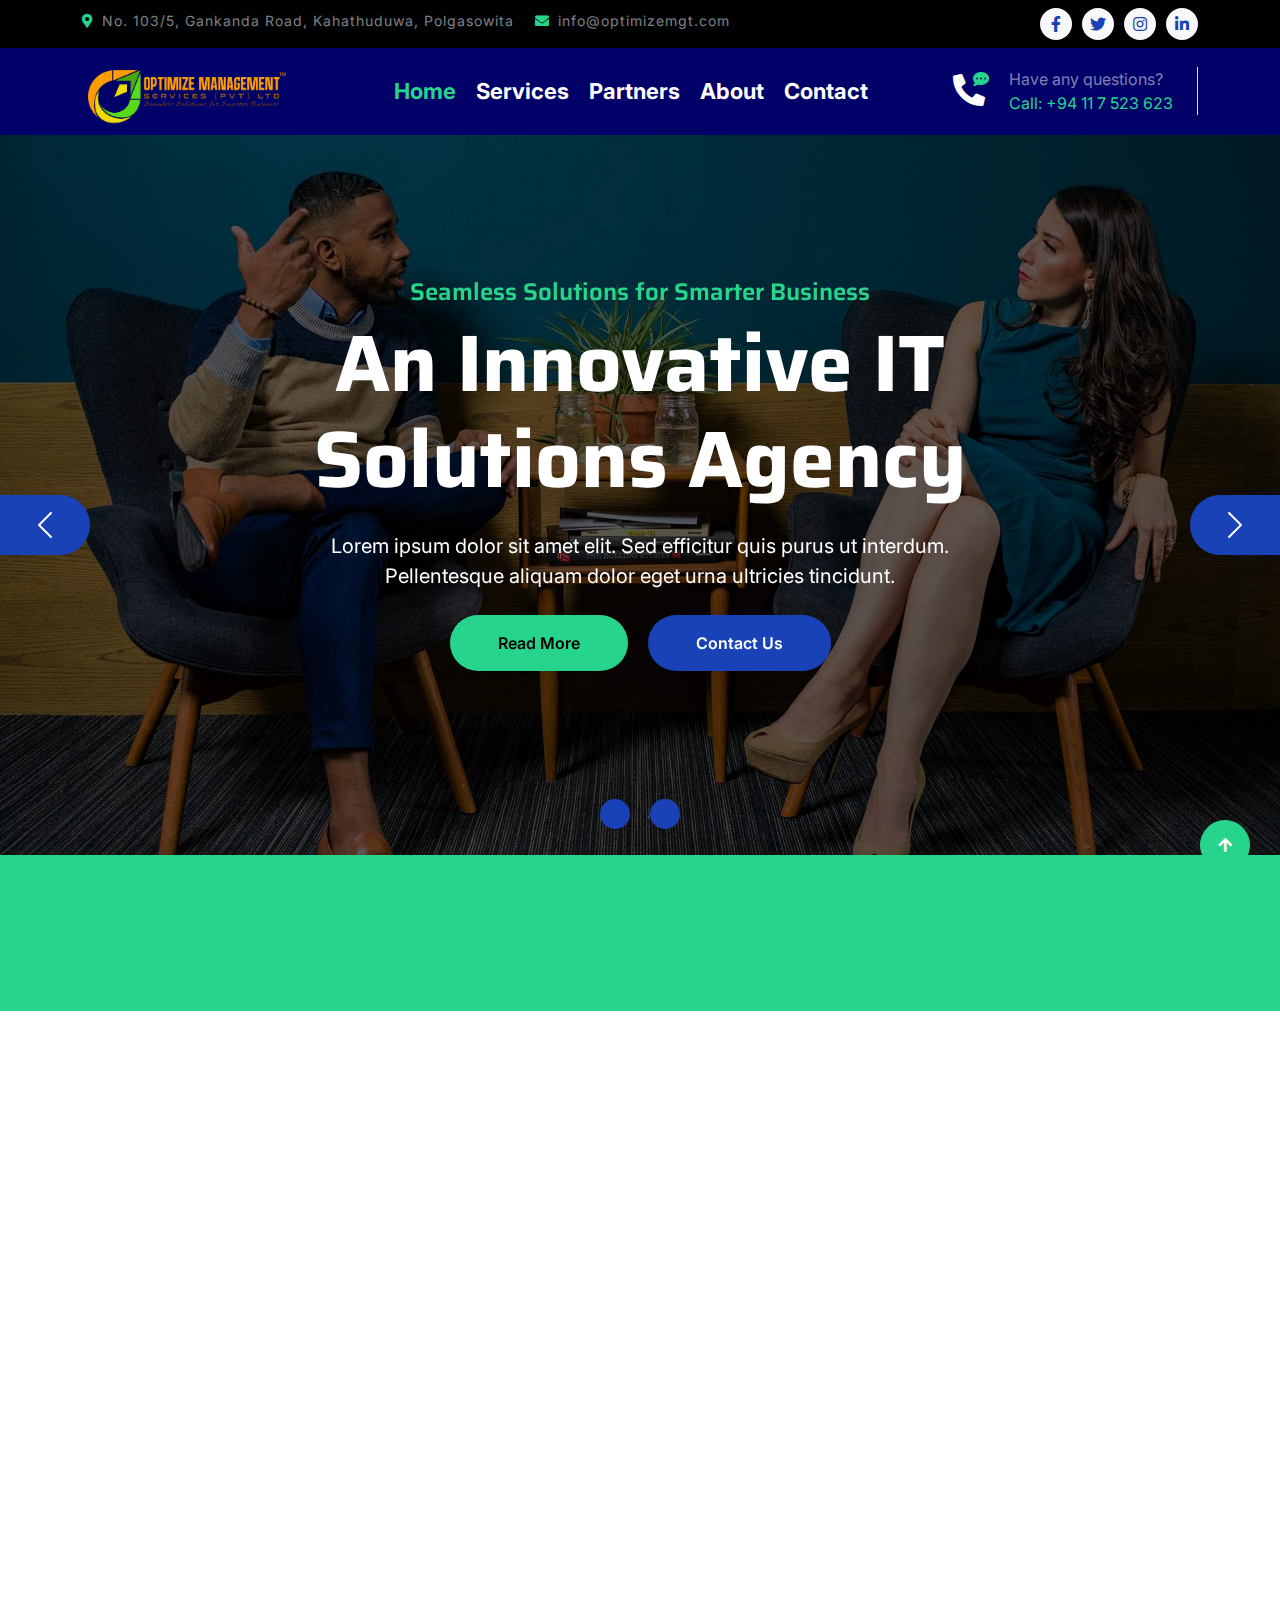
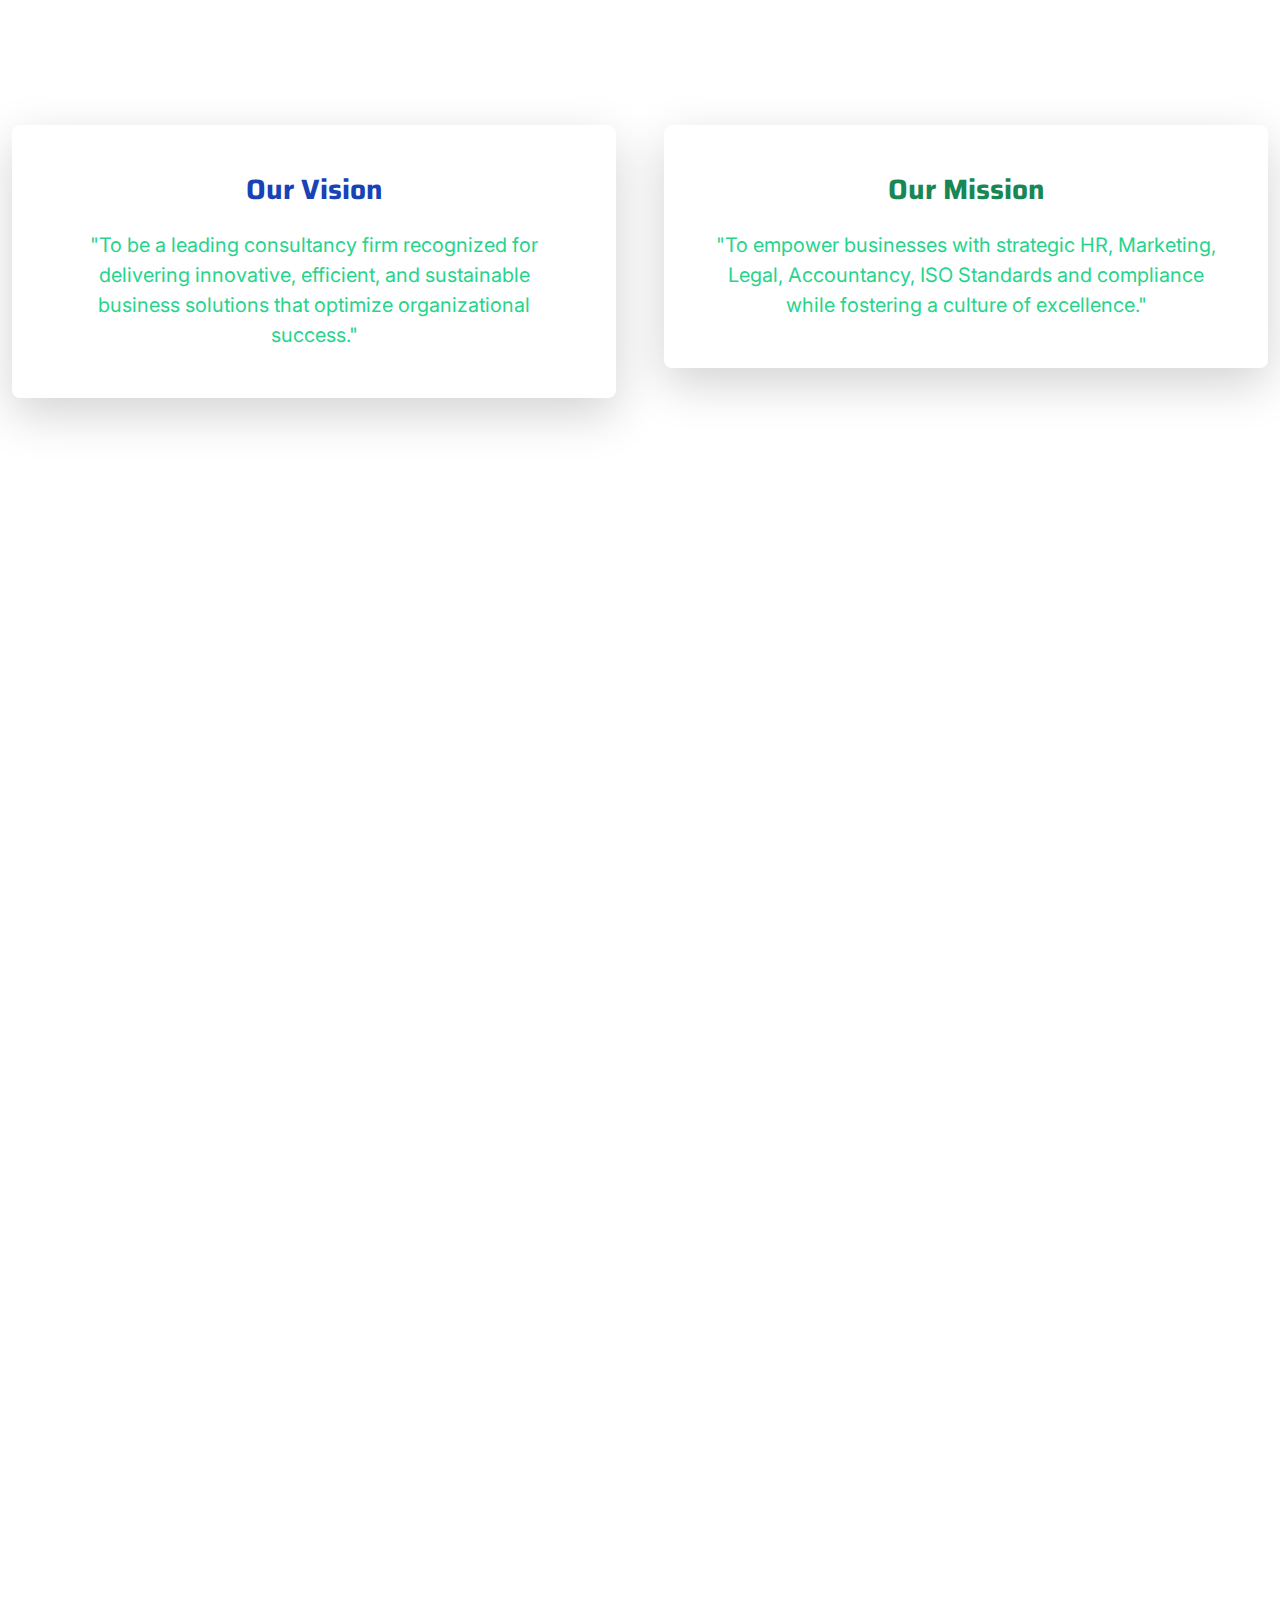
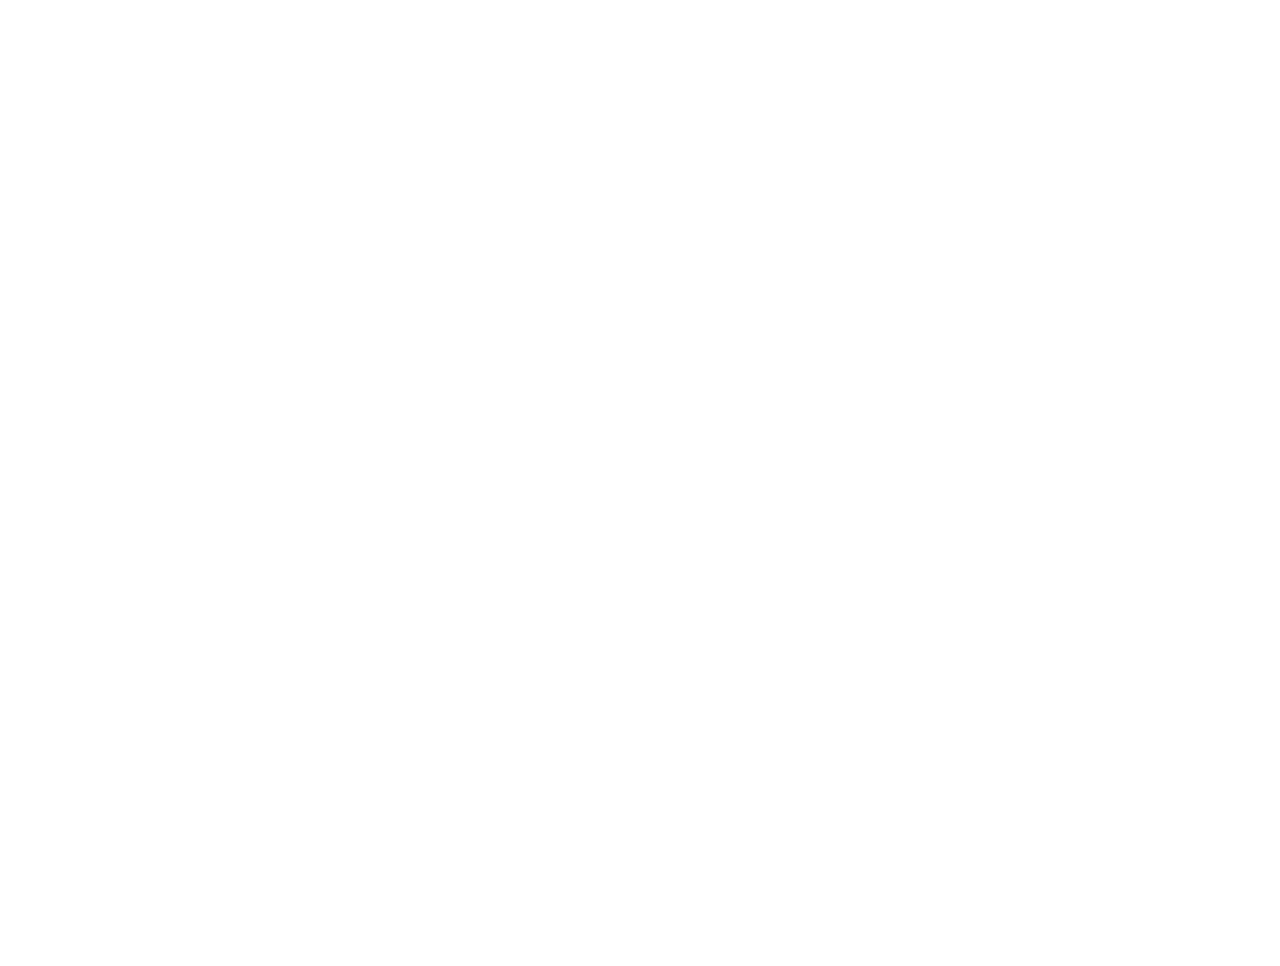
<file: index.html>
<!DOCTYPE html>
<html lang="en">
  <head>
    <meta charset="utf-8" />
    <title>Optimize Management Services  </title>
    <meta content="width=device-width, initial-scale=1.0" name="viewport" />
    <meta content="" name="keywords" />
    <meta content="" name="description" />

    <!-- Google Web Fonts -->
    <link rel="preconnect" href="https://fonts.googleapis.com" />
    <link rel="preconnect" href="https://fonts.gstatic.com" crossorigin />
    <link
      href="https://fonts.googleapis.com/css2?family=Inter:wght@400;500;600&family=Saira:wght@500;600;700&display=swap"
      rel="stylesheet"
    />

    <!-- Icon Font Stylesheet -->
    <link
      href="https://cdnjs.cloudflare.com/ajax/libs/font-awesome/5.10.0/css/all.min.css"
      rel="stylesheet"
    />
    <link
      href="https://cdn.jsdelivr.net/npm/bootstrap-icons@1.4.1/font/bootstrap-icons.css"
      rel="stylesheet"
    />

    <!-- Libraries Stylesheet -->
    <link href="lib/animate/animate.min.css" rel="stylesheet" />
    <link href="lib/owlcarousel/assets/owl.carousel.min.css" rel="stylesheet" />

    <!-- Customized Bootstrap Stylesheet -->
    <link href="css/bootstrap.min.css" rel="stylesheet" />

    <!-- Template Stylesheet -->
    <link href="css/style.css" rel="stylesheet" />
  </head>

  <body>
    <!-- Spinner Start -->
    <div
      id="spinner"
      class="show position-fixed translate-middle w-100 vh-100 top-50 start-50 d-flex align-items-center justify-content-center"
    >
      <div class="spinner-grow text-primary" role="status"></div>
    </div>
    <!-- Spinner End -->

    <!-- Topbar Start -->
    <div class="container-fluid bg-dark py-2 d-none d-md-flex">
      <div class="container">
        <div class="d-flex justify-content-between topbar">
          <div class="top-info">
            <small class="me-3 text-white-50"
              ><a href="#"
                ><i class="fas fa-map-marker-alt me-2 text-secondary"></i></a
              >No. 103/5, Gankanda Road, Kahathuduwa, Polgasowita</small
            >
            <small class="me-3 text-white-50"
              ><a href="#"
                ><i class="fas fa-envelope me-2 text-secondary"></i></a
              >info@optimizemgt.com</small
            >
          </div>
       
          <div class="top-link">
            <a
              href=""
              class="bg-light nav-fill btn btn-sm-square rounded-circle"
              ><i class="fab fa-facebook-f text-primary"></i
            ></a>
            <a
              href=""
              class="bg-light nav-fill btn btn-sm-square rounded-circle"
              ><i class="fab fa-twitter text-primary"></i
            ></a>
            <a
              href=""
              class="bg-light nav-fill btn btn-sm-square rounded-circle"
              ><i class="fab fa-instagram text-primary"></i
            ></a>
            <a
              href=""
              class="bg-light nav-fill btn btn-sm-square rounded-circle me-0"
              ><i class="fab fa-linkedin-in text-primary"></i
            ></a>
          </div>
        </div>
      </div>
    </div>
    <!-- Topbar End -->

    <!-- Navbar Start -->
    <div class="container-fluid bg-darkblue">
      <div class="container">
        <nav class="navbar navbar-dark navbar-expand-lg py-0">
          <a href="index.html" class="navbar-brand">
    <img src="./img/logo.png" alt="" class="logo" style="width: 210px; height: auto;">
</a>

          <button
            type="button"
            class="navbar-toggler me-0"
            data-bs-toggle="collapse"
            data-bs-target="#navbarCollapse"
          >
            <span class="navbar-toggler-icon"></span>
          </button>
          <div
            class="collapse navbar-collapse bg-transparent"
            id="navbarCollapse"
          >
            <div class="navbar-nav ms-auto mx-xl-auto p-0">
              <a
                href="index.html"
                class="nav-item nav-link active text-secondary"
                >Home</a
              >
              <a href="service.html" class="nav-item nav-link">Services</a>
              <a href="project.html" class="nav-item nav-link">Partners</a>
              <a href="#container-fluid" class="nav-item nav-link">About</a>

              <a href="contact.html" class="nav-item nav-link">Contact</a>
            </div>
          </div>
          <div class="d-none d-xl-flex flex-shirink-0">
            <div
              id="phone-tada"
              class="d-flex align-items-center justify-content-center me-4"
            >
              <a href="" class="position-relative animated tada infinite">
                <i class="fa fa-phone-alt text-white fa-2x"></i>
                <div class="position-absolute" style="top: -7px; left: 20px">
                  <span><i class="fa fa-comment-dots text-secondary"></i></span>
                </div>
              </a>
            </div>
            <div class="d-flex flex-column pe-4 border-end">
              <span class="text-white-50">Have any questions?</span>
              <span class="text-secondary">Call: +94 11 7 523 623</span>
            </div>
          </div>
        </nav>
      </div>
    </div>
    <!-- Navbar End -->

    <!-- Carousel Start -->
    <div class="container-fluid px-0">
      <div id="carouselId" class="carousel slide" data-bs-ride="carousel">
        <ol class="carousel-indicators">
          <li
            data-bs-target="#carouselId"
            data-bs-slide-to="0"
            class="active"
            aria-current="true"
            aria-label="First slide"
          ></li>
          <li
            data-bs-target="#carouselId"
            data-bs-slide-to="1"
            aria-label="Second slide"
          ></li>
        </ol>
        <div class="carousel-inner" role="listbox">
          <div class="carousel-item active">
            <img src="img/carousel-1.jpg" class="img-fluid" alt="First slide" />
            <div class="carousel-caption">
              <div class="container carousel-content">
                <h6 class="text-secondary h4 animated fadeInUp">
                  Seamless Solutions for Smarter Business
                </h6>
                <h1 class="text-white display-1 mb-4 animated fadeInRight">
                  An Innovative IT Solutions Agency
                </h1>
                <p class="mb-4 text-white fs-5 animated fadeInDown">
                  Lorem ipsum dolor sit amet elit. Sed efficitur quis purus ut
                  interdum. Pellentesque aliquam dolor eget urna ultricies
                  tincidunt.
                </p>
                <a href="./about.html" class="me-2"
                  ><button
                    type="button"
                    class="px-4 py-sm-3 px-sm-5 btn btn-primary rounded-pill carousel-content-btn1 animated fadeInLeft"
                  >
                    Read More
                  </button></a
                >
                <a href="./contact.html" class="ms-2"
                  ><button
                    type="button"
                    class="px-4 py-sm-3 px-sm-5 btn btn-primary rounded-pill carousel-content-btn2 animated fadeInRight"
                  >
                    Contact Us
                  </button></a
                >
              </div>
            </div>
          </div>
          <div class="carousel-item">
            <img
              src="img/carousel-2.jpg"
              class="img-fluid"
              alt="Second slide"
            />
            <div class="carousel-caption">
              <div class="container carousel-content">
                <h6 class="text-secondary h4 animated fadeInUp">
                  Best IT Solutions
                </h6>
                <h1 class="text-white display-1 mb-4 animated fadeInLeft">
                  Quality Digital Services You Really Need!
                </h1>
                <p class="mb-4 text-white fs-5 animated fadeInDown">
                  Lorem ipsum dolor sit amet elit. Sed efficitur quis purus ut
                  interdum. Pellentesque aliquam dolor eget urna ultricies
                  tincidunt.
                </p>
                <a href="" class="me-2"
                  ><button
                    type="button"
                    class="px-4 py-sm-3 px-sm-5 btn btn-primary rounded-pill carousel-content-btn1 animated fadeInLeft"
                  >
                    Read More
                  </button></a
                >
                <a href="" class="ms-2"
                  ><button
                    type="button"
                    class="px-4 py-sm-3 px-sm-5 btn btn-primary rounded-pill carousel-content-btn2 animated fadeInRight"
                  >
                    Contact Us
                  </button></a
                >
              </div>
            </div>
          </div>
        </div>
        <button
          class="carousel-control-prev"
          type="button"
          data-bs-target="#carouselId"
          data-bs-slide="prev"
        >
          <span class="carousel-control-prev-icon" aria-hidden="true"></span>
          <span class="visually-hidden">Previous</span>
        </button>
        <button
          class="carousel-control-next"
          type="button"
          data-bs-target="#carouselId"
          data-bs-slide="next"
        >
          <span class="carousel-control-next-icon" aria-hidden="true"></span>
          <span class="visually-hidden">Next</span>
        </button>
      </div>
    </div>
    <!-- Carousel End -->

    <!-- Fact Start -->
    <div class="container-fluid bg-secondary py-5">
      <div class="container">
        <div class="row">
          <div class="col-lg-3 wow fadeIn" data-wow-delay=".1s">
            <div class="d-flex counter">
              <h1 class="me-3 text-primary counter-value">99</h1>
              <h5 class="text-white mt-1">Success in getting happy customer</h5>
            </div>
          </div>
          <div class="col-lg-3 wow fadeIn" data-wow-delay=".3s">
            <div class="d-flex counter">
              <h1 class="me-3 text-primary counter-value">25</h1>
              <h5 class="text-white mt-1">Thousands of successful business</h5>
            </div>
          </div>
          <div class="col-lg-3 wow fadeIn" data-wow-delay=".5s">
            <div class="d-flex counter">
              <h1 class="me-3 text-primary counter-value">120</h1>
              <h5 class="text-white mt-1">Total clients who love HighTech</h5>
            </div>
          </div>
          <div class="col-lg-3 wow fadeIn" data-wow-delay=".7s">
            <div class="d-flex counter">
              <h1 class="me-3 text-primary counter-value">5</h1>
              <h5 class="text-white mt-1">
                Stars reviews given by satisfied clients
              </h5>
            </div>
          </div>
        </div>
      </div>
    </div>
    <!-- Fact End -->

    <!-- About Start -->
    <div class="container-fluid py-5 my-5" id="container-fluid">
      <div class="container pt-5">
        <div class="row g-5">
          <div
            class="col-lg-5 col-md-6 col-sm-12 wow fadeIn"
            data-wow-delay=".3s"
          >
            <div class="h-100 position-relative">
              <img
                src="img/about-1.jpg"
                class="img-fluid w-75 rounded"
                alt=""
                style="margin-bottom: 25%"
              />
              <div class="position-absolute w-75" style="top: 25%; left: 25%">
                <img
                  src="img/about-2.jpg"
                  class="img-fluid w-100 rounded"
                  alt=""
                />
              </div>
            </div>
          </div>
          <div
            class="col-lg-7 col-md-6 col-sm-12 wow fadeIn"
            data-wow-delay=".5s"
          >
            <h5 class="text-primary">About Us</h5>
            <h1 class="mb-4">Empowering Business. Enhancing Potential</h1>
            <p class="mb-4" style="text-align: justify">
              Optimize Management Services (Pvt) Ltd is a multi-disciplinary
              business solutions provider dedicated to delivering seamless,
              strategic, and sustainable services for modern businesses.
            </p>
            <p class="mb-4" style="text-align: justify">
              Our journey began in 2024 as HR Team Consult, a proprietorship
              focused on human resource consulting. Within the first year, our
              commitment to quality and client success was recognized when we
              were honored with the People’s Excellency Award for Best HR
              Consulting Firm of the Year 2024.
            </p>
            <a
              href="./about.html"
              class="btn btn-secondary rounded-pill px-5 py-3 text-white"
              >More Details</a
            >
          </div>
        </div>
      </div>
    </div>
    <!-- About End -->
    <div class="container-fluid  py-5 my-5">
      <div class="row g-5">
        <div class="col-md-6">
          <div class="card shadow-lg border-0 rounded-4">
            <div class="card-body text-center p-5">
              <h3 class="card-title text-primary mb-4 fw-bold">Our Vision</h3>
              <p class="card-text fs-5 text-secondary">
                "To be a leading consultancy firm recognized for delivering
                innovative, efficient, and sustainable business solutions that
                optimize organizational success."
              </p>
            </div>
          </div>
        </div>
        <div class="col-md-6">
          <div class="card shadow-lg border-0 rounded-4">
            <div class="card-body text-center p-5">
              <h3 class="card-title text-success mb-4 fw-bold">Our Mission</h3>
              <p class="card-text fs-5 text-secondary">
                "To empower businesses with strategic HR, Marketing, Legal,
                Accountancy, ISO Standards and compliance while fostering a
                culture of excellence."
              </p>
            </div>
          </div>
        </div>
      </div>
    </div>
    <!-- Services Start -->
    <div class="container-fluid services py-5 mb-5">
      <div class="container">
        <div
          class="text-center mx-auto pb-5 wow fadeIn"
          data-wow-delay=".3s"
          style="max-width: 600px"
        >
          <h5 class="text-primary">Our Services</h5>
          <h1>Services Built Specifically For Your Business</h1>
        </div>
        <div class="row g-5 services-inner">
          <div class="col-md-6 col-lg-4 wow fadeIn" data-wow-delay=".3s">
            <div class="services-item bg-light">
              <div class="p-4 text-center services-content">
                <div class="services-content-icon">
                  <i class="fa fa-handshake fa-7x mb-4 text-primary"></i>
                  <h4 class="mb-3">HR Outsourcing & Consultancy</h4>
                  <p class="mb-4">
                    Lorem ipsum dolor sit amet elit. Sed efficitur quis purus ut
                    interdum. Aliquam dolor eget urna ultricies tincidunt.
                  </p>
                  <!-- <a href="" class="btn btn-secondary text-white px-5 py-3 rounded-pill">Read More</a> -->
                </div>
              </div>
            </div>
          </div>
          <div class="col-md-6 col-lg-4 wow fadeIn" data-wow-delay=".5s">
            <div class="services-item bg-light">
              <div class="p-4 text-center services-content">
                <div class="services-content-icon">
                  <i class="fa fa-balance-scale fa-7x mb-4 text-primary"></i>
                  <h4 class="mb-3">Legal Outsource and Corporate Services </h4>
                  <p class="mb-4">
                    Lorem ipsum dolor sit amet elit. Sed efficitur quis purus ut
                    interdum. Aliquam dolor eget urna ultricies tincidunt.
                  </p>
                  <!-- <a href="" class="btn btn-secondary text-white px-5 py-3 rounded-pill">Read More</a> -->
                </div>
              </div>
            </div>
          </div>
          <div class="col-md-6 col-lg-4 wow fadeIn" data-wow-delay=".7s">
            <div class="services-item bg-light">
              <div class="p-4 text-center services-content">
                <div class="services-content-icon">
                  <i
                    class="fa fa-bullhorn fa-7x mb-4 text-primary"
                  ></i>
                  <h4 class="mb-3">Marketing Outsourcing & Consultation</h4>
                  <p class="mb-4">
                    Lorem ipsum dolor sit amet elit. Sed efficitur quis purus ut
                    interdum. Aliquam dolor eget urna ultricies tincidunt.
                  </p>
                  <!-- <a href="" class="btn btn-secondary text-white px-5 py-3 rounded-pill">Read More</a> -->
                </div>
              </div>
            </div>
          </div>
          <div
            class="text-center mx-auto wow fadeIn"
            data-wow-delay=".3s"
            style="max-width: 600px"
          >
            <a
              href="./service.html"
              class="btn btn-secondary text-white px-5 py-3 rounded-pill"
              >More Details</a
            >
          </div>
        </div>
      </div>
    </div>
    <!-- Services End -->
    <!-- Team Start -->
    <div class="container-fluid pb-5 mb-5 team">
      <div class="container pb-5">
        <div
          class="text-center mx-auto pb-5 wow fadeIn"
          data-wow-delay=".3s"
          style="max-width: 600px"
        >
          <h5 class="text-primary">Our Team</h5>
          <h1>Meet our expert Team</h1>
        </div>
        <div class="owl-carousel team-carousel wow fadeIn" data-wow-delay=".5s">
          <div class="rounded team-item">
            <div class="team-content">
              <div class="team-img-icon">
                <div class="team-img rounded-circle">
                  <img
                    src="img/team-1.jpg"
                    class="img-fluid w-100 rounded-circle"
                    alt=""
                  />
                </div>
                <div class="team-name text-center py-3">
                  <h4 class="">Mr. Thisara Perera</h4>
                  <p class="m-0">Chairman & CEO</p>
                </div>
                <div class="team-icon d-flex justify-content-center pb-4">
                  <a
                    class="btn btn-square btn-secondary text-white rounded-circle m-1"
                    href=""
                    ><i class="fab fa-facebook-f"></i
                  ></a>
                  <a
                    class="btn btn-square btn-secondary text-white rounded-circle m-1"
                    href=""
                    ><i class="fab fa-twitter"></i
                  ></a>
                  <a
                    class="btn btn-square btn-secondary text-white rounded-circle m-1"
                    href=""
                    ><i class="fab fa-instagram"></i
                  ></a>
                  <a
                    class="btn btn-square btn-secondary text-white rounded-circle m-1"
                    href=""
                    ><i class="fab fa-linkedin-in"></i
                  ></a>
                </div>
              </div>
            </div>
          </div>
          <div class="rounded team-item">
            <div class="team-content">
              <div class="team-img-icon">
                <div class="team-img rounded-circle">
                  <img
                    src="img/team-2.jpg"
                    class="img-fluid w-100 rounded-circle"
                    alt=""
                  />
                </div>
                <div class="team-name text-center py-3">
                  <h4 class="">Mr. Sachith Sandeeptha</h4>
                  <p class="m-0">Director - Marketing</p>
                </div>
                <div class="team-icon d-flex justify-content-center pb-4">
                  <a
                    class="btn btn-square btn-secondary text-white rounded-circle m-1"
                    href=""
                    ><i class="fab fa-facebook-f"></i
                  ></a>
                  <a
                    class="btn btn-square btn-secondary text-white rounded-circle m-1"
                    href=""
                    ><i class="fab fa-twitter"></i
                  ></a>
                  <a
                    class="btn btn-square btn-secondary text-white rounded-circle m-1"
                    href=""
                    ><i class="fab fa-instagram"></i
                  ></a>
                  <a
                    class="btn btn-square btn-secondary text-white rounded-circle m-1"
                    href=""
                    ><i class="fab fa-linkedin-in"></i
                  ></a>
                </div>
              </div>
            </div>
          </div>
          <div class="rounded team-item">
            <div class="team-content">
              <div class="team-img-icon">
                <div class="team-img rounded-circle">
                  <img
                    src="img/team-3.jpg"
                    class="img-fluid w-100 rounded-circle"
                    alt=""
                  />
                </div>
                <div class="team-name text-center py-3">
                  <h4 class="">Mrs. Thusharie Jayasooriya</h4>
                  <p class="m-0">Director - Legal</p>
                </div>
                <div class="team-icon d-flex justify-content-center pb-4">
                  <a
                    class="btn btn-square btn-secondary text-white rounded-circle m-1"
                    href=""
                    ><i class="fab fa-facebook-f"></i
                  ></a>
                  <a
                    class="btn btn-square btn-secondary text-white rounded-circle m-1"
                    href=""
                    ><i class="fab fa-twitter"></i
                  ></a>
                  <a
                    class="btn btn-square btn-secondary text-white rounded-circle m-1"
                    href=""
                    ><i class="fab fa-instagram"></i
                  ></a>
                  <a
                    class="btn btn-square btn-secondary text-white rounded-circle m-1"
                    href=""
                    ><i class="fab fa-linkedin-in"></i
                  ></a>
                </div>
              </div>
            </div>
          </div>
          <div class="rounded team-item">
            <div class="team-content">
              <div class="team-img-icon">
                <div class="team-img rounded-circle">
                  <img
                    src="img/team-4.jpg"
                    class="img-fluid w-100 rounded-circle"
                    alt=""
                  />
                </div>
                <div class="team-name text-center py-3">
                  <h4 class="">Mrs. Charuni Maduwanthi  </h4>
                  <p class="m-0">Director - Administration</p>
                </div>
                <div class="team-icon d-flex justify-content-center pb-4">
                  <a
                    class="btn btn-square btn-secondary text-white rounded-circle m-1"
                    href=""
                    ><i class="fab fa-facebook-f"></i
                  ></a>
                  <a
                    class="btn btn-square btn-secondary text-white rounded-circle m-1"
                    href=""
                    ><i class="fab fa-twitter"></i
                  ></a>
                  <a
                    class="btn btn-square btn-secondary text-white rounded-circle m-1"
                    href=""
                    ><i class="fab fa-instagram"></i
                  ></a>
                  <a
                    class="btn btn-square btn-secondary text-white rounded-circle m-1"
                    href=""
                    ><i class="fab fa-linkedin-in"></i
                  ></a>
                </div>
              </div>
            </div>
          </div>
        </div>
      </div>
    </div>
    <!-- Team End -->
   

    <!-- Footer Start -->
    <div class="container-fluid footer bg-dark wow fadeIn" data-wow-delay=".3s">
      <div class="container pt-5 pb-4">
        <div class="row g-5">
          <div class="col-lg-3 col-md-6">
            <a href="index.html">
              <h4 class="text-white fw-bold d-block">
                Optimize <span class="text-secondary">Management Services</span>
              </h4>
            </a>
            <p class="mt-4 text-light" style="text-align: justify;">
             Optimize Management Services provides HR, legal, marketing, accounting, and compliance solutions to help your business grow smoothly.
            </p>
            <div class="d-flex hightech-link">
              <a
                href=""
                class="btn-light nav-fill btn btn-square rounded-circle me-2"
                ><i class="fab fa-facebook-f text-primary"></i
              ></a>
              <a
                href=""
                class="btn-light nav-fill btn btn-square rounded-circle me-2"
                ><i class="fab fa-twitter text-primary"></i
              ></a>
              <a
                href=""
                class="btn-light nav-fill btn btn-square rounded-circle me-2"
                ><i class="fab fa-instagram text-primary"></i
              ></a>
              <a
                href=""
                class="btn-light nav-fill btn btn-square rounded-circle me-0"
                ><i class="fab fa-linkedin-in text-primary"></i
              ></a>
            </div>
          </div>
          <div class="col-lg-3 col-md-6">
            <a href="#" class="h3 text-secondary">Short Link</a>
            <div class="mt-4 d-flex flex-column short-link">
              <a href="" class="mb-2 text-white"
                ><i class="fas fa-angle-right text-secondary me-2"></i>About
                us</a
              >
              <a href="" class="mb-2 text-white"
                ><i class="fas fa-angle-right text-secondary me-2"></i>Contact
                us</a
              >
              <a href="" class="mb-2 text-white"
                ><i class="fas fa-angle-right text-secondary me-2"></i>Our
                Services</a
              >
              <a href="" class="mb-2 text-white"
                ><i class="fas fa-angle-right text-secondary me-2"></i>Our
                Projects</a
              >
              <a href="" class="mb-2 text-white"
                ><i class="fas fa-angle-right text-secondary me-2"></i>Latest
                Blog</a
              >
            </div>
          </div>
          <div class="col-lg-3 col-md-6">
            <a href="#" class="h3 text-secondary">Help Link</a>
            <div class="mt-4 d-flex flex-column help-link">
              <a href="" class="mb-2 text-white"
                ><i class="fas fa-angle-right text-secondary me-2"></i>Terms Of
                use</a
              >
              <a href="" class="mb-2 text-white"
                ><i class="fas fa-angle-right text-secondary me-2"></i>Privacy
                Policy</a
              >
              <a href="" class="mb-2 text-white"
                ><i class="fas fa-angle-right text-secondary me-2"></i>Helps</a
              >
              <a href="" class="mb-2 text-white"
                ><i class="fas fa-angle-right text-secondary me-2"></i>FQAs</a
              >
              <a href="" class="mb-2 text-white"
                ><i class="fas fa-angle-right text-secondary me-2"></i
                >Contact</a
              >
            </div>
          </div>
          <div class="col-lg-3 col-md-6">
            <a href="#" class="h3 text-secondary">Contact Us</a>
            <div class="text-white mt-4 d-flex flex-column contact-link">
              <a href="#" class="pb-3 text-light border-bottom border-primary"
                ><i class="fas fa-map-marker-alt text-secondary me-2"></i> No. 103/5, Gankanda Road, Kahathuduwa, Polgasowita</a
              >
              <a href="#" class="py-3 text-light border-bottom border-primary"
                ><i class="fas fa-phone-alt text-secondary me-2"></i> +94 11 7 523 623</a
              >
              <a href="#" class="py-3 text-light border-bottom border-primary"
                ><i class="fas fa-envelope text-secondary me-2"></i>
               info@optimizemgt.com</a
              >
            </div>
          </div>
        </div>
        <hr class="text-light mt-5 mb-4" />
        <div class="row">
          <div class="col-md-6 text-center text-md-start">
            <!-- <span class="text-light"
              ><a href="#" class="text-secondary"
                ><i class="fas fa-copyright text-secondary me-2"></i>Your Site
                Name</a
              >, All right reserved.</span
            > -->
          </div>
          <div class="col-md-6 text-center text-md-end">
            <!--/*** This template is free as long as you keep the footer author’s credit link/attribution link/backlink. If you'd like to use the template without the footer author’s credit link/attribution link/backlink, you can purchase the Credit Removal License from "https://htmlcodex.com/credit-removal". Thank you for your support. ***/-->
            <!-- <span class="text-light"
              >Designed By<a href="https://htmlcodex.com" class="text-secondary"
                >HTML Codex</a
              ></span -->
            <!-- > -->
          </div>
        </div>
      </div>
    </div>
    <!-- Footer End -->

    <!-- Back to Top -->
    <a href="#" class="btn btn-secondary btn-square rounded-circle back-to-top"
      ><i class="fa fa-arrow-up text-white"></i
    ></a>

    <!-- JavaScript Libraries -->
    <script src="https://ajax.googleapis.com/ajax/libs/jquery/3.6.4/jquery.min.js"></script>
    <script src="https://cdn.jsdelivr.net/npm/bootstrap@5.0.0/dist/js/bootstrap.bundle.min.js"></script>
    <script src="lib/wow/wow.min.js"></script>
    <script src="lib/easing/easing.min.js"></script>
    <script src="lib/waypoints/waypoints.min.js"></script>
    <script src="lib/owlcarousel/owl.carousel.min.js"></script>

    <!-- Template Javascript -->
    <script src="js/main.js"></script>
  </body>
</html>
</file>
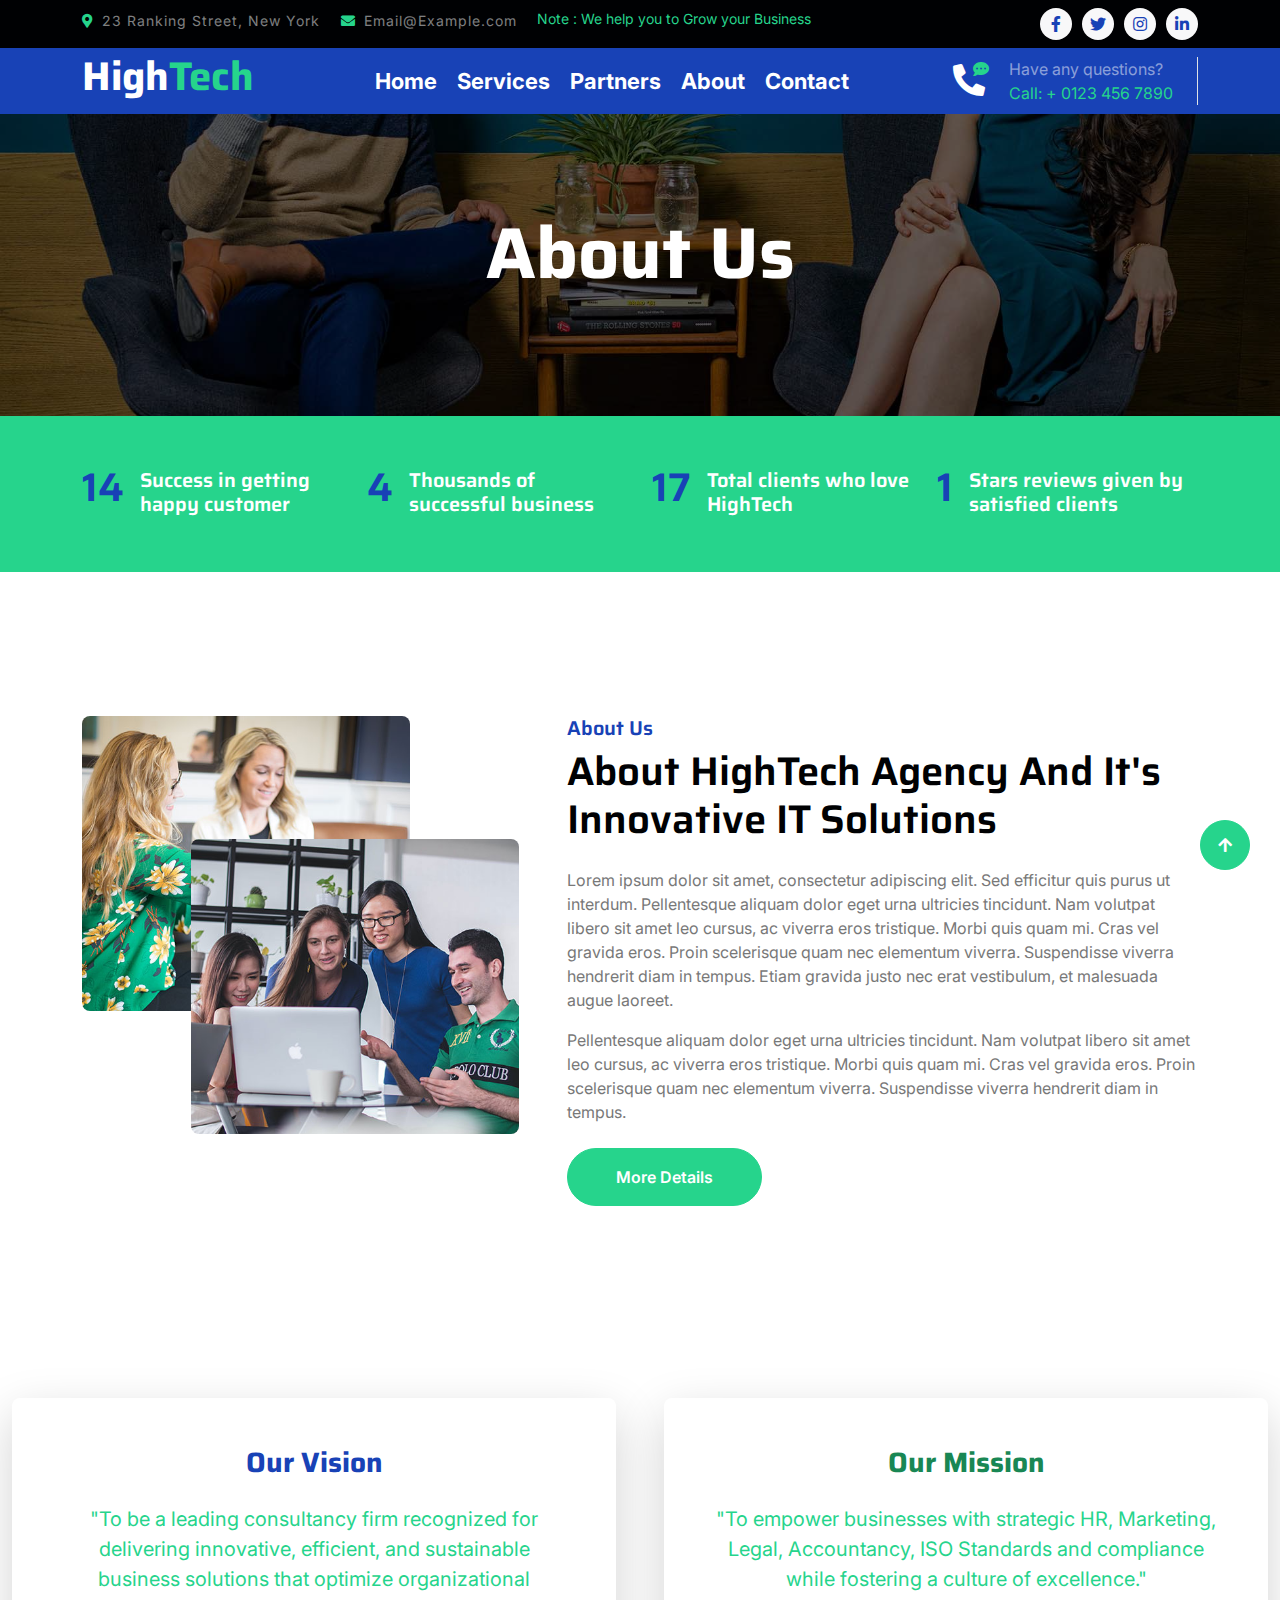
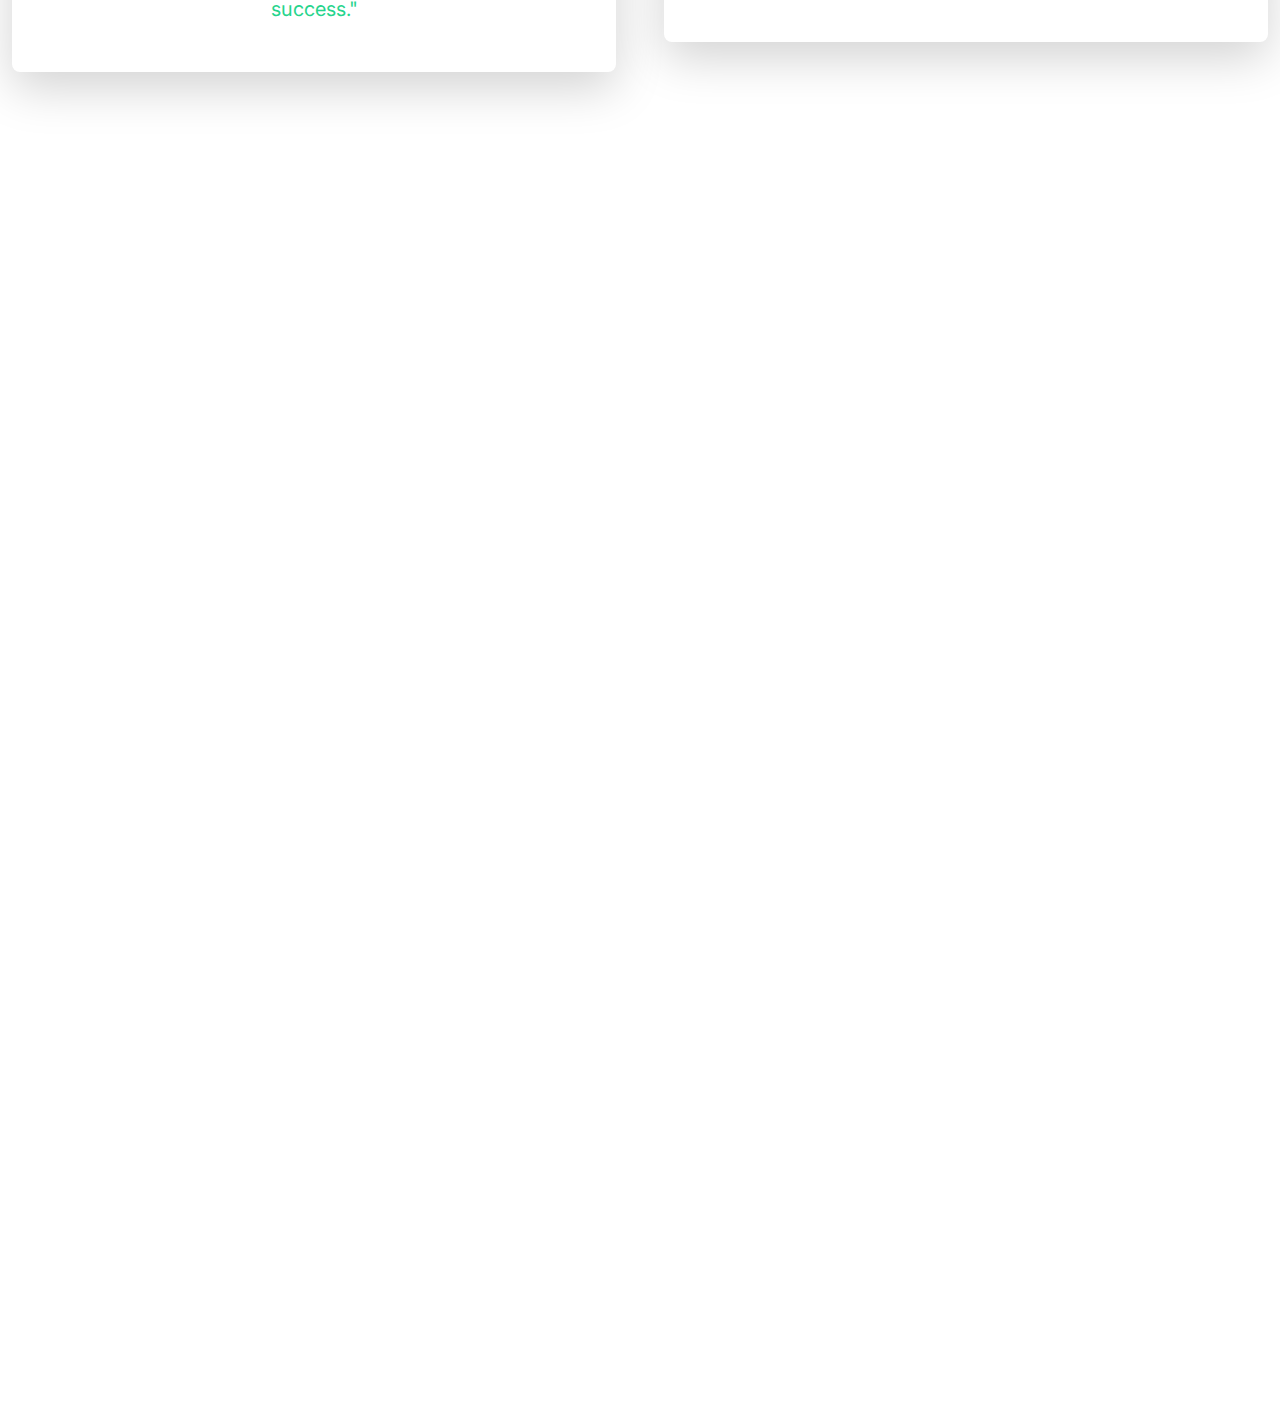
<file: about.html>
<!DOCTYPE html>
<html lang="en">
  <head>
    <meta charset="utf-8" />
    <title>Optimize Management Services</title>
    <meta content="width=device-width, initial-scale=1.0" name="viewport" />
    <meta content="" name="keywords" />
    <meta content="" name="description" />

    <!-- Google Web Fonts -->
    <link rel="preconnect" href="https://fonts.googleapis.com" />
    <link rel="preconnect" href="https://fonts.gstatic.com" crossorigin />
    <link
      href="https://fonts.googleapis.com/css2?family=Inter:wght@400;500;600&family=Saira:wght@500;600;700&display=swap"
      rel="stylesheet"
    />

    <!-- Icon Font Stylesheet -->
    <link
      href="https://cdnjs.cloudflare.com/ajax/libs/font-awesome/5.10.0/css/all.min.css"
      rel="stylesheet"
    />
    <link
      href="https://cdn.jsdelivr.net/npm/bootstrap-icons@1.4.1/font/bootstrap-icons.css"
      rel="stylesheet"
    />

    <!-- Libraries Stylesheet -->
    <link href="lib/animate/animate.min.css" rel="stylesheet" />
    <link href="lib/owlcarousel/assets/owl.carousel.min.css" rel="stylesheet" />

    <!-- Customized Bootstrap Stylesheet -->
    <link href="css/bootstrap.min.css" rel="stylesheet" />

    <!-- Template Stylesheet -->
    <link href="css/style.css" rel="stylesheet" />
  </head>

  <body>
    <!-- Spinner Start -->
    <div
      id="spinner"
      class="show position-fixed translate-middle w-100 vh-100 top-50 start-50 d-flex align-items-center justify-content-center"
    >
      <div class="spinner-grow text-primary" role="status"></div>
    </div>
    <!-- Spinner End -->

    <!-- Topbar Start -->
    <div class="container-fluid bg-dark py-2 d-none d-md-flex">
      <div class="container">
        <div class="d-flex justify-content-between topbar">
          <div class="top-info">
            <small class="me-3 text-white-50"
              ><a href="#"
                ><i class="fas fa-map-marker-alt me-2 text-secondary"></i></a
              >23 Ranking Street, New York</small
            >
            <small class="me-3 text-white-50"
              ><a href="#"
                ><i class="fas fa-envelope me-2 text-secondary"></i></a
              >Email@Example.com</small
            >
          </div>
          <div id="note" class="text-secondary d-none d-xl-flex">
            <small>Note : We help you to Grow your Business</small>
          </div>
          <div class="top-link">
            <a
              href=""
              class="bg-light nav-fill btn btn-sm-square rounded-circle"
              ><i class="fab fa-facebook-f text-primary"></i
            ></a>
            <a
              href=""
              class="bg-light nav-fill btn btn-sm-square rounded-circle"
              ><i class="fab fa-twitter text-primary"></i
            ></a>
            <a
              href=""
              class="bg-light nav-fill btn btn-sm-square rounded-circle"
              ><i class="fab fa-instagram text-primary"></i
            ></a>
            <a
              href=""
              class="bg-light nav-fill btn btn-sm-square rounded-circle me-0"
              ><i class="fab fa-linkedin-in text-primary"></i
            ></a>
          </div>
        </div>
      </div>
    </div>
    <!-- Topbar End -->

    <!-- Navbar Start -->
    <div class="container-fluid bg-primary">
      <div class="container">
        <nav class="navbar navbar-dark navbar-expand-lg py-0">
          <a href="index.html" class="navbar-brand">
            <h1 class="text-white fw-bold d-block">
              High<span class="text-secondary">Tech</span>
            </h1>
          </a>
          <button
            type="button"
            class="navbar-toggler me-0"
            data-bs-toggle="collapse"
            data-bs-target="#navbarCollapse"
          >
            <span class="navbar-toggler-icon"></span>
          </button>
          <div
            class="collapse navbar-collapse bg-transparent"
            id="navbarCollapse"
          >
            <div class="navbar-nav ms-auto mx-xl-auto p-0">
              <a
                href="index.html"
                class="nav-item nav-link"
                >Home</a
              >
              <a href="service.html" class="nav-item nav-link">Services</a>
              <a href="project.html" class="nav-item nav-link">Partners</a>
              <a href="#container-fluid" class="nav-item nav-link">About</a>

              <a href="contact.html" class="nav-item nav-link">Contact</a>
            </div>
          </div>
          <div class="d-none d-xl-flex flex-shirink-0">
            <div
              id="phone-tada"
              class="d-flex align-items-center justify-content-center me-4"
            >
              <a href="" class="position-relative animated tada infinite">
                <i class="fa fa-phone-alt text-white fa-2x"></i>
                <div class="position-absolute" style="top: -7px; left: 20px">
                  <span><i class="fa fa-comment-dots text-secondary"></i></span>
                </div>
              </a>
            </div>
            <div class="d-flex flex-column pe-4 border-end">
              <span class="text-white-50">Have any questions?</span>
              <span class="text-secondary">Call: + 0123 456 7890</span>
            </div>
           
          </div>
        </nav>
      </div>
    </div>
    <!-- Navbar End -->

    <!-- Page Header Start -->
    <div class="container-fluid page-header py-5">
      <div class="container text-center py-5">
        <h1 class="display-2 text-white mb-4 animated slideInDown">About Us</h1>
        <!-- <nav aria-label="breadcrumb animated slideInDown">
          <ol class="breadcrumb justify-content-center mb-0">
            <li class="breadcrumb-item"><a href="#">Home</a></li>
            <li class="breadcrumb-item"><a href="#">Pages</a></li>
            <li class="breadcrumb-item" aria-current="page">About</li>
          </ol>
        </nav> -->
      </div>
    </div>
    <!-- Page Header End -->

    <!-- Fact Start -->
    <div class="container-fluid bg-secondary py-5">
      <div class="container">
        <div class="row">
          <div class="col-lg-3 wow fadeIn" data-wow-delay=".1s">
            <div class="d-flex counter">
              <h1 class="me-3 text-primary counter-value">99</h1>
              <h5 class="text-white mt-1">Success in getting happy customer</h5>
            </div>
          </div>
          <div class="col-lg-3 wow fadeIn" data-wow-delay=".3s">
            <div class="d-flex counter">
              <h1 class="me-3 text-primary counter-value">25</h1>
              <h5 class="text-white mt-1">Thousands of successful business</h5>
            </div>
          </div>
          <div class="col-lg-3 wow fadeIn" data-wow-delay=".5s">
            <div class="d-flex counter">
              <h1 class="me-3 text-primary counter-value">120</h1>
              <h5 class="text-white mt-1">Total clients who love HighTech</h5>
            </div>
          </div>
          <div class="col-lg-3 wow fadeIn" data-wow-delay=".7s">
            <div class="d-flex counter">
              <h1 class="me-3 text-primary counter-value">5</h1>
              <h5 class="text-white mt-1">
                Stars reviews given by satisfied clients
              </h5>
            </div>
          </div>
        </div>
      </div>
    </div>
    <!-- Fact End -->

    <!-- About Start -->
    <div class="container-fluid py-5 my-5">
      <div class="container py-5">
        <div class="row g-5">
          <div
            class="col-lg-5 col-md-6 col-sm-12 wow fadeIn"
            data-wow-delay=".3s"
          >
            <div class="h-100 position-relative">
              <img
                src="img/about-1.jpg"
                class="img-fluid w-75 rounded"
                alt=""
                style="margin-bottom: 25%"
              />
              <div class="position-absolute w-75" style="top: 25%; left: 25%">
                <img
                  src="img/about-2.jpg"
                  class="img-fluid w-100 rounded"
                  alt=""
                />
              </div>
            </div>
          </div>
          <div
            class="col-lg-7 col-md-6 col-sm-12 wow fadeIn"
            data-wow-delay=".5s"
          >
            <h5 class="text-primary">About Us</h5>
            <h1 class="mb-4">
              About HighTech Agency And It's Innovative IT Solutions
            </h1>
            <p>
              Lorem ipsum dolor sit amet, consectetur adipiscing elit. Sed
              efficitur quis purus ut interdum. Pellentesque aliquam dolor eget
              urna ultricies tincidunt. Nam volutpat libero sit amet leo cursus,
              ac viverra eros tristique. Morbi quis quam mi. Cras vel gravida
              eros. Proin scelerisque quam nec elementum viverra. Suspendisse
              viverra hendrerit diam in tempus. Etiam gravida justo nec erat
              vestibulum, et malesuada augue laoreet.
            </p>
            <p class="mb-4">
              Pellentesque aliquam dolor eget urna ultricies tincidunt. Nam
              volutpat libero sit amet leo cursus, ac viverra eros tristique.
              Morbi quis quam mi. Cras vel gravida eros. Proin scelerisque quam
              nec elementum viverra. Suspendisse viverra hendrerit diam in
              tempus.
            </p>
            <a
              href=""
              class="btn btn-secondary rounded-pill px-5 py-3 text-white"
              >More Details</a
            >
          </div>
        </div>
      </div>
    </div>
    <!-- About End -->
    <div class="container-fluid py-5 mb-5">
      <div class="row g-5">
        <div class="col-md-6">
          <div class="card shadow-lg border-0 rounded-4">
            <div class="card-body text-center p-5">
              <h3 class="card-title text-primary mb-4 fw-bold">Our Vision</h3>
              <p class="card-text fs-5 text-secondary">
                "To be a leading consultancy firm recognized for delivering
                innovative, efficient, and sustainable business solutions that
                optimize organizational success."
              </p>
            </div>
          </div>
        </div>
        <div class="col-md-6">
          <div class="card shadow-lg border-0 rounded-4">
            <div class="card-body text-center p-5">
              <h3 class="card-title text-success mb-4 fw-bold">Our Mission</h3>
              <p class="card-text fs-5 text-secondary">
                "To empower businesses with strategic HR, Marketing, Legal,
                Accountancy, ISO Standards and compliance while fostering a
                culture of excellence."
              </p>
            </div>
          </div>
        </div>
      </div>
    </div>

    <!-- Team Start -->
    <div class="container-fluid pb-5 mb-5 team">
      <div class="container pb-5">
        <div
          class="text-center mx-auto pb-5 wow fadeIn"
          data-wow-delay=".3s"
          style="max-width: 600px"
        >
          <h5 class="text-primary">Our Team</h5>
          <h1>Meet our expert Team</h1>
        </div>
        <div class="owl-carousel team-carousel wow fadeIn" data-wow-delay=".5s">
          <div class="rounded team-item">
            <div class="team-content">
              <div class="team-img-icon">
                <div class="team-img rounded-circle">
                  <img
                    src="img/team-1.jpg"
                    class="img-fluid w-100 rounded-circle"
                    alt=""
                  />
                </div>
                <div class="team-name text-center py-3">
                  <h4 class="">Full Name</h4>
                  <p class="m-0">Designation</p>
                </div>
                <div class="team-icon d-flex justify-content-center pb-4">
                  <a
                    class="btn btn-square btn-secondary text-white rounded-circle m-1"
                    href=""
                    ><i class="fab fa-facebook-f"></i
                  ></a>
                  <a
                    class="btn btn-square btn-secondary text-white rounded-circle m-1"
                    href=""
                    ><i class="fab fa-twitter"></i
                  ></a>
                  <a
                    class="btn btn-square btn-secondary text-white rounded-circle m-1"
                    href=""
                    ><i class="fab fa-instagram"></i
                  ></a>
                  <a
                    class="btn btn-square btn-secondary text-white rounded-circle m-1"
                    href=""
                    ><i class="fab fa-linkedin-in"></i
                  ></a>
                </div>
              </div>
            </div>
          </div>
          <div class="rounded team-item">
            <div class="team-content">
              <div class="team-img-icon">
                <div class="team-img rounded-circle">
                  <img
                    src="img/team-2.jpg"
                    class="img-fluid w-100 rounded-circle"
                    alt=""
                  />
                </div>
                <div class="team-name text-center py-3">
                  <h4 class="">Full Name</h4>
                  <p class="m-0">Designation</p>
                </div>
                <div class="team-icon d-flex justify-content-center pb-4">
                  <a
                    class="btn btn-square btn-secondary text-white rounded-circle m-1"
                    href=""
                    ><i class="fab fa-facebook-f"></i
                  ></a>
                  <a
                    class="btn btn-square btn-secondary text-white rounded-circle m-1"
                    href=""
                    ><i class="fab fa-twitter"></i
                  ></a>
                  <a
                    class="btn btn-square btn-secondary text-white rounded-circle m-1"
                    href=""
                    ><i class="fab fa-instagram"></i
                  ></a>
                  <a
                    class="btn btn-square btn-secondary text-white rounded-circle m-1"
                    href=""
                    ><i class="fab fa-linkedin-in"></i
                  ></a>
                </div>
              </div>
            </div>
          </div>
          <div class="rounded team-item">
            <div class="team-content">
              <div class="team-img-icon">
                <div class="team-img rounded-circle">
                  <img
                    src="img/team-3.jpg"
                    class="img-fluid w-100 rounded-circle"
                    alt=""
                  />
                </div>
                <div class="team-name text-center py-3">
                  <h4 class="">Full Name</h4>
                  <p class="m-0">Designation</p>
                </div>
                <div class="team-icon d-flex justify-content-center pb-4">
                  <a
                    class="btn btn-square btn-secondary text-white rounded-circle m-1"
                    href=""
                    ><i class="fab fa-facebook-f"></i
                  ></a>
                  <a
                    class="btn btn-square btn-secondary text-white rounded-circle m-1"
                    href=""
                    ><i class="fab fa-twitter"></i
                  ></a>
                  <a
                    class="btn btn-square btn-secondary text-white rounded-circle m-1"
                    href=""
                    ><i class="fab fa-instagram"></i
                  ></a>
                  <a
                    class="btn btn-square btn-secondary text-white rounded-circle m-1"
                    href=""
                    ><i class="fab fa-linkedin-in"></i
                  ></a>
                </div>
              </div>
            </div>
          </div>
          <div class="rounded team-item">
            <div class="team-content">
              <div class="team-img-icon">
                <div class="team-img rounded-circle">
                  <img
                    src="img/team-4.jpg"
                    class="img-fluid w-100 rounded-circle"
                    alt=""
                  />
                </div>
                <div class="team-name text-center py-3">
                  <h4 class="">Full Name</h4>
                  <p class="m-0">Designation</p>
                </div>
                <div class="team-icon d-flex justify-content-center pb-4">
                  <a
                    class="btn btn-square btn-secondary text-white rounded-circle m-1"
                    href=""
                    ><i class="fab fa-facebook-f"></i
                  ></a>
                  <a
                    class="btn btn-square btn-secondary text-white rounded-circle m-1"
                    href=""
                    ><i class="fab fa-twitter"></i
                  ></a>
                  <a
                    class="btn btn-square btn-secondary text-white rounded-circle m-1"
                    href=""
                    ><i class="fab fa-instagram"></i
                  ></a>
                  <a
                    class="btn btn-square btn-secondary text-white rounded-circle m-1"
                    href=""
                    ><i class="fab fa-linkedin-in"></i
                  ></a>
                </div>
              </div>
            </div>
          </div>
        </div>
      </div>
    </div>
    <!-- Team End -->

    <!-- Footer Start -->
    <div class="container-fluid footer bg-dark wow fadeIn" data-wow-delay=".3s">
      <div class="container pt-5 pb-4">
        <div class="row g-5">
          <div class="col-lg-3 col-md-6">
            <a href="index.html">
              <h4 class="text-white fw-bold d-block">
                Optimize <span class="text-secondary">Management Services</span>
              </h4>
            </a>
            <p class="mt-4 text-light">
              Lorem ipsum dolor sit amet consectetur adipisicing elit. Soluta
              facere delectus qui placeat inventore consectetur repellendus
              optio debitis.
            </p>
            <div class="d-flex hightech-link">
              <a
                href=""
                class="btn-light nav-fill btn btn-square rounded-circle me-2"
                ><i class="fab fa-facebook-f text-primary"></i
              ></a>
              <a
                href=""
                class="btn-light nav-fill btn btn-square rounded-circle me-2"
                ><i class="fab fa-twitter text-primary"></i
              ></a>
              <a
                href=""
                class="btn-light nav-fill btn btn-square rounded-circle me-2"
                ><i class="fab fa-instagram text-primary"></i
              ></a>
              <a
                href=""
                class="btn-light nav-fill btn btn-square rounded-circle me-0"
                ><i class="fab fa-linkedin-in text-primary"></i
              ></a>
            </div>
          </div>
          <div class="col-lg-3 col-md-6">
            <a href="#" class="h3 text-secondary">Short Link</a>
            <div class="mt-4 d-flex flex-column short-link">
              <a href="" class="mb-2 text-white"
                ><i class="fas fa-angle-right text-secondary me-2"></i>About
                us</a
              >
              <a href="" class="mb-2 text-white"
                ><i class="fas fa-angle-right text-secondary me-2"></i>Contact
                us</a
              >
              <a href="" class="mb-2 text-white"
                ><i class="fas fa-angle-right text-secondary me-2"></i>Our
                Services</a
              >
              <a href="" class="mb-2 text-white"
                ><i class="fas fa-angle-right text-secondary me-2"></i>Our
                Projects</a
              >
              <a href="" class="mb-2 text-white"
                ><i class="fas fa-angle-right text-secondary me-2"></i>Latest
                Blog</a
              >
            </div>
          </div>
          <div class="col-lg-3 col-md-6">
            <a href="#" class="h3 text-secondary">Help Link</a>
            <div class="mt-4 d-flex flex-column help-link">
              <a href="" class="mb-2 text-white"
                ><i class="fas fa-angle-right text-secondary me-2"></i>Terms Of
                use</a
              >
              <a href="" class="mb-2 text-white"
                ><i class="fas fa-angle-right text-secondary me-2"></i>Privacy
                Policy</a
              >
              <a href="" class="mb-2 text-white"
                ><i class="fas fa-angle-right text-secondary me-2"></i>Helps</a
              >
              <a href="" class="mb-2 text-white"
                ><i class="fas fa-angle-right text-secondary me-2"></i>FQAs</a
              >
              <a href="" class="mb-2 text-white"
                ><i class="fas fa-angle-right text-secondary me-2"></i
                >Contact</a
              >
            </div>
          </div>
          <div class="col-lg-3 col-md-6">
            <a href="#" class="h3 text-secondary">Contact Us</a>
            <div class="text-white mt-4 d-flex flex-column contact-link">
              <a href="#" class="pb-3 text-light border-bottom border-primary"
                ><i class="fas fa-map-marker-alt text-secondary me-2"></i> 123
                Street, New York, USA</a
              >
              <a href="#" class="py-3 text-light border-bottom border-primary"
                ><i class="fas fa-phone-alt text-secondary me-2"></i> +123 456
                7890</a
              >
              <a href="#" class="py-3 text-light border-bottom border-primary"
                ><i class="fas fa-envelope text-secondary me-2"></i>
                info@exmple.con</a
              >
            </div>
          </div>
        </div>
        <hr class="text-light mt-5 mb-4" />
        <div class="row">
          <div class="col-md-6 text-center text-md-start">
            <span class="text-light"
              ><a href="#" class="text-secondary"
                ><i class="fas fa-copyright text-secondary me-2"></i>Your Site
                Name</a
              >, All right reserved.</span
            >
          </div>
          <div class="col-md-6 text-center text-md-end">
            <!--/*** This template is free as long as you keep the footer author’s credit link/attribution link/backlink. If you'd like to use the template without the footer author’s credit link/attribution link/backlink, you can purchase the Credit Removal License from "https://htmlcodex.com/credit-removal". Thank you for your support. ***/-->
            <span class="text-light"
              >Designed By<a href="https://htmlcodex.com" class="text-secondary"
                >HTML Codex</a
              ></span
            >
          </div>
        </div>
      </div>
    </div>
    <!-- Footer End -->

    <!-- Back to Top -->
    <a href="#" class="btn btn-secondary btn-square rounded-circle back-to-top"
      ><i class="fa fa-arrow-up text-white"></i
    ></a>

    <!-- JavaScript Libraries -->
    <script src="https://ajax.googleapis.com/ajax/libs/jquery/3.6.4/jquery.min.js"></script>
    <script src="https://cdn.jsdelivr.net/npm/bootstrap@5.0.0/dist/js/bootstrap.bundle.min.js"></script>
    <script src="lib/wow/wow.min.js"></script>
    <script src="lib/easing/easing.min.js"></script>
    <script src="lib/waypoints/waypoints.min.js"></script>
    <script src="lib/owlcarousel/owl.carousel.min.js"></script>

    <!-- Template Javascript -->
    <script src="js/main.js"></script>
  </body>
</html>
</file>
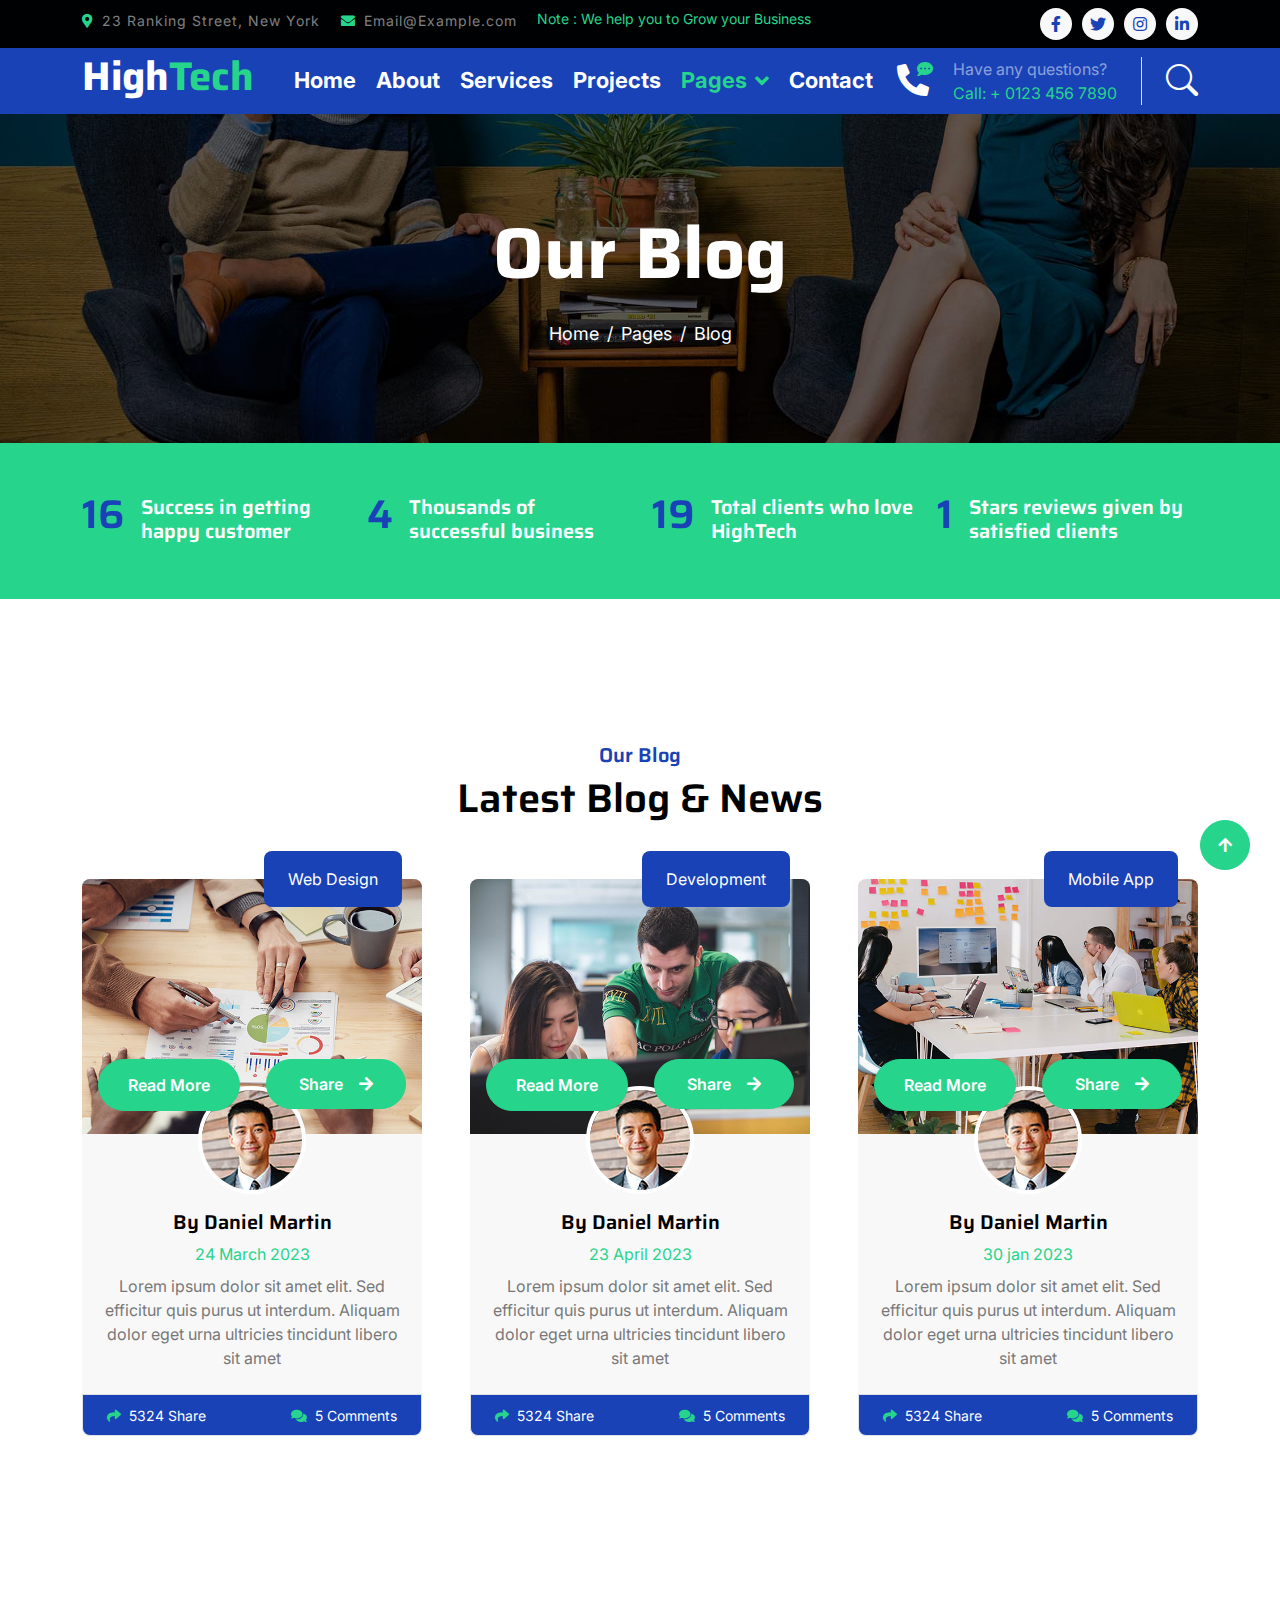
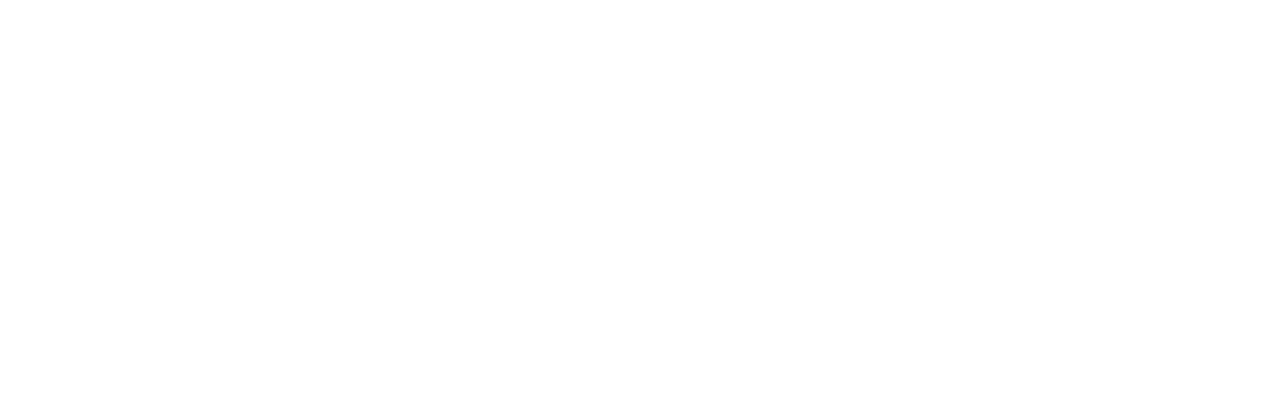
<file: blog.html>
<!DOCTYPE html>
<html lang="en">

    <head>
        <meta charset="utf-8">
        <title>HighTech - IT Solutions Website Template</title>
        <meta content="width=device-width, initial-scale=1.0" name="viewport">
        <meta content="" name="keywords">
        <meta content="" name="description">

        <!-- Google Web Fonts -->
        <link rel="preconnect" href="https://fonts.googleapis.com">
        <link rel="preconnect" href="https://fonts.gstatic.com" crossorigin>
        <link href="https://fonts.googleapis.com/css2?family=Inter:wght@400;500;600&family=Saira:wght@500;600;700&display=swap" rel="stylesheet"> 

        <!-- Icon Font Stylesheet -->
        <link href="https://cdnjs.cloudflare.com/ajax/libs/font-awesome/5.10.0/css/all.min.css" rel="stylesheet">
        <link href="https://cdn.jsdelivr.net/npm/bootstrap-icons@1.4.1/font/bootstrap-icons.css" rel="stylesheet">

        <!-- Libraries Stylesheet -->
        <link href="lib/animate/animate.min.css" rel="stylesheet">
        <link href="lib/owlcarousel/assets/owl.carousel.min.css" rel="stylesheet">

        <!-- Customized Bootstrap Stylesheet -->
        <link href="css/bootstrap.min.css" rel="stylesheet">

        <!-- Template Stylesheet -->
        <link href="css/style.css" rel="stylesheet">
    </head>

    <body>
        <!-- Spinner Start -->
        <div id="spinner" class="show position-fixed translate-middle w-100 vh-100 top-50 start-50 d-flex align-items-center justify-content-center">
            <div class="spinner-grow text-primary" role="status"></div>
        </div>
        <!-- Spinner End -->

        <!-- Topbar Start -->
        <div class="container-fluid bg-dark py-2 d-none d-md-flex">
            <div class="container">
                <div class="d-flex justify-content-between topbar">
                    <div class="top-info">
                        <small class="me-3 text-white-50"><a href="#"><i class="fas fa-map-marker-alt me-2 text-secondary"></i></a>23 Ranking Street, New York</small>
                        <small class="me-3 text-white-50"><a href="#"><i class="fas fa-envelope me-2 text-secondary"></i></a>Email@Example.com</small>
                    </div>
                    <div id="note" class="text-secondary d-none d-xl-flex"><small>Note : We help you to Grow your Business</small></div>
                    <div class="top-link">
                        <a href="" class="bg-light nav-fill btn btn-sm-square rounded-circle"><i class="fab fa-facebook-f text-primary"></i></a>
                        <a href="" class="bg-light nav-fill btn btn-sm-square rounded-circle"><i class="fab fa-twitter text-primary"></i></a>
                        <a href="" class="bg-light nav-fill btn btn-sm-square rounded-circle"><i class="fab fa-instagram text-primary"></i></a>
                        <a href="" class="bg-light nav-fill btn btn-sm-square rounded-circle me-0"><i class="fab fa-linkedin-in text-primary"></i></a>
                    </div>
                </div>
            </div>
        </div>
        <!-- Topbar End -->

        <!-- Navbar Start -->
        <div class="container-fluid bg-primary">
            <div class="container">
                <nav class="navbar navbar-dark navbar-expand-lg py-0">
                    <a href="index.html" class="navbar-brand">
                        <h1 class="text-white fw-bold d-block">High<span class="text-secondary">Tech</span> </h1>
                    </a>
                    <button type="button" class="navbar-toggler me-0" data-bs-toggle="collapse" data-bs-target="#navbarCollapse">
                        <span class="navbar-toggler-icon"></span>
                    </button>
                    <div class="collapse navbar-collapse bg-transparent" id="navbarCollapse">
                        <div class="navbar-nav ms-auto mx-xl-auto p-0">
                            <a href="index.html" class="nav-item nav-link">Home</a>
                            <a href="about.html" class="nav-item nav-link">About</a>
                            <a href="service.html" class="nav-item nav-link">Services</a>
                            <a href="project.html" class="nav-item nav-link">Projects</a>
                            <div class="nav-item dropdown">
                                <a href="#" class="nav-link dropdown-toggle active" data-bs-toggle="dropdown">Pages</a>
                                <div class="dropdown-menu rounded">
                                    <a href="blog.html" class="dropdown-item active">Our Blog</a>
                                    <a href="team.html" class="dropdown-item">Our Team</a>
                                    <a href="testimonial.html" class="dropdown-item">Testimonial</a>
                                    <a href="404.html" class="dropdown-item">404 Page</a>
                                </div>
                            </div>
                            <a href="contact.html" class="nav-item nav-link">Contact</a>
                        </div>
                    </div>
                    <div class="d-none d-xl-flex flex-shirink-0">
                        <div id="phone-tada" class="d-flex align-items-center justify-content-center me-4">
                            <a href="" class="position-relative animated tada infinite">
                                <i class="fa fa-phone-alt text-white fa-2x"></i>
                                <div class="position-absolute" style="top: -7px; left: 20px;">
                                    <span><i class="fa fa-comment-dots text-secondary"></i></span>
                                </div>
                            </a>
                        </div>
                        <div class="d-flex flex-column pe-4 border-end">
                            <span class="text-white-50">Have any questions?</span>
                            <span class="text-secondary">Call: + 0123 456 7890</span>
                        </div>
                        <div class="d-flex align-items-center justify-content-center ms-4 ">
                            <a href="#"><i class="bi bi-search text-white fa-2x"></i> </a>
                        </div>
                    </div>
                </nav>
            </div>
        </div>
        <!-- Navbar End -->

        
        <!-- Page Header Start -->
        <div class="container-fluid page-header py-5">
            <div class="container text-center py-5">
                <h1 class="display-2 text-white mb-4 animated slideInDown">Our Blog</h1>
                <nav aria-label="breadcrumb animated slideInDown">
                    <ol class="breadcrumb justify-content-center mb-0">
                        <li class="breadcrumb-item"><a href="#">Home</a></li>
                        <li class="breadcrumb-item"><a href="#">Pages</a></li>
                        <li class="breadcrumb-item" aria-current="page">Blog</li>
                    </ol>
                </nav>
            </div>
        </div>
        <!-- Page Header End -->


        <!-- Fact Start -->
        <div class="container-fluid bg-secondary py-5">
            <div class="container">
                <div class="row">
                    <div class="col-lg-3 wow fadeIn" data-wow-delay=".1s">
                        <div class="d-flex counter">
                            <h1 class="me-3 text-primary counter-value">99</h1>
                            <h5 class="text-white mt-1">Success in getting happy customer</h5>
                        </div>
                    </div>
                    <div class="col-lg-3 wow fadeIn" data-wow-delay=".3s">
                        <div class="d-flex counter">
                            <h1 class="me-3 text-primary counter-value">25</h1>
                            <h5 class="text-white mt-1">Thousands of successful business</h5>
                        </div>
                    </div>
                    <div class="col-lg-3 wow fadeIn" data-wow-delay=".5s">
                        <div class="d-flex counter">
                            <h1 class="me-3 text-primary counter-value">120</h1>
                            <h5 class="text-white mt-1">Total clients who love HighTech</h5>
                        </div>
                    </div>
                    <div class="col-lg-3 wow fadeIn" data-wow-delay=".7s">
                        <div class="d-flex counter">
                            <h1 class="me-3 text-primary counter-value">5</h1>
                            <h5 class="text-white mt-1">Stars reviews given by satisfied clients</h5>
                        </div>
                    </div>
                </div>
            </div>
        </div>
        <!-- Fact End -->


        <!-- Blog Start -->
        <div class="container-fluid blog py-5 my-5">
            <div class="container py-5">
                <div class="text-center mx-auto pb-5 wow fadeIn" data-wow-delay=".3s" style="max-width: 600px;">
                    <h5 class="text-primary">Our Blog</h5>
                    <h1>Latest Blog & News</h1>
                </div>
                <div class="row g-5 justify-content-center">
                    <div class="col-lg-6 col-xl-4 wow fadeIn" data-wow-delay=".3s">
                        <div class="blog-item position-relative bg-light rounded">
                            <img src="img/blog-1.jpg" class="img-fluid w-100 rounded-top" alt="">
                            <span class="position-absolute px-4 py-3 bg-primary text-white rounded" style="top: -28px; right: 20px;">Web Design</span>
                            <div class="blog-btn d-flex justify-content-between position-relative px-3" style="margin-top: -75px;">
                                <div class="blog-icon btn btn-secondary px-3 rounded-pill my-auto">
                                    <a href="" class="btn text-white">Read More</a>
                                </div>
                                <div class="blog-btn-icon btn btn-secondary px-4 py-3 rounded-pill ">
                                    <div class="blog-icon-1">
                                        <p class="text-white px-2">Share<i class="fa fa-arrow-right ms-3"></i></p>
                                    </div>
                                    <div class="blog-icon-2">
                                        <a href="" class="btn me-1"><i class="fab fa-facebook-f text-white"></i></a>
                                        <a href="" class="btn me-1"><i class="fab fa-twitter text-white"></i></a>
                                        <a href="" class="btn me-1"><i class="fab fa-instagram text-white"></i></a>
                                    </div>
                                </div>
                            </div>
                            <div class="blog-content text-center position-relative px-3" style="margin-top: -25px;">
                                <img src="img/admin.jpg" class="img-fluid rounded-circle border border-4 border-white mb-3" alt="">
                                <h5 class="">By Daniel Martin</h5>
                                <span class="text-secondary">24 March 2023</span>
                                <p class="py-2">Lorem ipsum dolor sit amet elit. Sed efficitur quis purus ut interdum. Aliquam dolor eget urna ultricies tincidunt libero sit amet</p>
                            </div>
                            <div class="blog-coment d-flex justify-content-between px-4 py-2 border bg-primary rounded-bottom">
                                <a href="" class="text-white"><small><i class="fas fa-share me-2 text-secondary"></i>5324 Share</small></a>
                                <a href="" class="text-white"><small><i class="fa fa-comments me-2 text-secondary"></i>5 Comments</small></a>
                            </div>
                        </div>
                    </div>
                    <div class="col-lg-6 col-xl-4 wow fadeIn" data-wow-delay=".5s">
                        <div class="blog-item position-relative bg-light rounded">
                            <img src="img/blog-2.jpg" class="img-fluid w-100 rounded-top" alt="">
                            <span class="position-absolute px-4 py-3 bg-primary text-white rounded" style="top: -28px; right: 20px;">Development</span>
                            <div class="blog-btn d-flex justify-content-between position-relative px-3" style="margin-top: -75px;">
                                <div class="blog-icon btn btn-secondary px-3 rounded-pill my-auto">
                                    <a href="" class="btn text-white ">Read More</a>
                                </div>
                                <div class="blog-btn-icon btn btn-secondary px-4 py-3 rounded-pill ">
                                    <div class="blog-icon-1">
                                        <p class="text-white px-2">Share<i class="fa fa-arrow-right ms-3"></i></p>
                                    </div>
                                    <div class="blog-icon-2">
                                        <a href="" class="btn me-1"><i class="fab fa-facebook-f text-white"></i></a>
                                        <a href="" class="btn me-1"><i class="fab fa-twitter text-white"></i></a>
                                        <a href="" class="btn me-1"><i class="fab fa-instagram text-white"></i></a>
                                    </div>
                                </div>
                            </div>
                            <div class="blog-content text-center position-relative px-3" style="margin-top: -25px;">
                                <img src="img/admin.jpg" class="img-fluid rounded-circle border border-4 border-white mb-3" alt="">
                                <h5 class="">By Daniel Martin</h5>
                                <span class="text-secondary">23 April 2023</span>
                                <p class="py-2">Lorem ipsum dolor sit amet elit. Sed efficitur quis purus ut interdum. Aliquam dolor eget urna ultricies tincidunt libero sit amet</p>
                            </div>
                            <div class="blog-coment d-flex justify-content-between px-4 py-2 border bg-primary rounded-bottom">
                                <a href="" class="text-white"><small><i class="fas fa-share me-2 text-secondary"></i>5324 Share</small></a>
                                <a href="" class="text-white"><small><i class="fa fa-comments me-2 text-secondary"></i>5 Comments</small></a>
                            </div>
                        </div>
                    </div>
                    <div class="col-lg-6 col-xl-4 wow fadeIn" data-wow-delay=".7s">
                        <div class="blog-item position-relative bg-light rounded">
                            <img src="img/blog-3.jpg" class="img-fluid w-100 rounded-top" alt="">
                            <span class="position-absolute px-4 py-3 bg-primary text-white rounded" style="top: -28px; right: 20px;">Mobile App</span>
                            <div class="blog-btn d-flex justify-content-between position-relative px-3" style="margin-top: -75px;">
                                <div class="blog-icon btn btn-secondary px-3 rounded-pill my-auto">
                                    <a href="" class="btn text-white ">Read More</a>
                                </div>
                                <div class="blog-btn-icon btn btn-secondary px-4 py-3 rounded-pill ">
                                    <div class="blog-icon-1">
                                        <p class="text-white px-2">Share<i class="fa fa-arrow-right ms-3"></i></p>
                                    </div>
                                    <div class="blog-icon-2">
                                        <a href="" class="btn me-1"><i class="fab fa-facebook-f text-white"></i></a>
                                        <a href="" class="btn me-1"><i class="fab fa-twitter text-white"></i></a>
                                        <a href="" class="btn me-1"><i class="fab fa-instagram text-white"></i></a>
                                    </div>
                                </div>
                            </div>
                            <div class="blog-content text-center position-relative px-3" style="margin-top: -25px;">
                                <img src="img/admin.jpg" class="img-fluid rounded-circle border border-4 border-white mb-3" alt="">
                                <h5 class="">By Daniel Martin</h5>
                                <span class="text-secondary">30 jan 2023</span>
                                <p class="py-2">Lorem ipsum dolor sit amet elit. Sed efficitur quis purus ut interdum. Aliquam dolor eget urna ultricies tincidunt libero sit amet</p>
                            </div>
                            <div class="blog-coments d-flex justify-content-between px-4 py-2 border bg-primary rounded-bottom">
                                <a href="" class="text-white"><small><i class="fas fa-share me-2 text-secondary"></i>5324 Share</small></a>
                                <a href="" class="text-white"><small><i class="fa fa-comments me-2 text-secondary"></i>5 Comments</small></a>
                            </div>
                        </div>
                    </div>
                </div>
            </div>
        </div>
        <!-- Blog End -->


        <!-- Footer Start -->
         <div class="container-fluid footer bg-dark wow fadeIn" data-wow-delay=".3s">
            <div class="container pt-5 pb-4">
                <div class="row g-5">
                    <div class="col-lg-3 col-md-6">
                        <a href="index.html">
                            <h1 class="text-white fw-bold d-block">High<span class="text-secondary">Tech</span> </h1>
                        </a>
                        <p class="mt-4 text-light">Lorem ipsum dolor sit amet consectetur adipisicing elit. Soluta facere delectus qui placeat inventore consectetur repellendus optio debitis.</p>
                        <div class="d-flex hightech-link">
                            <a href="" class="btn-light nav-fill btn btn-square rounded-circle me-2"><i class="fab fa-facebook-f text-primary"></i></a>
                            <a href="" class="btn-light nav-fill btn btn-square rounded-circle me-2"><i class="fab fa-twitter text-primary"></i></a>
                            <a href="" class="btn-light nav-fill btn btn-square rounded-circle me-2"><i class="fab fa-instagram text-primary"></i></a>
                            <a href="" class="btn-light nav-fill btn btn-square rounded-circle me-0"><i class="fab fa-linkedin-in text-primary"></i></a>
                        </div>
                    </div>
                    <div class="col-lg-3 col-md-6">
                        <a href="#" class="h3 text-secondary">Short Link</a>
                        <div class="mt-4 d-flex flex-column short-link">
                            <a href="" class="mb-2 text-white"><i class="fas fa-angle-right text-secondary me-2"></i>About us</a>
                            <a href="" class="mb-2 text-white"><i class="fas fa-angle-right text-secondary me-2"></i>Contact us</a>
                            <a href="" class="mb-2 text-white"><i class="fas fa-angle-right text-secondary me-2"></i>Our Services</a>
                            <a href="" class="mb-2 text-white"><i class="fas fa-angle-right text-secondary me-2"></i>Our Projects</a>
                            <a href="" class="mb-2 text-white"><i class="fas fa-angle-right text-secondary me-2"></i>Latest Blog</a>
                        </div>
                    </div>
                    <div class="col-lg-3 col-md-6">
                        <a href="#" class="h3 text-secondary">Help Link</a>
                        <div class="mt-4 d-flex flex-column help-link">
                            <a href="" class="mb-2 text-white"><i class="fas fa-angle-right text-secondary me-2"></i>Terms Of use</a>
                            <a href="" class="mb-2 text-white"><i class="fas fa-angle-right text-secondary me-2"></i>Privacy Policy</a>
                            <a href="" class="mb-2 text-white"><i class="fas fa-angle-right text-secondary me-2"></i>Helps</a>
                            <a href="" class="mb-2 text-white"><i class="fas fa-angle-right text-secondary me-2"></i>FQAs</a>
                            <a href="" class="mb-2 text-white"><i class="fas fa-angle-right text-secondary me-2"></i>Contact</a>
                        </div>
                    </div>
                    <div class="col-lg-3 col-md-6">
                        <a href="#" class="h3 text-secondary">Contact Us</a>
                        <div class="text-white mt-4 d-flex flex-column contact-link">
                            <a href="#" class="pb-3 text-light border-bottom border-primary"><i class="fas fa-map-marker-alt text-secondary me-2"></i> 123 Street, New York, USA</a>
                            <a href="#" class="py-3 text-light border-bottom border-primary"><i class="fas fa-phone-alt text-secondary me-2"></i> +123 456 7890</a>
                            <a href="#" class="py-3 text-light border-bottom border-primary"><i class="fas fa-envelope text-secondary me-2"></i> info@exmple.con</a>
                        </div>
                    </div>
                </div>
                <hr class="text-light mt-5 mb-4">
                <div class="row">
                    <div class="col-md-6 text-center text-md-start">
                        <span class="text-light"><a href="#" class="text-secondary"><i class="fas fa-copyright text-secondary me-2"></i>Your Site Name</a>, All right reserved.</span>
                    </div>
                    <div class="col-md-6 text-center text-md-end">
                        <!--/*** This template is free as long as you keep the footer author’s credit link/attribution link/backlink. If you'd like to use the template without the footer author’s credit link/attribution link/backlink, you can purchase the Credit Removal License from "https://htmlcodex.com/credit-removal". Thank you for your support. ***/-->
                        <span class="text-light">Designed By<a href="https://htmlcodex.com" class="text-secondary">HTML Codex</a></span>
                    </div>
                </div>
            </div>
        </div>
        <!-- Footer End -->


        <!-- Back to Top -->
        <a href="#" class="btn btn-secondary btn-square rounded-circle back-to-top"><i class="fa fa-arrow-up text-white"></i></a>

        
        <!-- JavaScript Libraries -->
        <script src="https://ajax.googleapis.com/ajax/libs/jquery/3.6.4/jquery.min.js"></script>
        <script src="https://cdn.jsdelivr.net/npm/bootstrap@5.0.0/dist/js/bootstrap.bundle.min.js"></script>
        <script src="lib/wow/wow.min.js"></script>
        <script src="lib/easing/easing.min.js"></script>
        <script src="lib/waypoints/waypoints.min.js"></script>
        <script src="lib/owlcarousel/owl.carousel.min.js"></script>

        <!-- Template Javascript -->
        <script src="js/main.js"></script>
    </body>

</html>
</file>
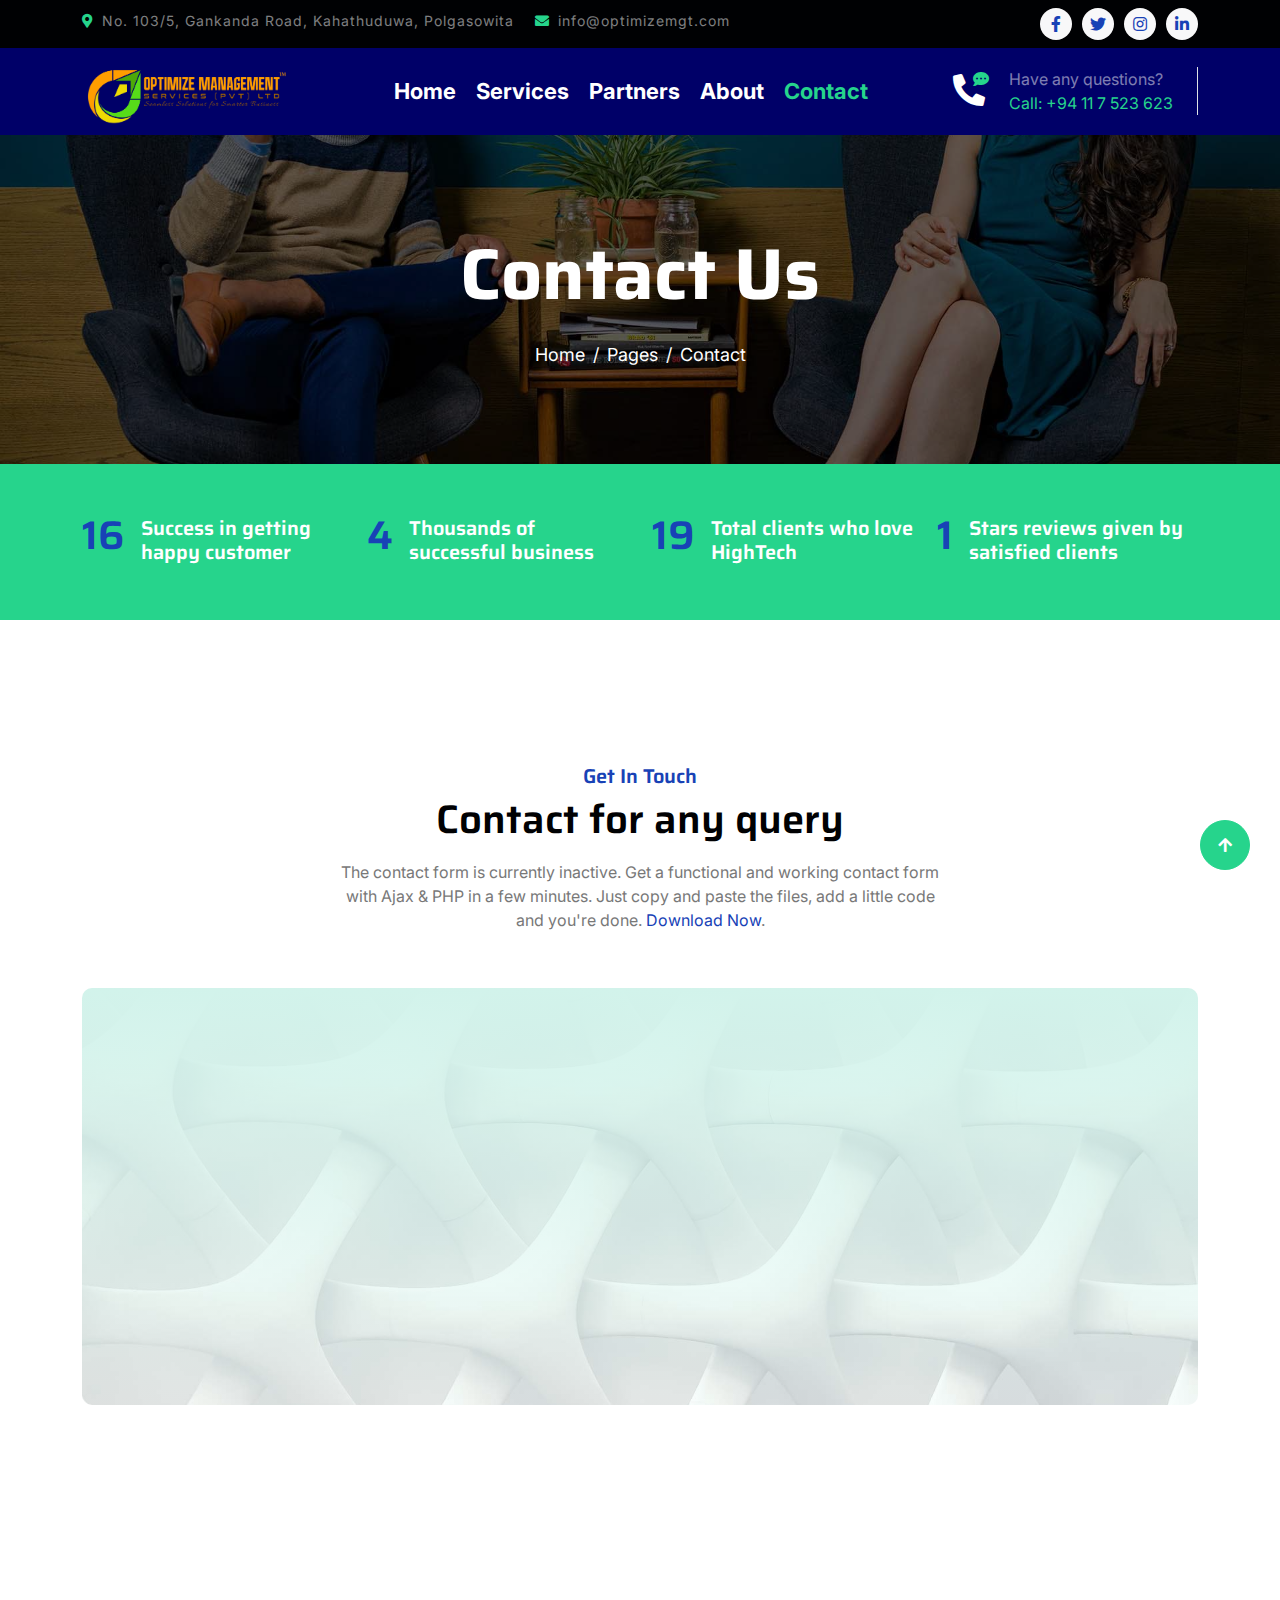
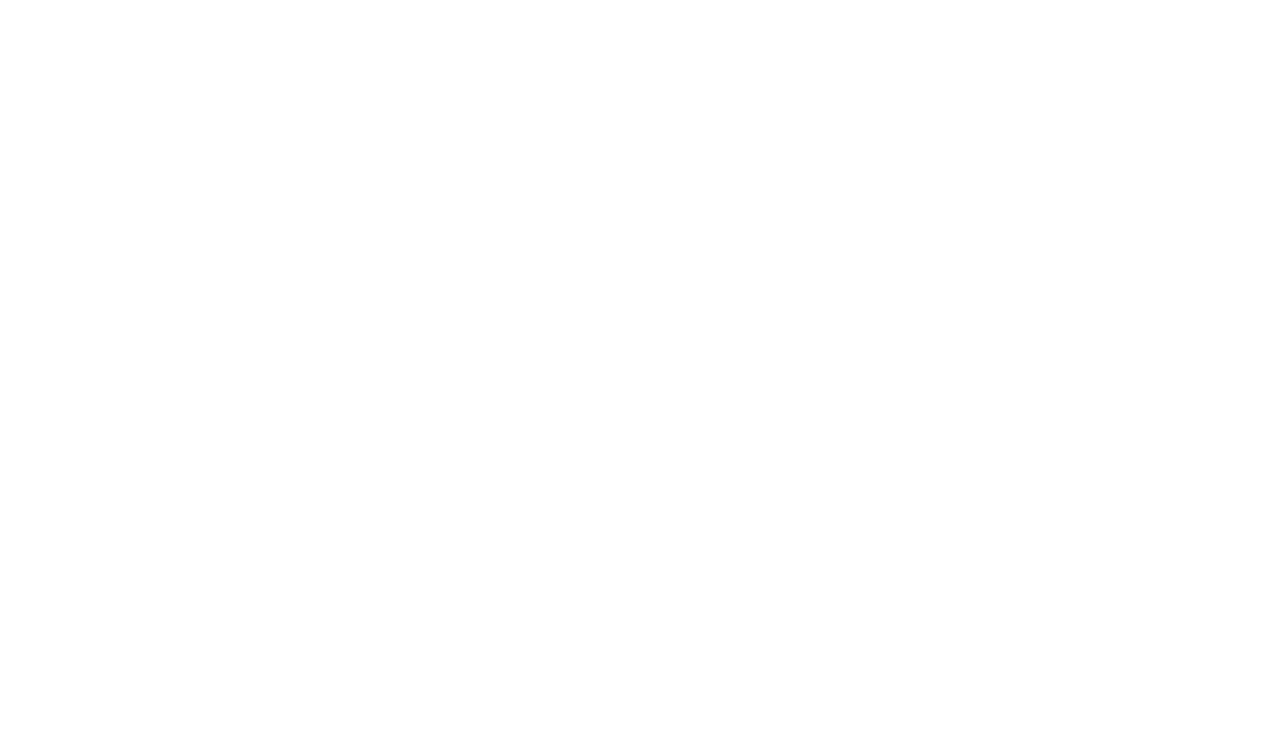
<file: contact.html>
<!DOCTYPE html>
<html lang="en">
  <head>
    <meta charset="utf-8" />
    <title>Optimize Management Services </title>
    <meta content="width=device-width, initial-scale=1.0" name="viewport" />
    <meta content="" name="keywords" />
    <meta content="" name="description" />

    <!-- Google Web Fonts -->
    <link rel="preconnect" href="https://fonts.googleapis.com" />
    <link rel="preconnect" href="https://fonts.gstatic.com" crossorigin />
    <link
      href="https://fonts.googleapis.com/css2?family=Inter:wght@400;500;600&family=Saira:wght@500;600;700&display=swap"
      rel="stylesheet"
    />

    <!-- Icon Font Stylesheet -->
    <link
      href="https://cdnjs.cloudflare.com/ajax/libs/font-awesome/5.10.0/css/all.min.css"
      rel="stylesheet"
    />
    <link
      href="https://cdn.jsdelivr.net/npm/bootstrap-icons@1.4.1/font/bootstrap-icons.css"
      rel="stylesheet"
    />

    <!-- Libraries Stylesheet -->
    <link href="lib/animate/animate.min.css" rel="stylesheet" />
    <link href="lib/owlcarousel/assets/owl.carousel.min.css" rel="stylesheet" />

    <!-- Customized Bootstrap Stylesheet -->
    <link href="css/bootstrap.min.css" rel="stylesheet" />

    <!-- Template Stylesheet -->
    <link href="css/style.css" rel="stylesheet" />
  </head>

  <body>
    <!-- Spinner Start -->
    <div
      id="spinner"
      class="show position-fixed translate-middle w-100 vh-100 top-50 start-50 d-flex align-items-center justify-content-center"
    >
      <div class="spinner-grow text-primary" role="status"></div>
    </div>
    <!-- Spinner End -->

    <!-- Topbar Start -->
    <div class="container-fluid bg-dark py-2 d-none d-md-flex">
      <div class="container">
        <div class="d-flex justify-content-between topbar">
          <div class="top-info">
            <small class="me-3 text-white-50"
              ><a href="#"
                ><i class="fas fa-map-marker-alt me-2 text-secondary"></i></a
              >No. 103/5, Gankanda Road, Kahathuduwa, Polgasowita</small
            >
            <small class="me-3 text-white-50"
              ><a href="#"
                ><i class="fas fa-envelope me-2 text-secondary"></i></a
              >info@optimizemgt.com</small
            >
          </div>
       
          <div class="top-link">
            <a
              href=""
              class="bg-light nav-fill btn btn-sm-square rounded-circle"
              ><i class="fab fa-facebook-f text-primary"></i
            ></a>
            <a
              href=""
              class="bg-light nav-fill btn btn-sm-square rounded-circle"
              ><i class="fab fa-twitter text-primary"></i
            ></a>
            <a
              href=""
              class="bg-light nav-fill btn btn-sm-square rounded-circle"
              ><i class="fab fa-instagram text-primary"></i
            ></a>
            <a
              href=""
              class="bg-light nav-fill btn btn-sm-square rounded-circle me-0"
              ><i class="fab fa-linkedin-in text-primary"></i
            ></a>
          </div>
        </div>
      </div>
    </div>
    <!-- Topbar End -->

    <!-- Navbar Start -->
    <div class="container-fluid bg-darkblue">
      <div class="container">
        <nav class="navbar navbar-dark navbar-expand-lg py-0">
              <a href="index.html" class="navbar-brand">
    <img src="./img/logo.png" alt="" class="logo" style="width: 210px; height: auto;">
</a>
          <button
            type="button"
            class="navbar-toggler me-0"
            data-bs-toggle="collapse"
            data-bs-target="#navbarCollapse"
          >
            <span class="navbar-toggler-icon"></span>
          </button>
          <div
            class="collapse navbar-collapse bg-transparent"
            id="navbarCollapse"
          >
            <div class="navbar-nav ms-auto mx-xl-auto p-0">
             <a
                href="index.html"
                class="nav-item nav-link"
                >Home</a
              >
              <a href="service.html" class="nav-item nav-link">Services</a>
              <a href="project.html" class="nav-item nav-link">Partners</a>
              <a href="./index.html" class="nav-item nav-link">About</a>

              <a href="contact.html" class="nav-item nav-link  active text-secondary">Contact</a>          </div>
          <div class="d-none d-xl-flex flex-shirink-0">
            <div
              id="phone-tada"
              class="d-flex align-items-center justify-content-center me-4"
            >
              <a href="" class="position-relative animated tada infinite">
                <i class="fa fa-phone-alt text-white fa-2x"></i>
                <div class="position-absolute" style="top: -7px; left: 20px">
                  <span><i class="fa fa-comment-dots text-secondary"></i></span>
                </div>
              </a>
            </div>
            <div class="d-flex flex-column pe-4 border-end">
              <span class="text-white-50">Have any questions?</span>
              <span class="text-secondary">Call: +94 11 7 523 623</span>
            </div>
           
          </div>
        </nav>
      </div>
    </div>
    <!-- Navbar End -->

    <!-- Page Header Start -->
    <div class="container-fluid page-header py-5">
      <div class="container text-center py-5">
        <h1 class="display-2 text-white mb-4 animated slideInDown">
          Contact Us
        </h1>
        <nav aria-label="breadcrumb animated slideInDown">
          <ol class="breadcrumb justify-content-center mb-0">
            <li class="breadcrumb-item"><a href="#">Home</a></li>
            <li class="breadcrumb-item"><a href="#">Pages</a></li>
            <li class="breadcrumb-item" aria-current="page">Contact</li>
          </ol>
        </nav>
      </div>
    </div>
    <!-- Page Header End -->

    <!-- Fact Start -->
    <div class="container-fluid bg-secondary py-5">
      <div class="container">
        <div class="row">
          <div class="col-lg-3 wow fadeIn" data-wow-delay=".1s">
            <div class="d-flex counter">
              <h1 class="me-3 text-primary counter-value">99</h1>
              <h5 class="text-white mt-1">Success in getting happy customer</h5>
            </div>
          </div>
          <div class="col-lg-3 wow fadeIn" data-wow-delay=".3s">
            <div class="d-flex counter">
              <h1 class="me-3 text-primary counter-value">25</h1>
              <h5 class="text-white mt-1">Thousands of successful business</h5>
            </div>
          </div>
          <div class="col-lg-3 wow fadeIn" data-wow-delay=".5s">
            <div class="d-flex counter">
              <h1 class="me-3 text-primary counter-value">120</h1>
              <h5 class="text-white mt-1">Total clients who love HighTech</h5>
            </div>
          </div>
          <div class="col-lg-3 wow fadeIn" data-wow-delay=".7s">
            <div class="d-flex counter">
              <h1 class="me-3 text-primary counter-value">5</h1>
              <h5 class="text-white mt-1">
                Stars reviews given by satisfied clients
              </h5>
            </div>
          </div>
        </div>
      </div>
    </div>
    <!-- Fact End -->

    <!-- Contact Start -->
    <div class="container-fluid py-5 mt-5">
      <div class="container py-5">
        <div
          class="text-center mx-auto pb-5 wow fadeIn"
          data-wow-delay=".3s"
          style="max-width: 600px"
        >
          <h5 class="text-primary">Get In Touch</h5>
          <h1 class="mb-3">Contact for any query</h1>
          <p class="mb-2">
            The contact form is currently inactive. Get a functional and working
            contact form with Ajax & PHP in a few minutes. Just copy and paste
            the files, add a little code and you're done.
            <a href="https://htmlcodex.com/contact-form">Download Now</a>.
          </p>
        </div>
        <div class="contact-detail position-relative p-5">
          <div class="row g-5 mb-5 justify-content-center">
            <div class="col-xl-4 col-lg-6 wow fadeIn" data-wow-delay=".3s">
              <div class="d-flex bg-light p-3 rounded">
                <div
                  class="flex-shrink-0 btn-square bg-secondary rounded-circle"
                  style="width: 64px; height: 64px"
                >
                  <i class="fas fa-map-marker-alt text-white"></i>
                </div>
                <div class="ms-3">
                  <h4 class="text-primary">Address</h4>
                  <a
                    href="https://goo.gl/maps/Zd4BCynmTb98ivUJ6"
                    target="_blank"
                    class="h5"
                    >23 rank Str, NY</a
                  >
                </div>
              </div>
            </div>
            <div class="col-xl-4 col-lg-6 wow fadeIn" data-wow-delay=".5s">
              <div class="d-flex bg-light p-3 rounded">
                <div
                  class="flex-shrink-0 btn-square bg-secondary rounded-circle"
                  style="width: 64px; height: 64px"
                >
                  <i class="fa fa-phone text-white"></i>
                </div>
                <div class="ms-3">
                  <h4 class="text-primary">Call Us</h4>
                  <a class="h5" href="tel:+0123456789" target="_blank"
                    >+012 3456 7890</a
                  >
                </div>
              </div>
            </div>
            <div class="col-xl-4 col-lg-6 wow fadeIn" data-wow-delay=".7s">
              <div class="d-flex bg-light p-3 rounded">
                <div
                  class="flex-shrink-0 btn-square bg-secondary rounded-circle"
                  style="width: 64px; height: 64px"
                >
                  <i class="fa fa-envelope text-white"></i>
                </div>
                <div class="ms-3">
                  <h4 class="text-primary">Email Us</h4>
                  <a class="h5" href="mailto:info@example.com" target="_blank"
                    >info@example.com</a
                  >
                </div>
              </div>
            </div>
          </div>
          <div class="row g-5">
            <div class="col-lg-6 wow fadeIn" data-wow-delay=".3s">
              <div class="p-5 h-100 rounded contact-map">
                <iframe
                  class="rounded w-100 h-100"
                  src="https://www.google.com/maps/embed?pb=!1m18!1m12!1m3!1d3025.4710403339755!2d-73.82241512404069!3d40.685622471397615!2m3!1f0!2f0!3f0!3m2!1i1024!2i768!4f13.1!3m3!1m2!1s0x89c26749046ee14f%3A0xea672968476d962c!2s123rd%20St%2C%20Queens%2C%20NY%2C%20USA!5e0!3m2!1sen!2sbd!4v1686493221834!5m2!1sen!2sbd"
                  style="border: 0"
                  allowfullscreen=""
                  loading="lazy"
                  referrerpolicy="no-referrer-when-downgrade"
                ></iframe>
              </div>
            </div>
            <div class="col-lg-6 wow fadeIn" data-wow-delay=".5s">
              <div class="p-5 rounded contact-form">
                <div class="mb-4">
                  <input
                    type="text"
                    class="form-control border-0 py-3"
                    placeholder="Your Name"
                  />
                </div>
                <div class="mb-4">
                  <input
                    type="email"
                    class="form-control border-0 py-3"
                    placeholder="Your Email"
                  />
                </div>
                <div class="mb-4">
                  <input
                    type="text"
                    class="form-control border-0 py-3"
                    placeholder="Project"
                  />
                </div>
                <div class="mb-4">
                  <textarea
                    class="w-100 form-control border-0 py-3"
                    rows="6"
                    cols="10"
                    placeholder="Message"
                  ></textarea>
                </div>
                <div class="text-start">
                  <button
                    class="btn bg-primary text-white py-3 px-5"
                    type="button"
                  >
                    Send Message
                  </button>
                </div>
              </div>
            </div>
          </div>
        </div>
      </div>
    </div>
    <!-- Contact End -->

    <!-- Footer Start -->
    <div class="container-fluid footer bg-dark wow fadeIn" data-wow-delay=".3s">
      <div class="container pt-5 pb-4">
        <div class="row g-5">
          <div class="col-lg-3 col-md-6">
            <a href="index.html">
               <h4 class="text-white fw-bold d-block">
                Optimize <span class="text-secondary">Management Services</span>
              </h4>
            </a>
            <p class="mt-4 text-light">
              Lorem ipsum dolor sit amet consectetur adipisicing elit. Soluta
              facere delectus qui placeat inventore consectetur repellendus
              optio debitis.
            </p>
            <div class="d-flex hightech-link">
              <a
                href=""
                class="btn-light nav-fill btn btn-square rounded-circle me-2"
                ><i class="fab fa-facebook-f text-primary"></i
              ></a>
              <a
                href=""
                class="btn-light nav-fill btn btn-square rounded-circle me-2"
                ><i class="fab fa-twitter text-primary"></i
              ></a>
              <a
                href=""
                class="btn-light nav-fill btn btn-square rounded-circle me-2"
                ><i class="fab fa-instagram text-primary"></i
              ></a>
              <a
                href=""
                class="btn-light nav-fill btn btn-square rounded-circle me-0"
                ><i class="fab fa-linkedin-in text-primary"></i
              ></a>
            </div>
          </div>
          <div class="col-lg-3 col-md-6">
            <a href="#" class="h3 text-secondary">Short Link</a>
            <div class="mt-4 d-flex flex-column short-link">
              <a href="" class="mb-2 text-white"
                ><i class="fas fa-angle-right text-secondary me-2"></i>About
                us</a
              >
              <a href="" class="mb-2 text-white"
                ><i class="fas fa-angle-right text-secondary me-2"></i>Contact
                us</a
              >
              <a href="" class="mb-2 text-white"
                ><i class="fas fa-angle-right text-secondary me-2"></i>Our
                Services</a
              >
              <a href="" class="mb-2 text-white"
                ><i class="fas fa-angle-right text-secondary me-2"></i>Our
                Projects</a
              >
              <a href="" class="mb-2 text-white"
                ><i class="fas fa-angle-right text-secondary me-2"></i>Latest
                Blog</a
              >
            </div>
          </div>
          <div class="col-lg-3 col-md-6">
            <a href="#" class="h3 text-secondary">Help Link</a>
            <div class="mt-4 d-flex flex-column help-link">
              <a href="" class="mb-2 text-white"
                ><i class="fas fa-angle-right text-secondary me-2"></i>Terms Of
                use</a
              >
              <a href="" class="mb-2 text-white"
                ><i class="fas fa-angle-right text-secondary me-2"></i>Privacy
                Policy</a
              >
              <a href="" class="mb-2 text-white"
                ><i class="fas fa-angle-right text-secondary me-2"></i>Helps</a
              >
              <a href="" class="mb-2 text-white"
                ><i class="fas fa-angle-right text-secondary me-2"></i>FQAs</a
              >
              <a href="" class="mb-2 text-white"
                ><i class="fas fa-angle-right text-secondary me-2"></i
                >Contact</a
              >
            </div>
          </div>
          <div class="col-lg-3 col-md-6">
            <a href="#" class="h3 text-secondary">Contact Us</a>
            <div class="text-white mt-4 d-flex flex-column contact-link">
              <a href="#" class="pb-3 text-light border-bottom border-primary"
                ><i class="fas fa-map-marker-alt text-secondary me-2"></i>  No. 103/5, Gankanda Road, Kahathuduwa, Polgasowita</a
              >
              <a href="#" class="py-3 text-light border-bottom border-primary"
                ><i class="fas fa-phone-alt text-secondary me-2"></i> +94 11 7 523 623</a
              >
              <a href="#" class="py-3 text-light border-bottom border-primary"
                ><i class="fas fa-envelope text-secondary me-2"></i>
                 info@optimizemgt.com</a
              >
            </div>
          </div>
        </div>
        <hr class="text-light mt-5 mb-4" />
        <div class="row">
          <div class="col-md-6 text-center text-md-start">
            <!-- <span class="text-light"
              ><a href="#" class="text-secondary"
                ><i class="fas fa-copyright text-secondary me-2"></i>Your Site
                Name</a
              >, All right reserved.</span
            > -->
          </div>
          <div class="col-md-6 text-center text-md-end">
            <!--/*** This template is free as long as you keep the footer author’s credit link/attribution link/backlink. If you'd like to use the template without the footer author’s credit link/attribution link/backlink, you can purchase the Credit Removal License from "https://htmlcodex.com/credit-removal". Thank you for your support. ***/-->
            <!-- <span class="text-light"
              >Designed By<a href="https://htmlcodex.com" class="text-secondary"
                >HTML Codex</a
              ></span -->
            <!-- > -->
          </div>
        </div>
      </div>
    </div>
    <!-- Footer End -->

    <!-- Back to Top -->
    <a href="#" class="btn btn-secondary btn-square rounded-circle back-to-top"
      ><i class="fa fa-arrow-up text-white"></i
    ></a>

    <!-- JavaScript Libraries -->
    <script src="https://ajax.googleapis.com/ajax/libs/jquery/3.6.4/jquery.min.js"></script>
    <script src="https://cdn.jsdelivr.net/npm/bootstrap@5.0.0/dist/js/bootstrap.bundle.min.js"></script>
    <script src="lib/wow/wow.min.js"></script>
    <script src="lib/easing/easing.min.js"></script>
    <script src="lib/waypoints/waypoints.min.js"></script>
    <script src="lib/owlcarousel/owl.carousel.min.js"></script>

    <!-- Template Javascript -->
    <script src="js/main.js"></script>
  </body>
</html>
</file>
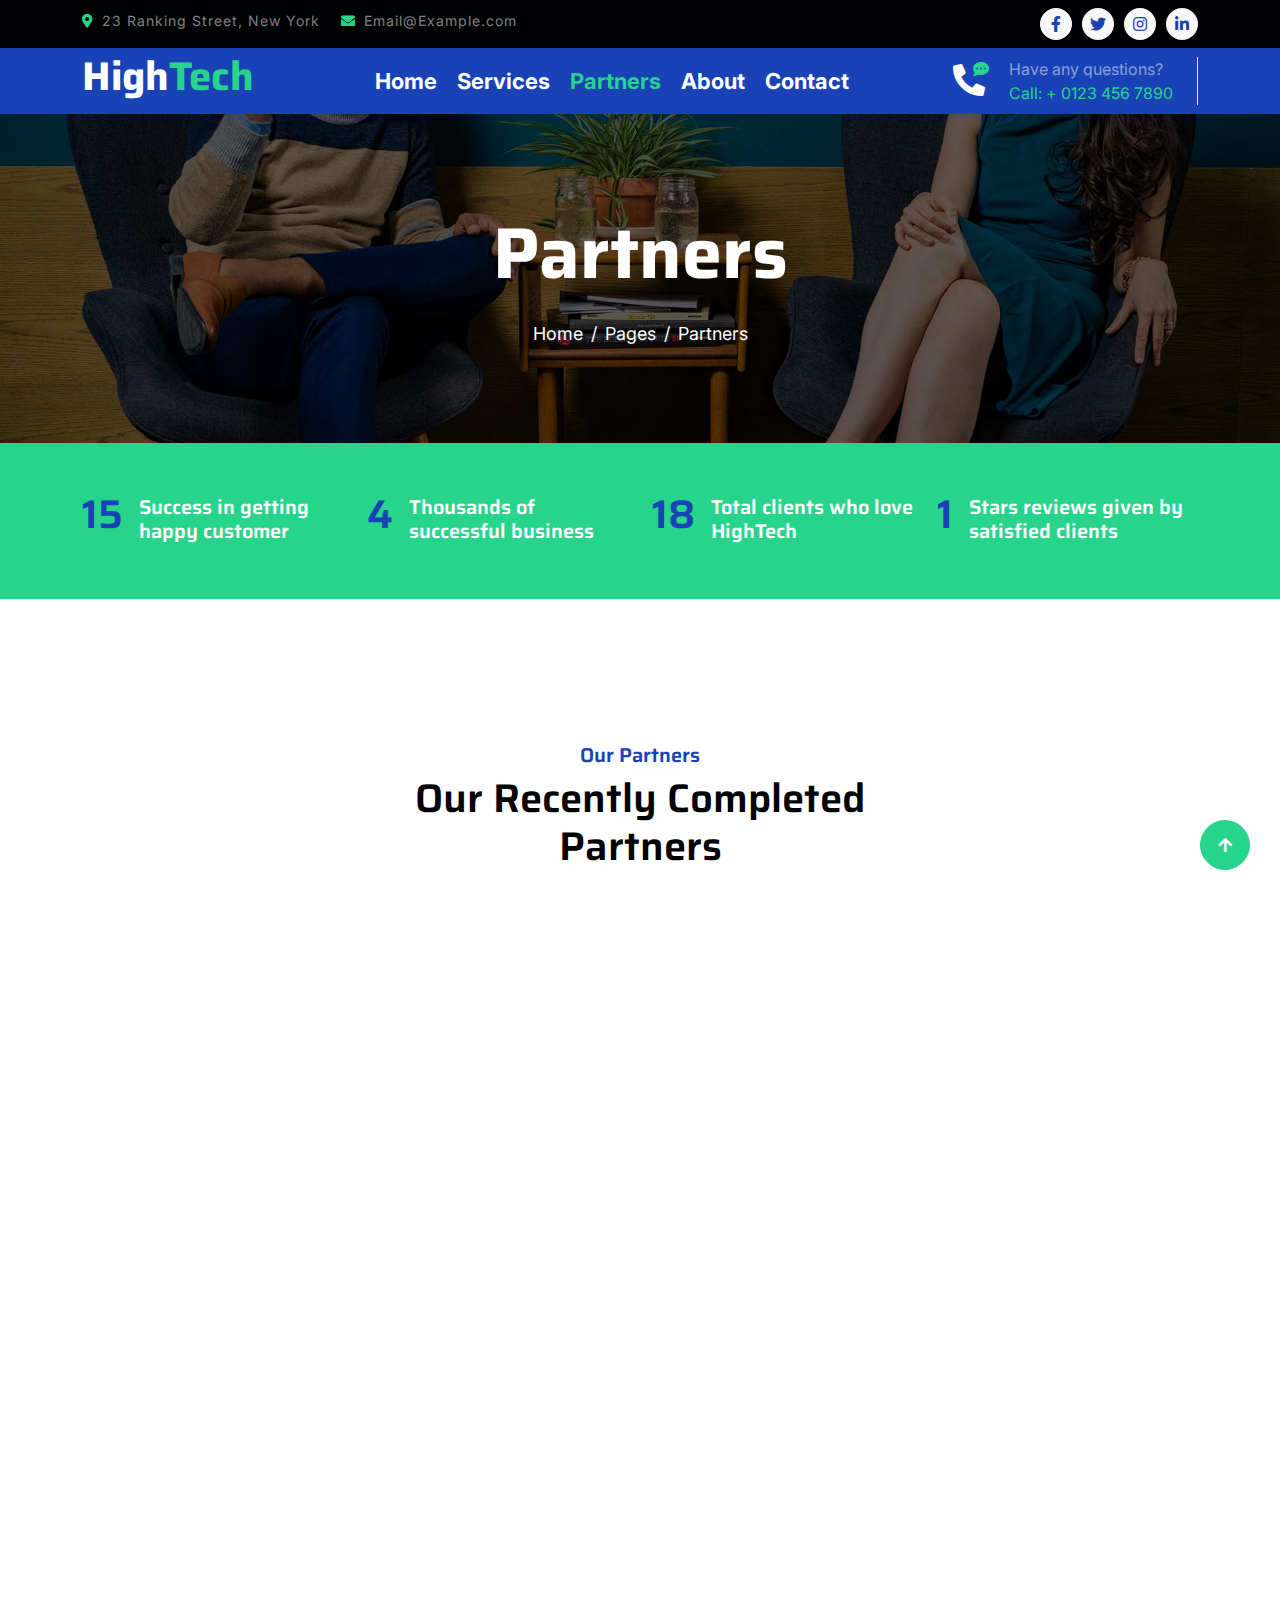
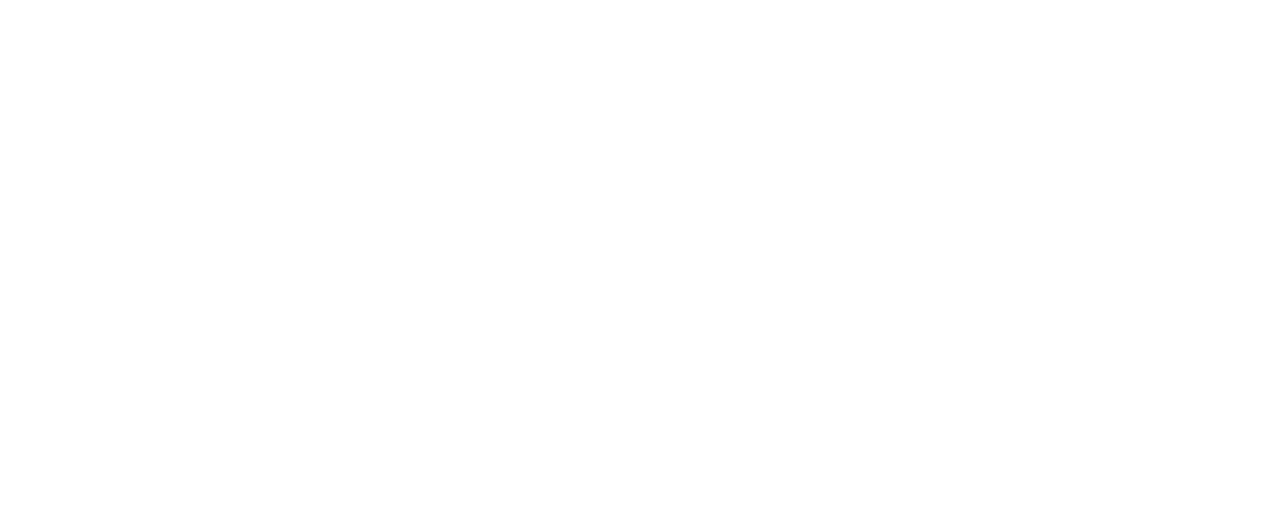
<file: project.html>
<!DOCTYPE html>
<html lang="en">
  <head>
    <meta charset="utf-8" />
    <title>HighTech - IT Solutions Website Template</title>
    <meta content="width=device-width, initial-scale=1.0" name="viewport" />
    <meta content="" name="keywords" />
    <meta content="" name="description" />

    <!-- Google Web Fonts -->
    <link rel="preconnect" href="https://fonts.googleapis.com" />
    <link rel="preconnect" href="https://fonts.gstatic.com" crossorigin />
    <link
      href="https://fonts.googleapis.com/css2?family=Inter:wght@400;500;600&family=Saira:wght@500;600;700&display=swap"
      rel="stylesheet"
    />

    <!-- Icon Font Stylesheet -->
    <link
      href="https://cdnjs.cloudflare.com/ajax/libs/font-awesome/5.10.0/css/all.min.css"
      rel="stylesheet"
    />
    <link
      href="https://cdn.jsdelivr.net/npm/bootstrap-icons@1.4.1/font/bootstrap-icons.css"
      rel="stylesheet"
    />

    <!-- Libraries Stylesheet -->
    <link href="lib/animate/animate.min.css" rel="stylesheet" />
    <link href="lib/owlcarousel/assets/owl.carousel.min.css" rel="stylesheet" />

    <!-- Customized Bootstrap Stylesheet -->
    <link href="css/bootstrap.min.css" rel="stylesheet" />

    <!-- Template Stylesheet -->
    <link href="css/style.css" rel="stylesheet" />
  </head>

  <body>
    <!-- Spinner Start -->
    <div
      id="spinner"
      class="show position-fixed translate-middle w-100 vh-100 top-50 start-50 d-flex align-items-center justify-content-center"
    >
      <div class="spinner-grow text-primary" role="status"></div>
    </div>
    <!-- Spinner End -->

    <!-- Topbar Start -->
    <div class="container-fluid bg-dark py-2 d-none d-md-flex">
      <div class="container">
        <div class="d-flex justify-content-between topbar">
          <div class="top-info">
            <small class="me-3 text-white-50"
              ><a href="#"
                ><i class="fas fa-map-marker-alt me-2 text-secondary"></i></a
              >23 Ranking Street, New York</small
            >
            <small class="me-3 text-white-50"
              ><a href="#"
                ><i class="fas fa-envelope me-2 text-secondary"></i></a
              >Email@Example.com</small
            >
          </div>
          
          <div class="top-link">
            <a
              href=""
              class="bg-light nav-fill btn btn-sm-square rounded-circle"
              ><i class="fab fa-facebook-f text-primary"></i
            ></a>
            <a
              href=""
              class="bg-light nav-fill btn btn-sm-square rounded-circle"
              ><i class="fab fa-twitter text-primary"></i
            ></a>
            <a
              href=""
              class="bg-light nav-fill btn btn-sm-square rounded-circle"
              ><i class="fab fa-instagram text-primary"></i
            ></a>
            <a
              href=""
              class="bg-light nav-fill btn btn-sm-square rounded-circle me-0"
              ><i class="fab fa-linkedin-in text-primary"></i
            ></a>
          </div>
        </div>
      </div>
    </div>
    <!-- Topbar End -->

    <!-- Navbar Start -->
    <div class="container-fluid bg-primary">
      <div class="container">
        <nav class="navbar navbar-dark navbar-expand-lg py-0">
          <a href="index.html" class="navbar-brand">
            <h1 class="text-white fw-bold d-block">
              High<span class="text-secondary">Tech</span>
            </h1>
          </a>
          <button
            type="button"
            class="navbar-toggler me-0"
            data-bs-toggle="collapse"
            data-bs-target="#navbarCollapse"
          >
            <span class="navbar-toggler-icon"></span>
          </button>
          <div
            class="collapse navbar-collapse bg-transparent"
            id="navbarCollapse"
          >
            <div class="navbar-nav ms-auto mx-xl-auto p-0">
              <a
                href="index.html"
                class="nav-item nav-link"
                >Home</a
              >
              <a href="service.html" class="nav-item nav-link">Services</a>
              <a href="project.html" class="nav-item nav-link active text-secondary">Partners</a>
              <a href="./index.html" class="nav-item nav-link">About</a>

              <a href="contact.html" class="nav-item nav-link">Contact</a>
            </div>
          </div>
          <div class="d-none d-xl-flex flex-shirink-0">
            <div
              id="phone-tada"
              class="d-flex align-items-center justify-content-center me-4"
            >
              <a href="" class="position-relative animated tada infinite">
                <i class="fa fa-phone-alt text-white fa-2x"></i>
                <div class="position-absolute" style="top: -7px; left: 20px">
                  <span><i class="fa fa-comment-dots text-secondary"></i></span>
                </div>
              </a>
            </div>
            <div class="d-flex flex-column pe-4 border-end">
              <span class="text-white-50">Have any questions?</span>
              <span class="text-secondary">Call: + 0123 456 7890</span>
            </div>
            
          </div>
        </nav>
      </div>
    </div>
    <!-- Navbar End -->

    <!-- Page Header Start -->
    <div class="container-fluid page-header py-5">
      <div class="container text-center py-5">
        <h1 class="display-2 text-white mb-4 animated slideInDown">Partners</h1>
        <nav aria-label="breadcrumb animated slideInDown">
          <ol class="breadcrumb justify-content-center mb-0">
            <li class="breadcrumb-item"><a href="#">Home</a></li>
            <li class="breadcrumb-item"><a href="#">Pages</a></li>
            <li class="breadcrumb-item" aria-current="page">Partners</li>
          </ol>
        </nav>
      </div>
    </div>
    <!-- Page Header End -->

    <!-- Fact Start -->
    <div class="container-fluid bg-secondary py-5">
      <div class="container">
        <div class="row">
          <div class="col-lg-3 wow fadeIn" data-wow-delay=".1s">
            <div class="d-flex counter">
              <h1 class="me-3 text-primary counter-value">99</h1>
              <h5 class="text-white mt-1">Success in getting happy customer</h5>
            </div>
          </div>
          <div class="col-lg-3 wow fadeIn" data-wow-delay=".3s">
            <div class="d-flex counter">
              <h1 class="me-3 text-primary counter-value">25</h1>
              <h5 class="text-white mt-1">Thousands of successful business</h5>
            </div>
          </div>
          <div class="col-lg-3 wow fadeIn" data-wow-delay=".5s">
            <div class="d-flex counter">
              <h1 class="me-3 text-primary counter-value">120</h1>
              <h5 class="text-white mt-1">Total clients who love HighTech</h5>
            </div>
          </div>
          <div class="col-lg-3 wow fadeIn" data-wow-delay=".7s">
            <div class="d-flex counter">
              <h1 class="me-3 text-primary counter-value">5</h1>
              <h5 class="text-white mt-1">
                Stars reviews given by satisfied clients
              </h5>
            </div>
          </div>
        </div>
      </div>
    </div>
    <!-- Fact End -->

    <!-- Project Start -->
    <div class="container-fluid project py-5 my-5">
      <div class="container py-5">
        <div
          class="text-center mx-auto pb-5 wow fadeIn"
          data-wow-delay=".3s"
          style="max-width: 600px"
        >
          <h5 class="text-primary">Our Partners</h5>
          <h1>Our Recently Completed Partners</h1>
        </div>
        <div class="row g-5">
          <div class="col-md-6 col-lg-4 wow fadeIn" data-wow-delay=".3s">
            <div class="project-item">
              <div class="project-img">
                <img
                  src="img/project-1.jpg"
                  class="img-fluid w-100 rounded"
                  alt=""
                />
                <div class="project-content">
                  <a href="#" class="text-center">
                    <h4 class="text-secondary">Web design</h4>
                    <p class="m-0 text-white">Web Analysis</p>
                  </a>
                </div>
              </div>
            </div>
          </div>
          <div class="col-md-6 col-lg-4 wow fadeIn" data-wow-delay=".5s">
            <div class="project-item">
              <div class="project-img">
                <img
                  src="img/project-2.jpg"
                  class="img-fluid w-100 rounded"
                  alt=""
                />
                <div class="project-content">
                  <a href="#" class="text-center">
                    <h4 class="text-secondary">Cyber Security</h4>
                    <p class="m-0 text-white">Cyber Security Core</p>
                  </a>
                </div>
              </div>
            </div>
          </div>
          <div class="col-md-6 col-lg-4 wow fadeIn" data-wow-delay=".7s">
            <div class="project-item">
              <div class="project-img">
                <img
                  src="img/project-3.jpg"
                  class="img-fluid w-100 rounded"
                  alt=""
                />
                <div class="project-content">
                  <a href="#" class="text-center">
                    <h4 class="text-secondary">Mobile Info</h4>
                    <p class="m-0 text-white">Upcomming Phone</p>
                  </a>
                </div>
              </div>
            </div>
          </div>
          <div class="col-md-6 col-lg-4 wow fadeIn" data-wow-delay=".3s">
            <div class="project-item">
              <div class="project-img">
                <img
                  src="img/project-4.jpg"
                  class="img-fluid w-100 rounded"
                  alt=""
                />
                <div class="project-content">
                  <a href="#" class="text-center">
                    <h4 class="text-secondary">Web Development</h4>
                    <p class="m-0 text-white">Web Analysis</p>
                  </a>
                </div>
              </div>
            </div>
          </div>
          <div class="col-md-6 col-lg-4 wow fadeIn" data-wow-delay=".5s">
            <div class="project-item">
              <div class="project-img">
                <img
                  src="img/project-5.jpg"
                  class="img-fluid w-100 rounded"
                  alt=""
                />
                <div class="project-content">
                  <a href="#" class="text-center">
                    <h4 class="text-secondary">Digital Marketing</h4>
                    <p class="m-0 text-white">Marketing Analysis</p>
                  </a>
                </div>
              </div>
            </div>
          </div>
          <div class="col-md-6 col-lg-4 wow fadeIn" data-wow-delay=".7s">
            <div class="project-item">
              <div class="project-img">
                <img
                  src="img/project-6.jpg"
                  class="img-fluid w-100 rounded"
                  alt=""
                />
                <div class="project-content">
                  <a href="#" class="text-center">
                    <h4 class="text-secondary">keyword Research</h4>
                    <p class="m-0 text-white">keyword Analysis</p>
                  </a>
                </div>
              </div>
            </div>
          </div>
        </div>
      </div>
    </div>
    <!-- Project End -->

    <!-- Footer Start -->
    <div class="container-fluid footer bg-dark wow fadeIn" data-wow-delay=".3s">
      <div class="container pt-5 pb-4">
        <div class="row g-5">
          <div class="col-lg-3 col-md-6">
            <a href="index.html">
             <h4 class="text-white fw-bold d-block">
                Optimize <span class="text-secondary">Management Services</span>
              </h4>
            </a>
            <p class="mt-4 text-light">
              Lorem ipsum dolor sit amet consectetur adipisicing elit. Soluta
              facere delectus qui placeat inventore consectetur repellendus
              optio debitis.
            </p>
            <div class="d-flex hightech-link">
              <a
                href=""
                class="btn-light nav-fill btn btn-square rounded-circle me-2"
                ><i class="fab fa-facebook-f text-primary"></i
              ></a>
              <a
                href=""
                class="btn-light nav-fill btn btn-square rounded-circle me-2"
                ><i class="fab fa-twitter text-primary"></i
              ></a>
              <a
                href=""
                class="btn-light nav-fill btn btn-square rounded-circle me-2"
                ><i class="fab fa-instagram text-primary"></i
              ></a>
              <a
                href=""
                class="btn-light nav-fill btn btn-square rounded-circle me-0"
                ><i class="fab fa-linkedin-in text-primary"></i
              ></a>
            </div>
          </div>
          <div class="col-lg-3 col-md-6">
            <a href="#" class="h3 text-secondary">Short Link</a>
            <div class="mt-4 d-flex flex-column short-link">
              <a href="" class="mb-2 text-white"
                ><i class="fas fa-angle-right text-secondary me-2"></i>About
                us</a
              >
              <a href="" class="mb-2 text-white"
                ><i class="fas fa-angle-right text-secondary me-2"></i>Contact
                us</a
              >
              <a href="" class="mb-2 text-white"
                ><i class="fas fa-angle-right text-secondary me-2"></i>Our
                Services</a
              >
              <a href="" class="mb-2 text-white"
                ><i class="fas fa-angle-right text-secondary me-2"></i>Our
                Projects</a
              >
              <a href="" class="mb-2 text-white"
                ><i class="fas fa-angle-right text-secondary me-2"></i>Latest
                Blog</a
              >
            </div>
          </div>
          <div class="col-lg-3 col-md-6">
            <a href="#" class="h3 text-secondary">Help Link</a>
            <div class="mt-4 d-flex flex-column help-link">
              <a href="" class="mb-2 text-white"
                ><i class="fas fa-angle-right text-secondary me-2"></i>Terms Of
                use</a
              >
              <a href="" class="mb-2 text-white"
                ><i class="fas fa-angle-right text-secondary me-2"></i>Privacy
                Policy</a
              >
              <a href="" class="mb-2 text-white"
                ><i class="fas fa-angle-right text-secondary me-2"></i>Helps</a
              >
              <a href="" class="mb-2 text-white"
                ><i class="fas fa-angle-right text-secondary me-2"></i>FQAs</a
              >
              <a href="" class="mb-2 text-white"
                ><i class="fas fa-angle-right text-secondary me-2"></i
                >Contact</a
              >
            </div>
          </div>
          <div class="col-lg-3 col-md-6">
            <a href="#" class="h3 text-secondary">Contact Us</a>
            <div class="text-white mt-4 d-flex flex-column contact-link">
              <a href="#" class="pb-3 text-light border-bottom border-primary"
                ><i class="fas fa-map-marker-alt text-secondary me-2"></i> 123
                Street, New York, USA</a
              >
              <a href="#" class="py-3 text-light border-bottom border-primary"
                ><i class="fas fa-phone-alt text-secondary me-2"></i> +123 456
                7890</a
              >
              <a href="#" class="py-3 text-light border-bottom border-primary"
                ><i class="fas fa-envelope text-secondary me-2"></i>
                info@exmple.con</a
              >
            </div>
          </div>
        </div>
        <hr class="text-light mt-5 mb-4" />
        <div class="row">
          <div class="col-md-6 text-center text-md-start">
            <!-- <span class="text-light"
              ><a href="#" class="text-secondary"
                ><i class="fas fa-copyright text-secondary me-2"></i>Your Site
                Name</a
              >, All right reserved.</span
            > -->
          </div>
          <div class="col-md-6 text-center text-md-end">
            <!--/*** This template is free as long as you keep the footer author’s credit link/attribution link/backlink. If you'd like to use the template without the footer author’s credit link/attribution link/backlink, you can purchase the Credit Removal License from "https://htmlcodex.com/credit-removal". Thank you for your support. ***/-->
            <!-- <span class="text-light"
              >Designed By<a href="https://htmlcodex.com" class="text-secondary"
                >HTML Codex</a
              ></span
            > -->
          </div>
        </div>
      </div>
    </div>
    <!-- Footer End -->

    <!-- Back to Top -->
    <a href="#" class="btn btn-secondary btn-square rounded-circle back-to-top"
      ><i class="fa fa-arrow-up text-white"></i
    ></a>

    <!-- JavaScript Libraries -->
    <script src="https://ajax.googleapis.com/ajax/libs/jquery/3.6.4/jquery.min.js"></script>
    <script src="https://cdn.jsdelivr.net/npm/bootstrap@5.0.0/dist/js/bootstrap.bundle.min.js"></script>
    <script src="lib/wow/wow.min.js"></script>
    <script src="lib/easing/easing.min.js"></script>
    <script src="lib/waypoints/waypoints.min.js"></script>
    <script src="lib/owlcarousel/owl.carousel.min.js"></script>

    <!-- Template Javascript -->
    <script src="js/main.js"></script>
  </body>
</html>
</file>
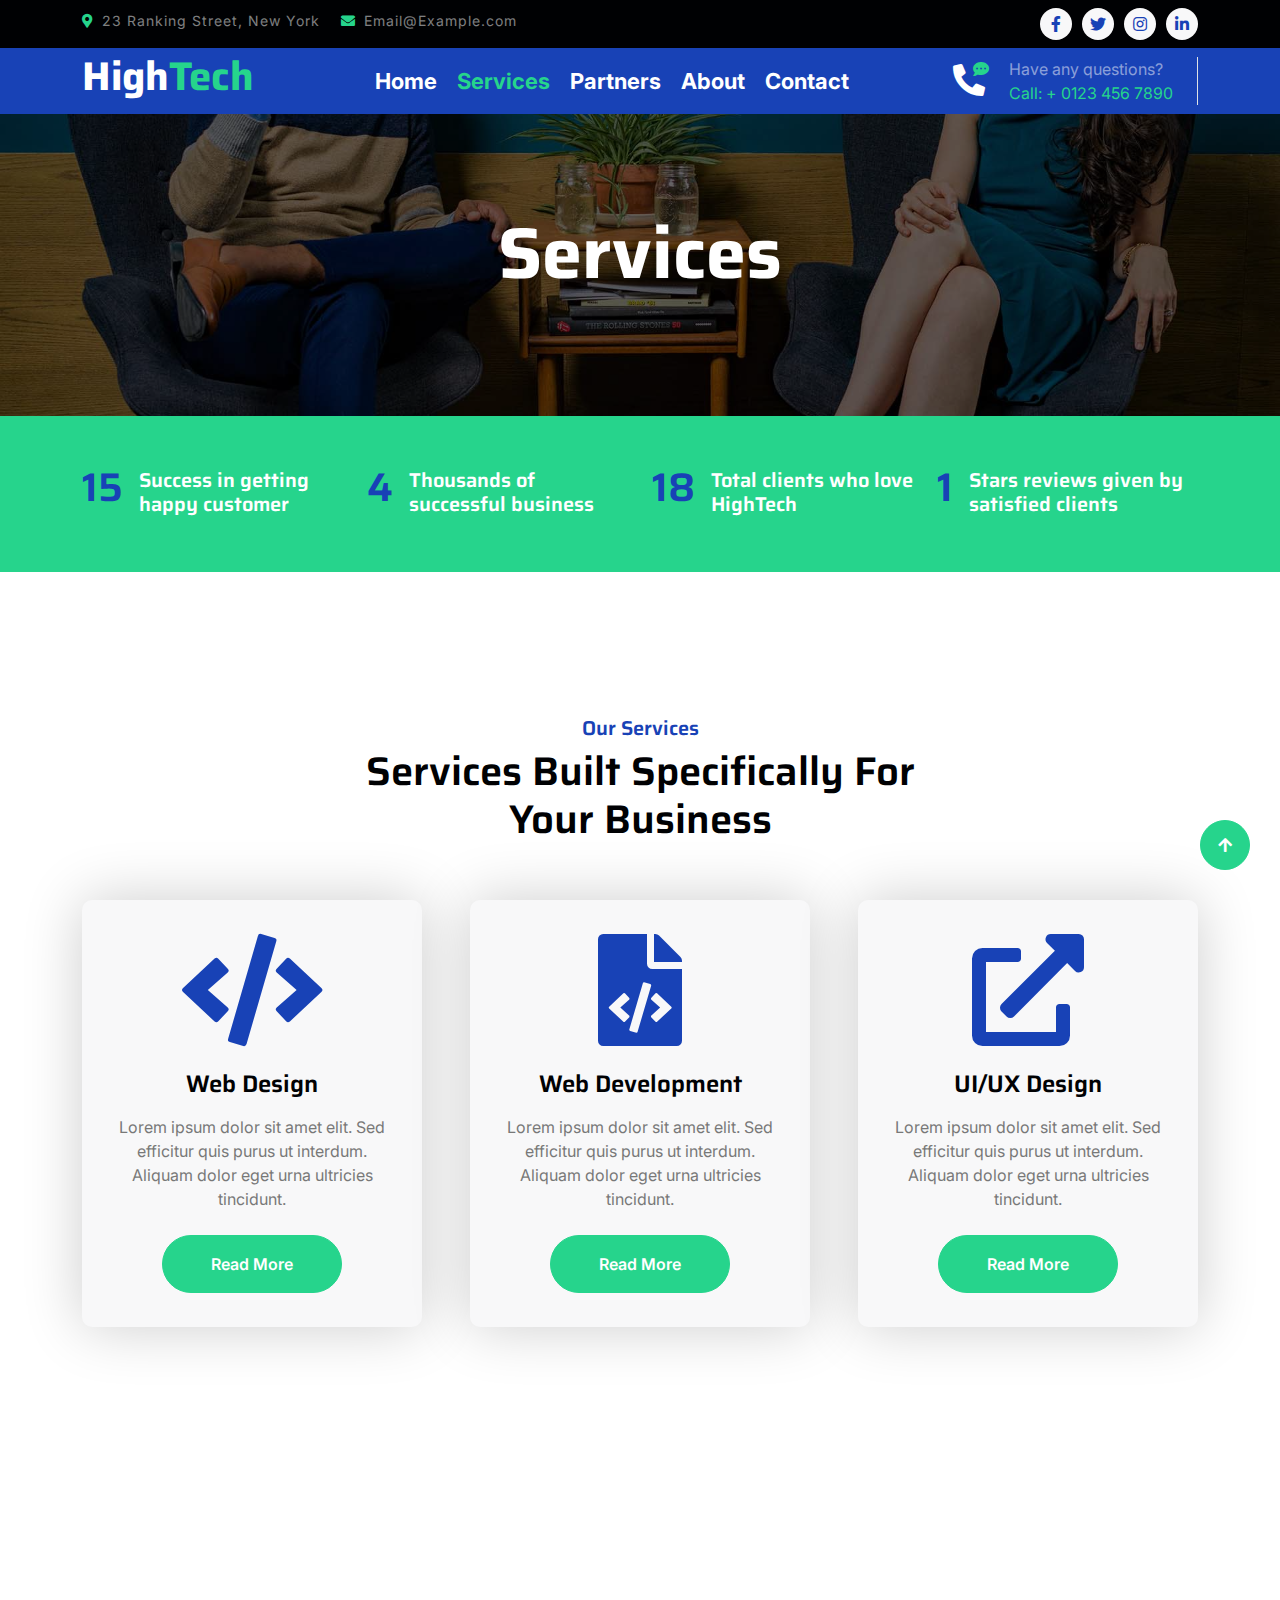
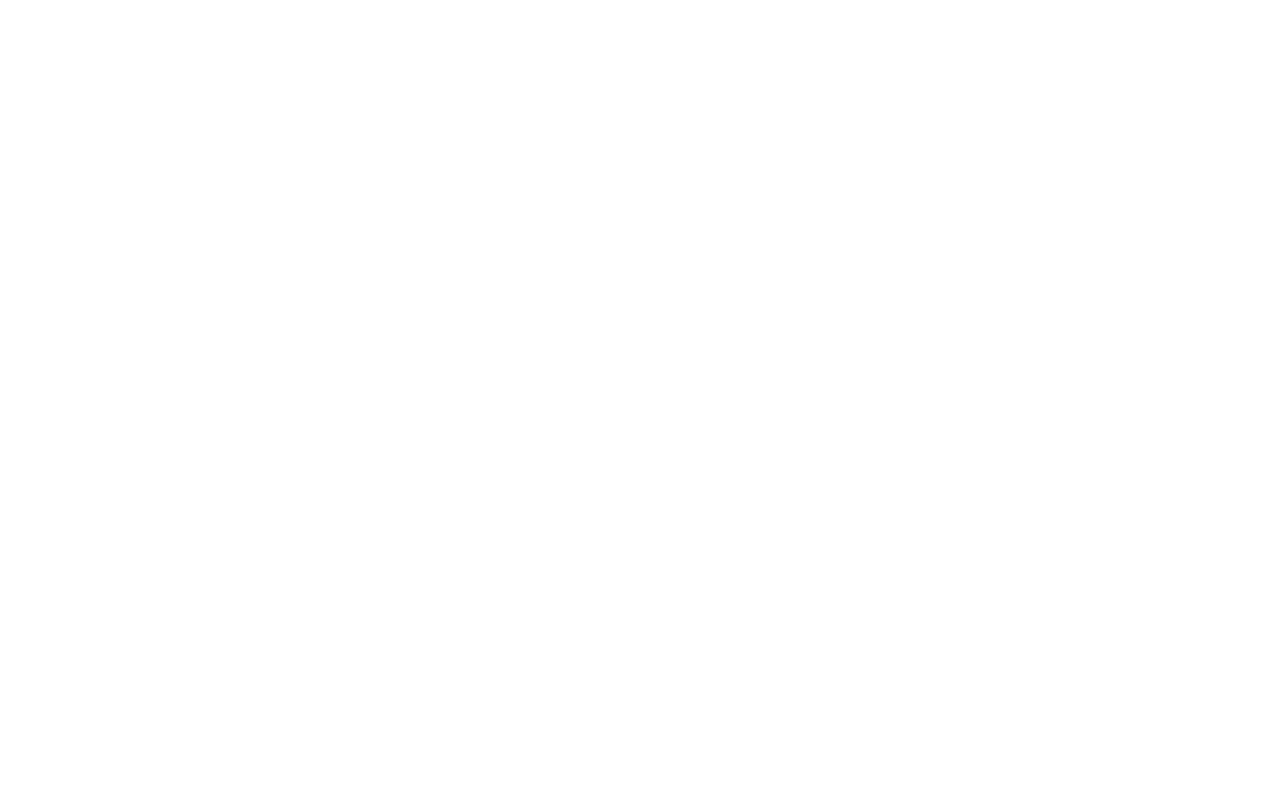
<file: service.html>
<!DOCTYPE html>
<html lang="en">
  <head>
    <meta charset="utf-8" />
    <title>HighTech - IT Solutions Website Template</title>
    <meta content="width=device-width, initial-scale=1.0" name="viewport" />
    <meta content="" name="keywords" />
    <meta content="" name="description" />

    <!-- Google Web Fonts -->
    <link rel="preconnect" href="https://fonts.googleapis.com" />
    <link rel="preconnect" href="https://fonts.gstatic.com" crossorigin />
    <link
      href="https://fonts.googleapis.com/css2?family=Inter:wght@400;500;600&family=Saira:wght@500;600;700&display=swap"
      rel="stylesheet"
    />

    <!-- Icon Font Stylesheet -->
    <link
      href="https://cdnjs.cloudflare.com/ajax/libs/font-awesome/5.10.0/css/all.min.css"
      rel="stylesheet"
    />
    <link
      href="https://cdn.jsdelivr.net/npm/bootstrap-icons@1.4.1/font/bootstrap-icons.css"
      rel="stylesheet"
    />

    <!-- Libraries Stylesheet -->
    <link href="lib/animate/animate.min.css" rel="stylesheet" />
    <link href="lib/owlcarousel/assets/owl.carousel.min.css" rel="stylesheet" />

    <!-- Customized Bootstrap Stylesheet -->
    <link href="css/bootstrap.min.css" rel="stylesheet" />

    <!-- Template Stylesheet -->
    <link href="css/style.css" rel="stylesheet" />
  </head>

  <body>
    <!-- Spinner Start -->
    <div
      id="spinner"
      class="show position-fixed translate-middle w-100 vh-100 top-50 start-50 d-flex align-items-center justify-content-center"
    >
      <div class="spinner-grow text-primary" role="status"></div>
    </div>
    <!-- Spinner End -->

    <!-- Topbar Start -->
    <div class="container-fluid bg-dark py-2 d-none d-md-flex">
      <div class="container">
        <div class="d-flex justify-content-between topbar">
          <div class="top-info">
            <small class="me-3 text-white-50"
              ><a href="#"
                ><i class="fas fa-map-marker-alt me-2 text-secondary"></i></a
              >23 Ranking Street, New York</small
            >
            <small class="me-3 text-white-50"
              ><a href="#"
                ><i class="fas fa-envelope me-2 text-secondary"></i></a
              >Email@Example.com</small
            >
          </div>
          <!-- <div id="note" class="text-secondary d-none d-xl-flex">
            <small>Note : We help you to Grow your Business</small>
          </div> -->
          <div class="top-link">
            <a
              href=""
              class="bg-light nav-fill btn btn-sm-square rounded-circle"
              ><i class="fab fa-facebook-f text-primary"></i
            ></a>
            <a
              href=""
              class="bg-light nav-fill btn btn-sm-square rounded-circle"
              ><i class="fab fa-twitter text-primary"></i
            ></a>
            <a
              href=""
              class="bg-light nav-fill btn btn-sm-square rounded-circle"
              ><i class="fab fa-instagram text-primary"></i
            ></a>
            <a
              href=""
              class="bg-light nav-fill btn btn-sm-square rounded-circle me-0"
              ><i class="fab fa-linkedin-in text-primary"></i
            ></a>
          </div>
        </div>
      </div>
    </div>
    <!-- Topbar End -->

    <!-- Navbar Start -->
    <div class="container-fluid bg-primary">
      <div class="container">
        <nav class="navbar navbar-dark navbar-expand-lg py-0">
          <a href="index.html" class="navbar-brand">
            <h1 class="text-white fw-bold d-block">
              High<span class="text-secondary">Tech</span>
            </h1>
          </a>
          <button
            type="button"
            class="navbar-toggler me-0"
            data-bs-toggle="collapse"
            data-bs-target="#navbarCollapse"
          >
            <span class="navbar-toggler-icon"></span>
          </button>
          <div
            class="collapse navbar-collapse bg-transparent"
            id="navbarCollapse"
          >
            <div class="navbar-nav ms-auto mx-xl-auto p-0">
            <a
                href="index.html"
                class="nav-item nav-link"
                >Home</a
              >
              <a href="service.html" class="nav-item nav-link  active text-secondary">Services</a>
              <a href="project.html" class="nav-item nav-link">Partners</a>
              <a href="./index.html" class="nav-item nav-link">About</a>

              <a href="contact.html" class="nav-item nav-link">Contact</a>
            </div>
          </div>
          <div class="d-none d-xl-flex flex-shirink-0">
            <div
              id="phone-tada"
              class="d-flex align-items-center justify-content-center me-4"
            >
              <a href="" class="position-relative animated tada infinite">
                <i class="fa fa-phone-alt text-white fa-2x"></i>
                <div class="position-absolute" style="top: -7px; left: 20px">
                  <span><i class="fa fa-comment-dots text-secondary"></i></span>
                </div>
              </a>
            </div>
            <div class="d-flex flex-column pe-4 border-end">
              <span class="text-white-50">Have any questions?</span>
              <span class="text-secondary">Call: + 0123 456 7890</span>
            </div>
            
          </div>
        </nav>
      </div>
    </div>
    <!-- Navbar End -->

    <!-- Page Header Start -->
    <div class="container-fluid page-header py-5">
      <div class="container text-center py-5">
        <h1 class="display-2 text-white mb-4 animated slideInDown">Services</h1>
        <!-- <nav aria-label="breadcrumb animated slideInDown">
          <ol class="breadcrumb justify-content-center mb-0">
            <li class="breadcrumb-item"><a href="#">Home</a></li>
            <li class="breadcrumb-item"><a href="#">Pages</a></li>
            <li class="breadcrumb-item" aria-current="page">Services</li>
          </ol>
        </nav> -->
      </div>
    </div>
    <!-- Page Header End -->

    <!-- Fact Start -->
    <div class="container-fluid bg-secondary py-5">
      <div class="container">
        <div class="row">
          <div class="col-lg-3 wow fadeIn" data-wow-delay=".1s">
            <div class="d-flex counter">
              <h1 class="me-3 text-primary counter-value">99</h1>
              <h5 class="text-white mt-1">Success in getting happy customer</h5>
            </div>
          </div>
          <div class="col-lg-3 wow fadeIn" data-wow-delay=".3s">
            <div class="d-flex counter">
              <h1 class="me-3 text-primary counter-value">25</h1>
              <h5 class="text-white mt-1">Thousands of successful business</h5>
            </div>
          </div>
          <div class="col-lg-3 wow fadeIn" data-wow-delay=".5s">
            <div class="d-flex counter">
              <h1 class="me-3 text-primary counter-value">120</h1>
              <h5 class="text-white mt-1">Total clients who love HighTech</h5>
            </div>
          </div>
          <div class="col-lg-3 wow fadeIn" data-wow-delay=".7s">
            <div class="d-flex counter">
              <h1 class="me-3 text-primary counter-value">5</h1>
              <h5 class="text-white mt-1">
                Stars reviews given by satisfied clients
              </h5>
            </div>
          </div>
        </div>
      </div>
    </div>
    <!-- Fact End -->

    <!-- Services Start -->
    <div class="container-fluid services py-5 my-5">
      <div class="container py-5">
        <div
          class="text-center mx-auto pb-5 wow fadeIn"
          data-wow-delay=".3s"
          style="max-width: 600px"
        >
          <h5 class="text-primary">Our Services</h5>
          <h1>Services Built Specifically For Your Business</h1>
        </div>
        <div class="row g-5 services-inner">
          <div class="col-md-6 col-lg-4 wow fadeIn" data-wow-delay=".3s">
            <div class="services-item bg-light">
              <div class="p-4 text-center services-content">
                <div class="services-content-icon">
                  <i class="fa fa-code fa-7x mb-4 text-primary"></i>
                  <h4 class="mb-3">Web Design</h4>
                  <p class="mb-4">
                    Lorem ipsum dolor sit amet elit. Sed efficitur quis purus ut
                    interdum. Aliquam dolor eget urna ultricies tincidunt.
                  </p>
                  <a
                    href=""
                    class="btn btn-secondary text-white px-5 py-3 rounded-pill"
                    >Read More</a
                  >
                </div>
              </div>
            </div>
          </div>
          <div class="col-md-6 col-lg-4 wow fadeIn" data-wow-delay=".5s">
            <div class="services-item bg-light">
              <div class="p-4 text-center services-content">
                <div class="services-content-icon">
                  <i class="fa fa-file-code fa-7x mb-4 text-primary"></i>
                  <h4 class="mb-3">Web Development</h4>
                  <p class="mb-4">
                    Lorem ipsum dolor sit amet elit. Sed efficitur quis purus ut
                    interdum. Aliquam dolor eget urna ultricies tincidunt.
                  </p>
                  <a
                    href=""
                    class="btn btn-secondary text-white px-5 py-3 rounded-pill"
                    >Read More</a
                  >
                </div>
              </div>
            </div>
          </div>
          <div class="col-md-6 col-lg-4 wow fadeIn" data-wow-delay=".7s">
            <div class="services-item bg-light">
              <div class="p-4 text-center services-content">
                <div class="services-content-icon">
                  <i
                    class="fa fa-external-link-alt fa-7x mb-4 text-primary"
                  ></i>
                  <h4 class="mb-3">UI/UX Design</h4>
                  <p class="mb-4">
                    Lorem ipsum dolor sit amet elit. Sed efficitur quis purus ut
                    interdum. Aliquam dolor eget urna ultricies tincidunt.
                  </p>
                  <a
                    href=""
                    class="btn btn-secondary text-white px-5 py-3 rounded-pill"
                    >Read More</a
                  >
                </div>
              </div>
            </div>
          </div>
          <div class="col-md-6 col-lg-4 wow fadeIn" data-wow-delay=".3s">
            <div class="services-item bg-light">
              <div class="p-4 text-center services-content">
                <div class="services-content-icon">
                  <i class="fas fa-user-secret fa-7x mb-4 text-primary"></i>
                  <h4 class="mb-3">Web Cecurity</h4>
                  <p class="mb-4">
                    Lorem ipsum dolor sit amet elit. Sed efficitur quis purus ut
                    interdum. Aliquam dolor eget urna ultricies tincidunt.
                  </p>
                  <a
                    href=""
                    class="btn btn-secondary text-white px-5 py-3 rounded-pill"
                    >Read More</a
                  >
                </div>
              </div>
            </div>
          </div>
          <div class="col-md-6 col-lg-4 wow fadeIn" data-wow-delay=".5s">
            <div class="services-item bg-light">
              <div class="p-4 text-center services-content">
                <div class="services-content-icon">
                  <i class="fa fa-envelope-open fa-7x mb-4 text-primary"></i>
                  <h4 class="mb-3">Digital Marketing</h4>
                  <p class="mb-4">
                    Lorem ipsum dolor sit amet elit. Sed efficitur quis purus ut
                    interdum. Aliquam dolor eget urna ultricies tincidunt.
                  </p>
                  <a
                    href=""
                    class="btn btn-secondary text-white px-5 py-3 rounded-pill"
                    >Read More</a
                  >
                </div>
              </div>
            </div>
          </div>
          <div class="col-md-6 col-lg-4 wow fadeIn" data-wow-delay=".7s">
            <div class="services-item bg-light">
              <div class="p-4 text-center services-content">
                <div class="services-content-icon">
                  <i class="fas fa-laptop fa-7x mb-4 text-primary"></i>
                  <h4 class="mb-3">Programming</h4>
                  <p class="mb-4">
                    Lorem ipsum dolor sit amet elit. Sed efficitur quis purus ut
                    interdum. Aliquam dolor eget urna ultricies tincidunt.
                  </p>
                  <a
                    href=""
                    class="btn btn-secondary text-white px-5 py-3 rounded-pill"
                    >Read More</a
                  >
                </div>
              </div>
            </div>
          </div>
        </div>
      </div>
    </div>
    <!-- Services End -->

    <!-- Footer Start -->
    <div class="container-fluid footer bg-dark wow fadeIn" data-wow-delay=".3s">
      <div class="container pt-5 pb-4">
        <div class="row g-5">
          <div class="col-lg-3 col-md-6">
            <a href="index.html">
             <h4 class="text-white fw-bold d-block">
                Optimize <span class="text-secondary">Management Services</span>
              </h4>
            </a>
            <p class="mt-4 text-light">
              Lorem ipsum dolor sit amet consectetur adipisicing elit. Soluta
              facere delectus qui placeat inventore consectetur repellendus
              optio debitis.
            </p>
            <div class="d-flex hightech-link">
              <a
                href=""
                class="btn-light nav-fill btn btn-square rounded-circle me-2"
                ><i class="fab fa-facebook-f text-primary"></i
              ></a>
              <a
                href=""
                class="btn-light nav-fill btn btn-square rounded-circle me-2"
                ><i class="fab fa-twitter text-primary"></i
              ></a>
              <a
                href=""
                class="btn-light nav-fill btn btn-square rounded-circle me-2"
                ><i class="fab fa-instagram text-primary"></i
              ></a>
              <a
                href=""
                class="btn-light nav-fill btn btn-square rounded-circle me-0"
                ><i class="fab fa-linkedin-in text-primary"></i
              ></a>
            </div>
          </div>
          <div class="col-lg-3 col-md-6">
            <a href="#" class="h3 text-secondary">Short Link</a>
            <div class="mt-4 d-flex flex-column short-link">
              <a href="" class="mb-2 text-white"
                ><i class="fas fa-angle-right text-secondary me-2"></i>About
                us</a
              >
              <a href="" class="mb-2 text-white"
                ><i class="fas fa-angle-right text-secondary me-2"></i>Contact
                us</a
              >
              <a href="" class="mb-2 text-white"
                ><i class="fas fa-angle-right text-secondary me-2"></i>Our
                Services</a
              >
              <a href="" class="mb-2 text-white"
                ><i class="fas fa-angle-right text-secondary me-2"></i>Our
                Projects</a
              >
              <a href="" class="mb-2 text-white"
                ><i class="fas fa-angle-right text-secondary me-2"></i>Latest
                Blog</a
              >
            </div>
          </div>
          <div class="col-lg-3 col-md-6">
            <a href="#" class="h3 text-secondary">Help Link</a>
            <div class="mt-4 d-flex flex-column help-link">
              <a href="" class="mb-2 text-white"
                ><i class="fas fa-angle-right text-secondary me-2"></i>Terms Of
                use</a
              >
              <a href="" class="mb-2 text-white"
                ><i class="fas fa-angle-right text-secondary me-2"></i>Privacy
                Policy</a
              >
              <a href="" class="mb-2 text-white"
                ><i class="fas fa-angle-right text-secondary me-2"></i>Helps</a
              >
              <a href="" class="mb-2 text-white"
                ><i class="fas fa-angle-right text-secondary me-2"></i>FQAs</a
              >
              <a href="" class="mb-2 text-white"
                ><i class="fas fa-angle-right text-secondary me-2"></i
                >Contact</a
              >
            </div>
          </div>
          <div class="col-lg-3 col-md-6">
            <a href="#" class="h3 text-secondary">Contact Us</a>
            <div class="text-white mt-4 d-flex flex-column contact-link">
              <a href="#" class="pb-3 text-light border-bottom border-primary"
                ><i class="fas fa-map-marker-alt text-secondary me-2"></i> 123
                Street, New York, USA</a
              >
              <a href="#" class="py-3 text-light border-bottom border-primary"
                ><i class="fas fa-phone-alt text-secondary me-2"></i> +123 456
                7890</a
              >
              <a href="#" class="py-3 text-light border-bottom border-primary"
                ><i class="fas fa-envelope text-secondary me-2"></i>
                info@exmple.con</a
              >
            </div>
          </div>
        </div>
        <hr class="text-light mt-5 mb-4" />
        <div class="row">
          <div class="col-md-6 text-center text-md-start">
            <!-- <span class="text-light"
              ><a href="#" class="text-secondary"
                ><i class="fas fa-copyright text-secondary me-2"></i>Your Site
                Name</a
              >, All right reserved.</span
            > -->
          </div>
          <div class="col-md-6 text-center text-md-end">
            <!--/*** This template is free as long as you keep the footer author’s credit link/attribution link/backlink. If you'd like to use the template without the footer author’s credit link/attribution link/backlink, you can purchase the Credit Removal License from "https://htmlcodex.com/credit-removal". Thank you for your support. ***/-->
            <!-- <span class="text-light"
              >Designed By<a href="https://htmlcodex.com" class="text-secondary"
                >HTML Codex</a
              ></span -->
            >
          </div>
        </div>
      </div>
    </div>
    <!-- Footer End -->

    <!-- Back to Top -->
    <a href="#" class="btn btn-secondary btn-square rounded-circle back-to-top"
      ><i class="fa fa-arrow-up text-white"></i
    ></a>

    <!-- JavaScript Libraries -->
    <script src="https://ajax.googleapis.com/ajax/libs/jquery/3.6.4/jquery.min.js"></script>
    <script src="https://cdn.jsdelivr.net/npm/bootstrap@5.0.0/dist/js/bootstrap.bundle.min.js"></script>
    <script src="lib/wow/wow.min.js"></script>
    <script src="lib/easing/easing.min.js"></script>
    <script src="lib/waypoints/waypoints.min.js"></script>
    <script src="lib/owlcarousel/owl.carousel.min.js"></script>

    <!-- Template Javascript -->
    <script src="js/main.js"></script>
  </body>
</html>
</file>
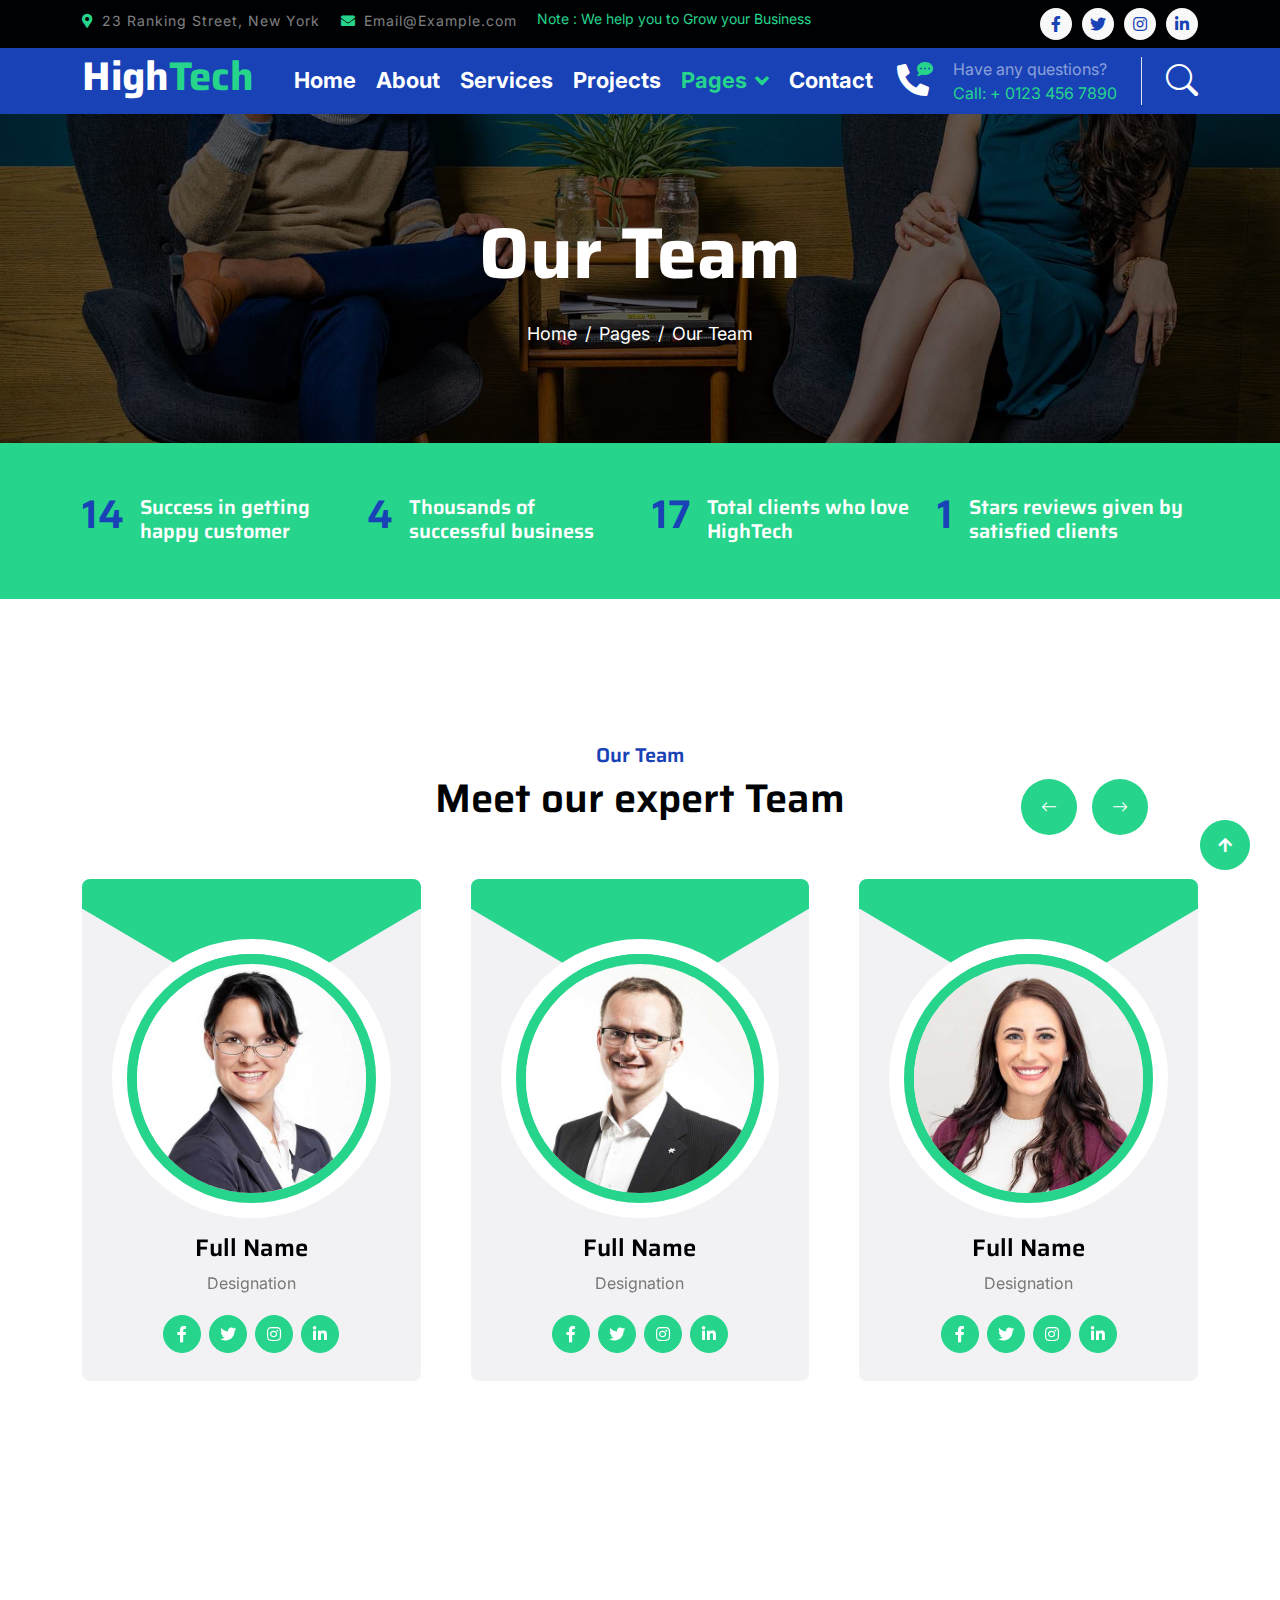
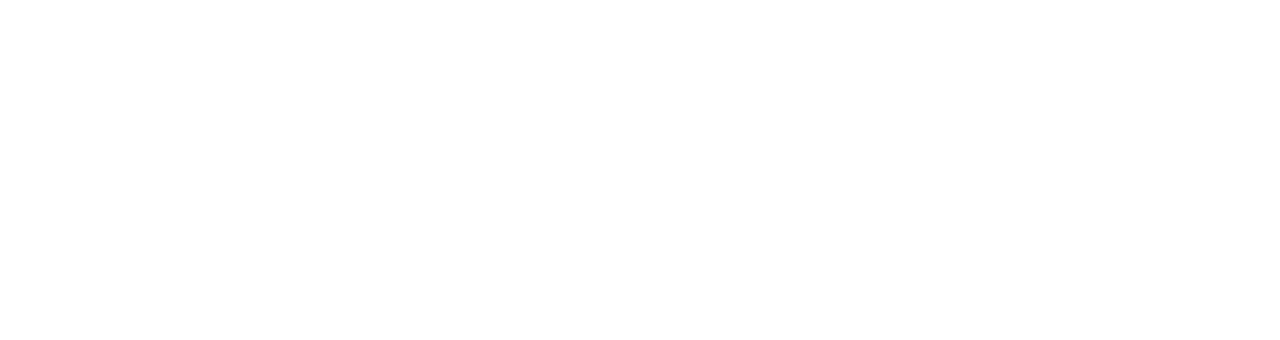
<file: team.html>
<!DOCTYPE html>
<html lang="en">

    <head>
        <meta charset="utf-8">
        <title>HighTech - IT Solutions Website Template</title>
        <meta content="width=device-width, initial-scale=1.0" name="viewport">
        <meta content="" name="keywords">
        <meta content="" name="description">

        <!-- Google Web Fonts -->
        <link rel="preconnect" href="https://fonts.googleapis.com">
        <link rel="preconnect" href="https://fonts.gstatic.com" crossorigin>
        <link href="https://fonts.googleapis.com/css2?family=Inter:wght@400;500;600&family=Saira:wght@500;600;700&display=swap" rel="stylesheet"> 

        <!-- Icon Font Stylesheet -->
        <link href="https://cdnjs.cloudflare.com/ajax/libs/font-awesome/5.10.0/css/all.min.css" rel="stylesheet">
        <link href="https://cdn.jsdelivr.net/npm/bootstrap-icons@1.4.1/font/bootstrap-icons.css" rel="stylesheet">

        <!-- Libraries Stylesheet -->
        <link href="lib/animate/animate.min.css" rel="stylesheet">
        <link href="lib/owlcarousel/assets/owl.carousel.min.css" rel="stylesheet">

        <!-- Customized Bootstrap Stylesheet -->
        <link href="css/bootstrap.min.css" rel="stylesheet">

        <!-- Template Stylesheet -->
        <link href="css/style.css" rel="stylesheet">
    </head>

    <body>
        <!-- Spinner Start -->
        <div id="spinner" class="show position-fixed translate-middle w-100 vh-100 top-50 start-50 d-flex align-items-center justify-content-center">
            <div class="spinner-grow text-primary" role="status"></div>
        </div>
        <!-- Spinner End -->

        <!-- Topbar Start -->
        <div class="container-fluid bg-dark py-2 d-none d-md-flex">
            <div class="container">
                <div class="d-flex justify-content-between topbar">
                    <div class="top-info">
                        <small class="me-3 text-white-50"><a href="#"><i class="fas fa-map-marker-alt me-2 text-secondary"></i></a>23 Ranking Street, New York</small>
                        <small class="me-3 text-white-50"><a href="#"><i class="fas fa-envelope me-2 text-secondary"></i></a>Email@Example.com</small>
                    </div>
                    <div id="note" class="text-secondary d-none d-xl-flex"><small>Note : We help you to Grow your Business</small></div>
                    <div class="top-link">
                        <a href="" class="bg-light nav-fill btn btn-sm-square rounded-circle"><i class="fab fa-facebook-f text-primary"></i></a>
                        <a href="" class="bg-light nav-fill btn btn-sm-square rounded-circle"><i class="fab fa-twitter text-primary"></i></a>
                        <a href="" class="bg-light nav-fill btn btn-sm-square rounded-circle"><i class="fab fa-instagram text-primary"></i></a>
                        <a href="" class="bg-light nav-fill btn btn-sm-square rounded-circle me-0"><i class="fab fa-linkedin-in text-primary"></i></a>
                    </div>
                </div>
            </div>
        </div>
        <!-- Topbar End -->

        <!-- Navbar Start -->
        <div class="container-fluid bg-primary">
            <div class="container">
                <nav class="navbar navbar-dark navbar-expand-lg py-0">
                    <a href="index.html" class="navbar-brand">
                        <h1 class="text-white fw-bold d-block">High<span class="text-secondary">Tech</span> </h1>
                    </a>
                    <button type="button" class="navbar-toggler me-0" data-bs-toggle="collapse" data-bs-target="#navbarCollapse">
                        <span class="navbar-toggler-icon"></span>
                    </button>
                    <div class="collapse navbar-collapse bg-transparent" id="navbarCollapse">
                        <div class="navbar-nav ms-auto mx-xl-auto p-0">
                            <a href="index.html" class="nav-item nav-link">Home</a>
                            <a href="about.html" class="nav-item nav-link">About</a>
                            <a href="service.html" class="nav-item nav-link">Services</a>
                            <a href="project.html" class="nav-item nav-link">Projects</a>
                            <div class="nav-item dropdown">
                                <a href="#" class="nav-link dropdown-toggle active" data-bs-toggle="dropdown">Pages</a>
                                <div class="dropdown-menu rounded">
                                    <a href="blog.html" class="dropdown-item">Our Blog</a>
                                    <a href="team.html" class="dropdown-item active">Our Team</a>
                                    <a href="testimonial.html" class="dropdown-item">Testimonial</a>
                                    <a href="404.html" class="dropdown-item">404 Page</a>
                                </div>
                            </div>
                            <a href="contact.html" class="nav-item nav-link">Contact</a>
                        </div>
                    </div>
                    <div class="d-none d-xl-flex flex-shirink-0">
                        <div id="phone-tada" class="d-flex align-items-center justify-content-center me-4">
                            <a href="" class="position-relative animated tada infinite">
                                <i class="fa fa-phone-alt text-white fa-2x"></i>
                                <div class="position-absolute" style="top: -7px; left: 20px;">
                                    <span><i class="fa fa-comment-dots text-secondary"></i></span>
                                </div>
                            </a>
                        </div>
                        <div class="d-flex flex-column pe-4 border-end">
                            <span class="text-white-50">Have any questions?</span>
                            <span class="text-secondary">Call: + 0123 456 7890</span>
                        </div>
                        <div class="d-flex align-items-center justify-content-center ms-4 ">
                            <a href="#"><i class="bi bi-search text-white fa-2x"></i> </a>
                        </div>
                    </div>
                </nav>
            </div>
        </div>
        <!-- Navbar End -->

        
        <!-- Page Header Start -->
        <div class="container-fluid page-header py-5">
            <div class="container text-center py-5">
                <h1 class="display-2 text-white mb-4 animated slideInDown">Our Team</h1>
                <nav aria-label="breadcrumb animated slideInDown">
                    <ol class="breadcrumb justify-content-center mb-0">
                        <li class="breadcrumb-item"><a href="#">Home</a></li>
                        <li class="breadcrumb-item"><a href="#">Pages</a></li>
                        <li class="breadcrumb-item" aria-current="page">Our Team</li>
                    </ol>
                </nav>
            </div>
        </div>
        <!-- Page Header End -->


        <!-- Fact Start -->
        <div class="container-fluid bg-secondary py-5">
            <div class="container">
                <div class="row">
                    <div class="col-lg-3 wow fadeIn" data-wow-delay=".1s">
                        <div class="d-flex counter">
                            <h1 class="me-3 text-primary counter-value">99</h1>
                            <h5 class="text-white mt-1">Success in getting happy customer</h5>
                        </div>
                    </div>
                    <div class="col-lg-3 wow fadeIn" data-wow-delay=".3s">
                        <div class="d-flex counter">
                            <h1 class="me-3 text-primary counter-value">25</h1>
                            <h5 class="text-white mt-1">Thousands of successful business</h5>
                        </div>
                    </div>
                    <div class="col-lg-3 wow fadeIn" data-wow-delay=".5s">
                        <div class="d-flex counter">
                            <h1 class="me-3 text-primary counter-value">120</h1>
                            <h5 class="text-white mt-1">Total clients who love HighTech</h5>
                        </div>
                    </div>
                    <div class="col-lg-3 wow fadeIn" data-wow-delay=".7s">
                        <div class="d-flex counter">
                            <h1 class="me-3 text-primary counter-value">5</h1>
                            <h5 class="text-white mt-1">Stars reviews given by satisfied clients</h5>
                        </div>
                    </div>
                </div>
            </div>
        </div>
        <!-- Fact End -->


        <!-- Team Start -->
        <div class="container-fluid py-5 my-5 team">
            <div class="container py-5">
                <div class="text-center mx-auto pb-5 wow fadeIn" data-wow-delay=".3s" style="max-width: 600px;">
                    <h5 class="text-primary">Our Team</h5>
                    <h1>Meet our expert Team</h1>
                </div>
                <div class="owl-carousel team-carousel wow fadeIn" data-wow-delay=".5s">
                    <div class="rounded team-item">
                        <div class="team-content">
                            <div class="team-img-icon">
                                <div class="team-img rounded-circle">
                                    <img src="img/team-1.jpg" class="img-fluid w-100 rounded-circle" alt="">
                                </div>
                                <div class="team-name text-center py-3">
                                    <h4 class="">Full Name</h4>
                                    <p class="m-0">Designation</p>
                                </div>
                                <div class="team-icon d-flex justify-content-center pb-4">
                                    <a class="btn btn-square btn-secondary text-white rounded-circle m-1" href=""><i class="fab fa-facebook-f"></i></a>
                                    <a class="btn btn-square btn-secondary text-white rounded-circle m-1" href=""><i class="fab fa-twitter"></i></a>
                                    <a class="btn btn-square btn-secondary text-white rounded-circle m-1" href=""><i class="fab fa-instagram"></i></a>
                                    <a class="btn btn-square btn-secondary text-white rounded-circle m-1" href=""><i class="fab fa-linkedin-in"></i></a>
                                </div>
                            </div>
                        </div>
                    </div>
                    <div class="rounded team-item">
                        <div class="team-content">
                            <div class="team-img-icon">
                                <div class="team-img rounded-circle">
                                    <img src="img/team-2.jpg" class="img-fluid w-100 rounded-circle" alt="">
                                </div>
                                <div class="team-name text-center py-3">
                                    <h4 class="">Full Name</h4>
                                    <p class="m-0">Designation</p>
                                </div>
                                <div class="team-icon d-flex justify-content-center pb-4">
                                    <a class="btn btn-square btn-secondary text-white rounded-circle m-1" href=""><i class="fab fa-facebook-f"></i></a>
                                    <a class="btn btn-square btn-secondary text-white rounded-circle m-1" href=""><i class="fab fa-twitter"></i></a>
                                    <a class="btn btn-square btn-secondary text-white rounded-circle m-1" href=""><i class="fab fa-instagram"></i></a>
                                    <a class="btn btn-square btn-secondary text-white rounded-circle m-1" href=""><i class="fab fa-linkedin-in"></i></a>
                                </div>
                            </div>
                        </div>
                    </div>
                    <div class="rounded team-item">
                        <div class="team-content">
                            <div class="team-img-icon">
                                <div class="team-img rounded-circle">
                                    <img src="img/team-3.jpg" class="img-fluid w-100 rounded-circle" alt="">
                                </div>
                                <div class="team-name text-center py-3">
                                    <h4 class="">Full Name</h4>
                                    <p class="m-0">Designation</p>
                                </div>
                                <div class="team-icon d-flex justify-content-center pb-4">
                                    <a class="btn btn-square btn-secondary text-white rounded-circle m-1" href=""><i class="fab fa-facebook-f"></i></a>
                                    <a class="btn btn-square btn-secondary text-white rounded-circle m-1" href=""><i class="fab fa-twitter"></i></a>
                                    <a class="btn btn-square btn-secondary text-white rounded-circle m-1" href=""><i class="fab fa-instagram"></i></a>
                                    <a class="btn btn-square btn-secondary text-white rounded-circle m-1" href=""><i class="fab fa-linkedin-in"></i></a>
                                </div>
                            </div>
                        </div>
                    </div>
                    <div class="rounded team-item">
                        <div class="team-content">
                            <div class="team-img-icon">
                                <div class="team-img rounded-circle">
                                    <img src="img/team-4.jpg" class="img-fluid w-100 rounded-circle" alt="">
                                </div>
                                <div class="team-name text-center py-3">
                                    <h4 class="">Full Name</h4>
                                    <p class="m-0">Designation</p>
                                </div>
                                <div class="team-icon d-flex justify-content-center pb-4">
                                    <a class="btn btn-square btn-secondary text-white rounded-circle m-1" href=""><i class="fab fa-facebook-f"></i></a>
                                    <a class="btn btn-square btn-secondary text-white rounded-circle m-1" href=""><i class="fab fa-twitter"></i></a>
                                    <a class="btn btn-square btn-secondary text-white rounded-circle m-1" href=""><i class="fab fa-instagram"></i></a>
                                    <a class="btn btn-square btn-secondary text-white rounded-circle m-1" href=""><i class="fab fa-linkedin-in"></i></a>
                                </div>
                            </div>
                        </div>
                    </div>
                </div>
            </div>
        </div>
        <!-- Team End -->


        <!-- Footer Start -->
         <div class="container-fluid footer bg-dark wow fadeIn" data-wow-delay=".3s">
            <div class="container pt-5 pb-4">
                <div class="row g-5">
                    <div class="col-lg-3 col-md-6">
                        <a href="index.html">
                            <h1 class="text-white fw-bold d-block">High<span class="text-secondary">Tech</span> </h1>
                        </a>
                        <p class="mt-4 text-light">Lorem ipsum dolor sit amet consectetur adipisicing elit. Soluta facere delectus qui placeat inventore consectetur repellendus optio debitis.</p>
                        <div class="d-flex hightech-link">
                            <a href="" class="btn-light nav-fill btn btn-square rounded-circle me-2"><i class="fab fa-facebook-f text-primary"></i></a>
                            <a href="" class="btn-light nav-fill btn btn-square rounded-circle me-2"><i class="fab fa-twitter text-primary"></i></a>
                            <a href="" class="btn-light nav-fill btn btn-square rounded-circle me-2"><i class="fab fa-instagram text-primary"></i></a>
                            <a href="" class="btn-light nav-fill btn btn-square rounded-circle me-0"><i class="fab fa-linkedin-in text-primary"></i></a>
                        </div>
                    </div>
                    <div class="col-lg-3 col-md-6">
                        <a href="#" class="h3 text-secondary">Short Link</a>
                        <div class="mt-4 d-flex flex-column short-link">
                            <a href="" class="mb-2 text-white"><i class="fas fa-angle-right text-secondary me-2"></i>About us</a>
                            <a href="" class="mb-2 text-white"><i class="fas fa-angle-right text-secondary me-2"></i>Contact us</a>
                            <a href="" class="mb-2 text-white"><i class="fas fa-angle-right text-secondary me-2"></i>Our Services</a>
                            <a href="" class="mb-2 text-white"><i class="fas fa-angle-right text-secondary me-2"></i>Our Projects</a>
                            <a href="" class="mb-2 text-white"><i class="fas fa-angle-right text-secondary me-2"></i>Latest Blog</a>
                        </div>
                    </div>
                    <div class="col-lg-3 col-md-6">
                        <a href="#" class="h3 text-secondary">Help Link</a>
                        <div class="mt-4 d-flex flex-column help-link">
                            <a href="" class="mb-2 text-white"><i class="fas fa-angle-right text-secondary me-2"></i>Terms Of use</a>
                            <a href="" class="mb-2 text-white"><i class="fas fa-angle-right text-secondary me-2"></i>Privacy Policy</a>
                            <a href="" class="mb-2 text-white"><i class="fas fa-angle-right text-secondary me-2"></i>Helps</a>
                            <a href="" class="mb-2 text-white"><i class="fas fa-angle-right text-secondary me-2"></i>FQAs</a>
                            <a href="" class="mb-2 text-white"><i class="fas fa-angle-right text-secondary me-2"></i>Contact</a>
                        </div>
                    </div>
                    <div class="col-lg-3 col-md-6">
                        <a href="#" class="h3 text-secondary">Contact Us</a>
                        <div class="text-white mt-4 d-flex flex-column contact-link">
                            <a href="#" class="pb-3 text-light border-bottom border-primary"><i class="fas fa-map-marker-alt text-secondary me-2"></i> 123 Street, New York, USA</a>
                            <a href="#" class="py-3 text-light border-bottom border-primary"><i class="fas fa-phone-alt text-secondary me-2"></i> +123 456 7890</a>
                            <a href="#" class="py-3 text-light border-bottom border-primary"><i class="fas fa-envelope text-secondary me-2"></i> info@exmple.con</a>
                        </div>
                    </div>
                </div>
                <hr class="text-light mt-5 mb-4">
                <div class="row">
                    <div class="col-md-6 text-center text-md-start">
                        <span class="text-light"><a href="#" class="text-secondary"><i class="fas fa-copyright text-secondary me-2"></i>Your Site Name</a>, All right reserved.</span>
                    </div>
                    <div class="col-md-6 text-center text-md-end">
                        <!--/*** This template is free as long as you keep the footer author’s credit link/attribution link/backlink. If you'd like to use the template without the footer author’s credit link/attribution link/backlink, you can purchase the Credit Removal License from "https://htmlcodex.com/credit-removal". Thank you for your support. ***/-->
                        <span class="text-light">Designed By<a href="https://htmlcodex.com" class="text-secondary">HTML Codex</a></span>
                    </div>
                </div>
            </div>
        </div>
        <!-- Footer End -->


        <!-- Back to Top -->
        <a href="#" class="btn btn-secondary btn-square rounded-circle back-to-top"><i class="fa fa-arrow-up text-white"></i></a>

        
        <!-- JavaScript Libraries -->
        <script src="https://ajax.googleapis.com/ajax/libs/jquery/3.6.4/jquery.min.js"></script>
        <script src="https://cdn.jsdelivr.net/npm/bootstrap@5.0.0/dist/js/bootstrap.bundle.min.js"></script>
        <script src="lib/wow/wow.min.js"></script>
        <script src="lib/easing/easing.min.js"></script>
        <script src="lib/waypoints/waypoints.min.js"></script>
        <script src="lib/owlcarousel/owl.carousel.min.js"></script>

        <!-- Template Javascript -->
        <script src="js/main.js"></script>
    </body>

</html>
</file>
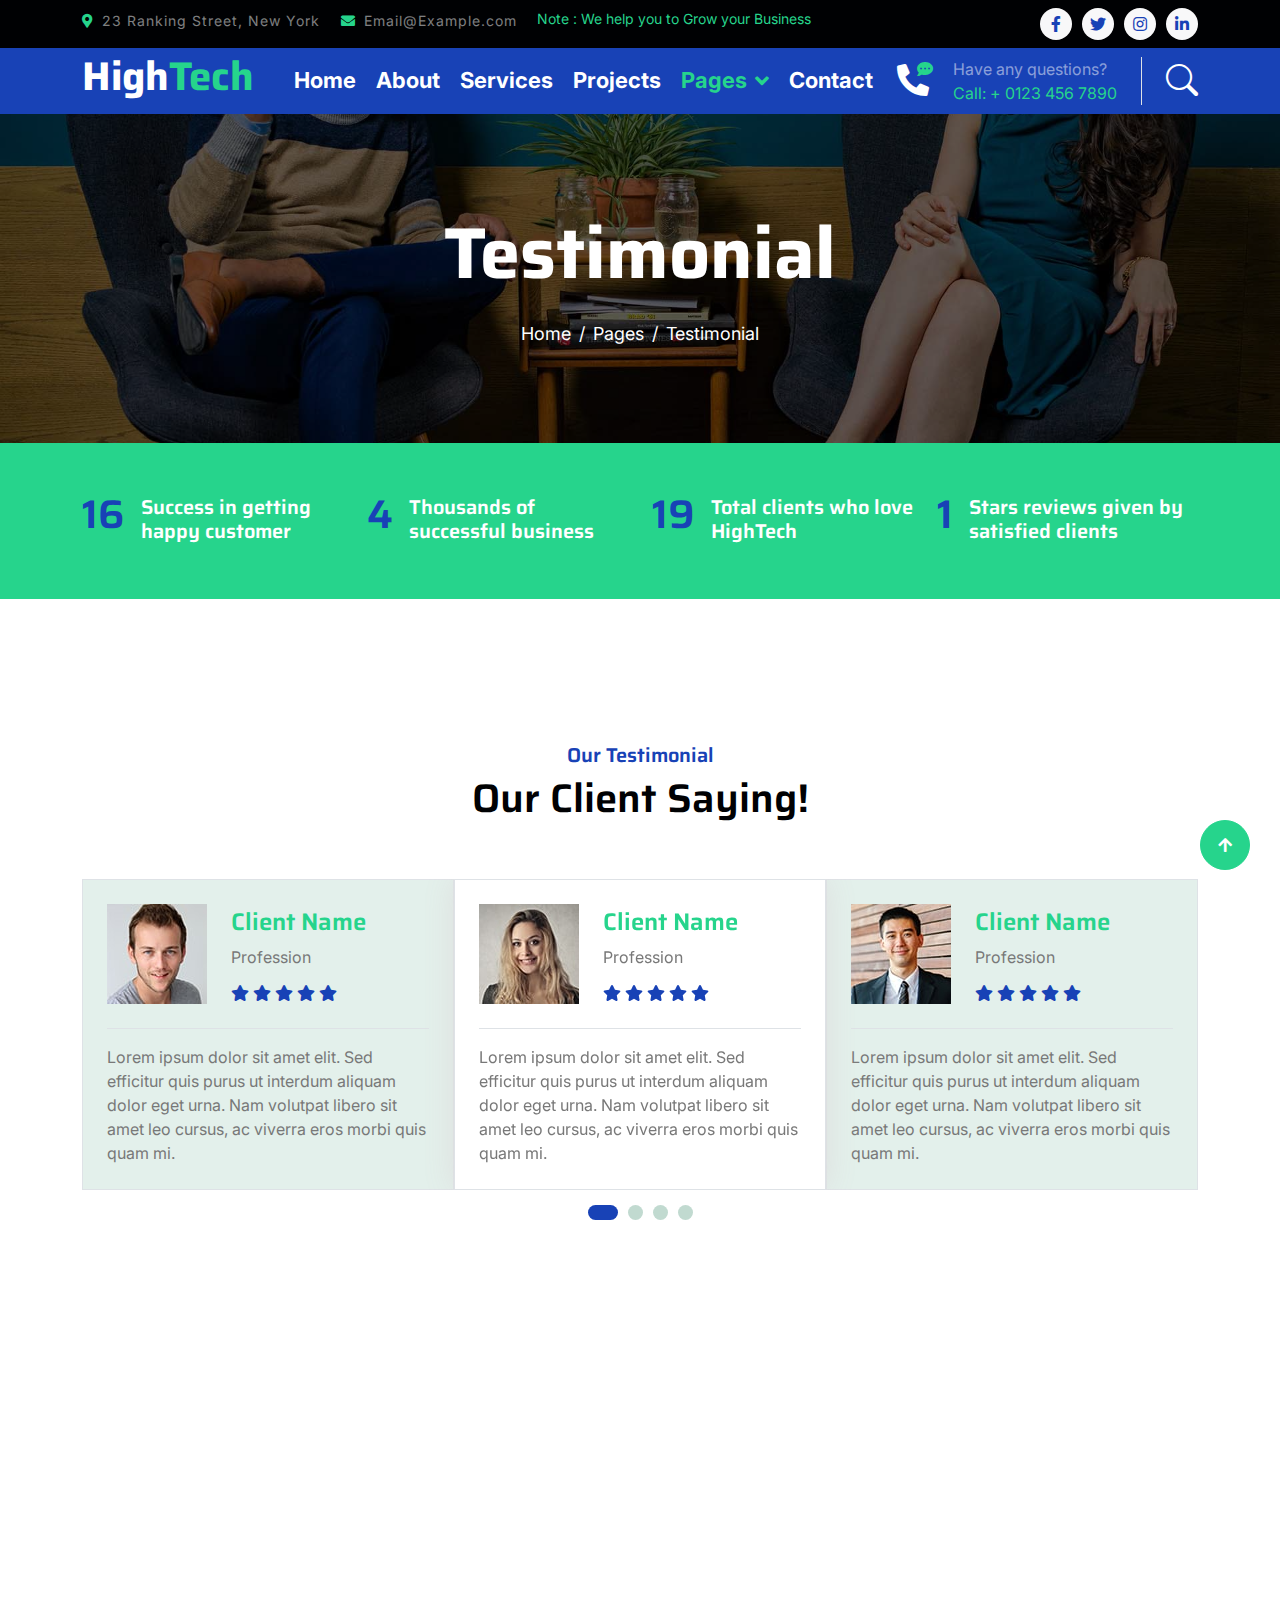
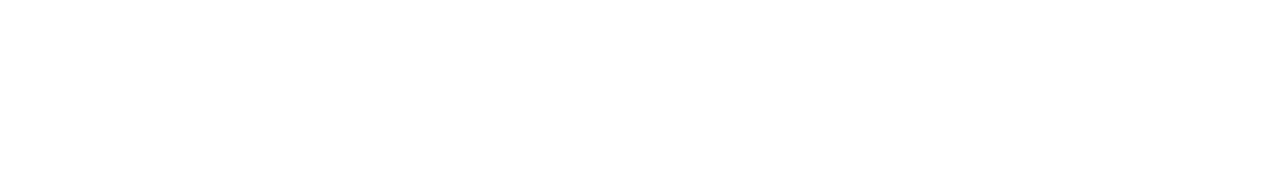
<file: testimonial.html>
<!DOCTYPE html>
<html lang="en">

    <head>
        <meta charset="utf-8">
        <title>HighTech - IT Solutions Website Template</title>
        <meta content="width=device-width, initial-scale=1.0" name="viewport">
        <meta content="" name="keywords">
        <meta content="" name="description">

        <!-- Google Web Fonts -->
        <link rel="preconnect" href="https://fonts.googleapis.com">
        <link rel="preconnect" href="https://fonts.gstatic.com" crossorigin>
        <link href="https://fonts.googleapis.com/css2?family=Inter:wght@400;500;600&family=Saira:wght@500;600;700&display=swap" rel="stylesheet"> 

        <!-- Icon Font Stylesheet -->
        <link href="https://cdnjs.cloudflare.com/ajax/libs/font-awesome/5.10.0/css/all.min.css" rel="stylesheet">
        <link href="https://cdn.jsdelivr.net/npm/bootstrap-icons@1.4.1/font/bootstrap-icons.css" rel="stylesheet">

        <!-- Libraries Stylesheet -->
        <link href="lib/animate/animate.min.css" rel="stylesheet">
        <link href="lib/owlcarousel/assets/owl.carousel.min.css" rel="stylesheet">

        <!-- Customized Bootstrap Stylesheet -->
        <link href="css/bootstrap.min.css" rel="stylesheet">

        <!-- Template Stylesheet -->
        <link href="css/style.css" rel="stylesheet">
    </head>

    <body>
        <!-- Spinner Start -->
        <div id="spinner" class="show position-fixed translate-middle w-100 vh-100 top-50 start-50 d-flex align-items-center justify-content-center">
            <div class="spinner-grow text-primary" role="status"></div>
        </div>
        <!-- Spinner End -->

        <!-- Topbar Start -->
        <div class="container-fluid bg-dark py-2 d-none d-md-flex">
            <div class="container">
                <div class="d-flex justify-content-between topbar">
                    <div class="top-info">
                        <small class="me-3 text-white-50"><a href="#"><i class="fas fa-map-marker-alt me-2 text-secondary"></i></a>23 Ranking Street, New York</small>
                        <small class="me-3 text-white-50"><a href="#"><i class="fas fa-envelope me-2 text-secondary"></i></a>Email@Example.com</small>
                    </div>
                    <div id="note" class="text-secondary d-none d-xl-flex"><small>Note : We help you to Grow your Business</small></div>
                    <div class="top-link">
                        <a href="" class="bg-light nav-fill btn btn-sm-square rounded-circle"><i class="fab fa-facebook-f text-primary"></i></a>
                        <a href="" class="bg-light nav-fill btn btn-sm-square rounded-circle"><i class="fab fa-twitter text-primary"></i></a>
                        <a href="" class="bg-light nav-fill btn btn-sm-square rounded-circle"><i class="fab fa-instagram text-primary"></i></a>
                        <a href="" class="bg-light nav-fill btn btn-sm-square rounded-circle me-0"><i class="fab fa-linkedin-in text-primary"></i></a>
                    </div>
                </div>
            </div>
        </div>
        <!-- Topbar End -->

        <!-- Navbar Start -->
        <div class="container-fluid bg-primary">
            <div class="container">
                <nav class="navbar navbar-dark navbar-expand-lg py-0">
                    <a href="index.html" class="navbar-brand">
                        <h1 class="text-white fw-bold d-block">High<span class="text-secondary">Tech</span> </h1>
                    </a>
                    <button type="button" class="navbar-toggler me-0" data-bs-toggle="collapse" data-bs-target="#navbarCollapse">
                        <span class="navbar-toggler-icon"></span>
                    </button>
                    <div class="collapse navbar-collapse bg-transparent" id="navbarCollapse">
                        <div class="navbar-nav ms-auto mx-xl-auto p-0">
                            <a href="index.html" class="nav-item nav-link">Home</a>
                            <a href="about.html" class="nav-item nav-link">About</a>
                            <a href="service.html" class="nav-item nav-link">Services</a>
                            <a href="project.html" class="nav-item nav-link">Projects</a>
                            <div class="nav-item dropdown">
                                <a href="#" class="nav-link dropdown-toggle active" data-bs-toggle="dropdown">Pages</a>
                                <div class="dropdown-menu rounded">
                                    <a href="blog.html" class="dropdown-item">Our Blog</a>
                                    <a href="team.html" class="dropdown-item">Our Team</a>
                                    <a href="testimonial.html" class="dropdown-item active">Testimonial</a>
                                    <a href="404.html" class="dropdown-item">404 Page</a>
                                </div>
                            </div>
                            <a href="contact.html" class="nav-item nav-link">Contact</a>
                        </div>
                    </div>
                    <div class="d-none d-xl-flex flex-shirink-0">
                        <div id="phone-tada" class="d-flex align-items-center justify-content-center me-4">
                            <a href="" class="position-relative animated tada infinite">
                                <i class="fa fa-phone-alt text-white fa-2x"></i>
                                <div class="position-absolute" style="top: -7px; left: 20px;">
                                    <span><i class="fa fa-comment-dots text-secondary"></i></span>
                                </div>
                            </a>
                        </div>
                        <div class="d-flex flex-column pe-4 border-end">
                            <span class="text-white-50">Have any questions?</span>
                            <span class="text-secondary">Call: + 0123 456 7890</span>
                        </div>
                        <div class="d-flex align-items-center justify-content-center ms-4 ">
                            <a href="#"><i class="bi bi-search text-white fa-2x"></i> </a>
                        </div>
                    </div>
                </nav>
            </div>
        </div>
        <!-- Navbar End -->

        
        <!-- Page Header Start -->
        <div class="container-fluid page-header py-5">
            <div class="container text-center py-5">
                <h1 class="display-2 text-white mb-4 animated slideInDown">Testimonial</h1>
                <nav aria-label="breadcrumb animated slideInDown">
                    <ol class="breadcrumb justify-content-center mb-0">
                        <li class="breadcrumb-item"><a href="#">Home</a></li>
                        <li class="breadcrumb-item"><a href="#">Pages</a></li>
                        <li class="breadcrumb-item" aria-current="page">Testimonial</li>
                    </ol>
                </nav>
            </div>
        </div>
        <!-- Page Header End -->


        <!-- Fact Start -->
        <div class="container-fluid bg-secondary py-5">
            <div class="container">
                <div class="row">
                    <div class="col-lg-3 wow fadeIn" data-wow-delay=".1s">
                        <div class="d-flex counter">
                            <h1 class="me-3 text-primary counter-value">99</h1>
                            <h5 class="text-white mt-1">Success in getting happy customer</h5>
                        </div>
                    </div>
                    <div class="col-lg-3 wow fadeIn" data-wow-delay=".3s">
                        <div class="d-flex counter">
                            <h1 class="me-3 text-primary counter-value">25</h1>
                            <h5 class="text-white mt-1">Thousands of successful business</h5>
                        </div>
                    </div>
                    <div class="col-lg-3 wow fadeIn" data-wow-delay=".5s">
                        <div class="d-flex counter">
                            <h1 class="me-3 text-primary counter-value">120</h1>
                            <h5 class="text-white mt-1">Total clients who love HighTech</h5>
                        </div>
                    </div>
                    <div class="col-lg-3 wow fadeIn" data-wow-delay=".7s">
                        <div class="d-flex counter">
                            <h1 class="me-3 text-primary counter-value">5</h1>
                            <h5 class="text-white mt-1">Stars reviews given by satisfied clients</h5>
                        </div>
                    </div>
                </div>
            </div>
        </div>
        <!-- Fact End -->


        <!-- Testimonial Start -->
        <div class="container-fluid testimonial py-5 my-5">
            <div class="container py-5">
                <div class="text-center mx-auto pb-5 wow fadeIn" data-wow-delay=".3s" style="max-width: 600px;">
                    <h5 class="text-primary">Our Testimonial</h5>
                    <h1>Our Client Saying!</h1>
                </div>
                <div class="owl-carousel testimonial-carousel wow fadeIn" data-wow-delay=".5s">
                    <div class="testimonial-item border p-4">
                        <div class="d-flex align-items-center">
                            <div class="">
                                <img src="img/testimonial-1.jpg" alt="">
                            </div>
                            <div class="ms-4">
                                <h4 class="text-secondary">Client Name</h4>
                                <p class="m-0 pb-3">Profession</p>
                                <div class="d-flex pe-5">
                                    <i class="fas fa-star me-1 text-primary"></i>
                                    <i class="fas fa-star me-1 text-primary"></i>
                                    <i class="fas fa-star me-1 text-primary"></i>
                                    <i class="fas fa-star me-1 text-primary"></i>
                                    <i class="fas fa-star me-1 text-primary"></i>
                                </div>
                            </div>
                        </div>
                        <div class="border-top mt-4 pt-3">
                            <p class="mb-0">Lorem ipsum dolor sit amet elit. Sed efficitur quis purus ut interdum aliquam dolor eget urna. Nam volutpat libero sit amet leo cursus, ac viverra eros morbi quis quam mi.</p>
                        </div>
                    </div>
                    <div class="testimonial-item border p-4">
                        <div class=" d-flex align-items-center">
                            <div class="">
                                <img src="img/testimonial-2.jpg" alt="">
                            </div>
                            <div class="ms-4">
                                <h4 class="text-secondary">Client Name</h4>
                                <p class="m-0 pb-3">Profession</p>
                                <div class="d-flex pe-5">
                                    <i class="fas fa-star me-1 text-primary"></i>
                                    <i class="fas fa-star me-1 text-primary"></i>
                                    <i class="fas fa-star me-1 text-primary"></i>
                                    <i class="fas fa-star me-1 text-primary"></i>
                                    <i class="fas fa-star me-1 text-primary"></i>
                                </div>
                            </div>
                        </div>
                        <div class="border-top mt-4 pt-3">
                            <p class="mb-0">Lorem ipsum dolor sit amet elit. Sed efficitur quis purus ut interdum aliquam dolor eget urna. Nam volutpat libero sit amet leo cursus, ac viverra eros morbi quis quam mi.</p>
                        </div>
                    </div>
                    <div class="testimonial-item border p-4">
                        <div class=" d-flex align-items-center">
                            <div class="">
                                <img src="img/testimonial-3.jpg" alt="">
                            </div>
                            <div class="ms-4">
                                <h4 class="text-secondary">Client Name</h4>
                                <p class="m-0 pb-3">Profession</p>
                                <div class="d-flex pe-5">
                                    <i class="fas fa-star me-1 text-primary"></i>
                                    <i class="fas fa-star me-1 text-primary"></i>
                                    <i class="fas fa-star me-1 text-primary"></i>
                                    <i class="fas fa-star me-1 text-primary"></i>
                                    <i class="fas fa-star me-1 text-primary"></i>
                                </div>
                            </div>
                        </div>
                        <div class="border-top mt-4 pt-3">
                            <p class="mb-0">Lorem ipsum dolor sit amet elit. Sed efficitur quis purus ut interdum aliquam dolor eget urna. Nam volutpat libero sit amet leo cursus, ac viverra eros morbi quis quam mi.</p>
                        </div>
                    </div>
                    <div class="testimonial-item border p-4">
                        <div class=" d-flex align-items-center">
                            <div class="">
                                <img src="img/testimonial-4.jpg" alt="">
                            </div>
                            <div class="ms-4">
                                <h4 class="text-secondary">Client Name</h4>
                                <p class="m-0 pb-3">Profession</p>
                                <div class="d-flex pe-5">
                                    <i class="fas fa-star me-1 text-primary"></i>
                                    <i class="fas fa-star me-1 text-primary"></i>
                                    <i class="fas fa-star me-1 text-primary"></i>
                                    <i class="fas fa-star me-1 text-primary"></i>
                                    <i class="fas fa-star me-1 text-primary"></i>
                                </div>
                            </div>
                        </div>
                        <div class="border-top mt-4 pt-3">
                            <p class="mb-0">Lorem ipsum dolor sit amet elit. Sed efficitur quis purus ut interdum aliquam dolor eget urna. Nam volutpat libero sit amet leo cursus, ac viverra eros morbi quis quam mi.</p>
                        </div>
                    </div>
                </div>
            </div>
        </div>

        <!-- Testimonial End -->


        <!-- Footer Start -->
         <div class="container-fluid footer bg-dark wow fadeIn" data-wow-delay=".3s">
            <div class="container pt-5 pb-4">
                <div class="row g-5">
                    <div class="col-lg-3 col-md-6">
                        <a href="index.html">
                            <h1 class="text-white fw-bold d-block">High<span class="text-secondary">Tech</span> </h1>
                        </a>
                        <p class="mt-4 text-light">Lorem ipsum dolor sit amet consectetur adipisicing elit. Soluta facere delectus qui placeat inventore consectetur repellendus optio debitis.</p>
                        <div class="d-flex hightech-link">
                            <a href="" class="btn-light nav-fill btn btn-square rounded-circle me-2"><i class="fab fa-facebook-f text-primary"></i></a>
                            <a href="" class="btn-light nav-fill btn btn-square rounded-circle me-2"><i class="fab fa-twitter text-primary"></i></a>
                            <a href="" class="btn-light nav-fill btn btn-square rounded-circle me-2"><i class="fab fa-instagram text-primary"></i></a>
                            <a href="" class="btn-light nav-fill btn btn-square rounded-circle me-0"><i class="fab fa-linkedin-in text-primary"></i></a>
                        </div>
                    </div>
                    <div class="col-lg-3 col-md-6">
                        <a href="#" class="h3 text-secondary">Short Link</a>
                        <div class="mt-4 d-flex flex-column short-link">
                            <a href="" class="mb-2 text-white"><i class="fas fa-angle-right text-secondary me-2"></i>About us</a>
                            <a href="" class="mb-2 text-white"><i class="fas fa-angle-right text-secondary me-2"></i>Contact us</a>
                            <a href="" class="mb-2 text-white"><i class="fas fa-angle-right text-secondary me-2"></i>Our Services</a>
                            <a href="" class="mb-2 text-white"><i class="fas fa-angle-right text-secondary me-2"></i>Our Projects</a>
                            <a href="" class="mb-2 text-white"><i class="fas fa-angle-right text-secondary me-2"></i>Latest Blog</a>
                        </div>
                    </div>
                    <div class="col-lg-3 col-md-6">
                        <a href="#" class="h3 text-secondary">Help Link</a>
                        <div class="mt-4 d-flex flex-column help-link">
                            <a href="" class="mb-2 text-white"><i class="fas fa-angle-right text-secondary me-2"></i>Terms Of use</a>
                            <a href="" class="mb-2 text-white"><i class="fas fa-angle-right text-secondary me-2"></i>Privacy Policy</a>
                            <a href="" class="mb-2 text-white"><i class="fas fa-angle-right text-secondary me-2"></i>Helps</a>
                            <a href="" class="mb-2 text-white"><i class="fas fa-angle-right text-secondary me-2"></i>FQAs</a>
                            <a href="" class="mb-2 text-white"><i class="fas fa-angle-right text-secondary me-2"></i>Contact</a>
                        </div>
                    </div>
                    <div class="col-lg-3 col-md-6">
                        <a href="#" class="h3 text-secondary">Contact Us</a>
                        <div class="text-white mt-4 d-flex flex-column contact-link">
                            <a href="#" class="pb-3 text-light border-bottom border-primary"><i class="fas fa-map-marker-alt text-secondary me-2"></i> 123 Street, New York, USA</a>
                            <a href="#" class="py-3 text-light border-bottom border-primary"><i class="fas fa-phone-alt text-secondary me-2"></i> +123 456 7890</a>
                            <a href="#" class="py-3 text-light border-bottom border-primary"><i class="fas fa-envelope text-secondary me-2"></i> info@exmple.con</a>
                        </div>
                    </div>
                </div>
                <hr class="text-light mt-5 mb-4">
                <div class="row">
                    <div class="col-md-6 text-center text-md-start">
                        <span class="text-light"><a href="#" class="text-secondary"><i class="fas fa-copyright text-secondary me-2"></i>Your Site Name</a>, All right reserved.</span>
                    </div>
                    <div class="col-md-6 text-center text-md-end">
                        <!--/*** This template is free as long as you keep the footer author’s credit link/attribution link/backlink. If you'd like to use the template without the footer author’s credit link/attribution link/backlink, you can purchase the Credit Removal License from "https://htmlcodex.com/credit-removal". Thank you for your support. ***/-->
                        <span class="text-light">Designed By<a href="https://htmlcodex.com" class="text-secondary">HTML Codex</a></span>
                    </div>
                </div>
            </div>
        </div>
        <!-- Footer End -->


        <!-- Back to Top -->
        <a href="#" class="btn btn-secondary btn-square rounded-circle back-to-top"><i class="fa fa-arrow-up text-white"></i></a>

        
        <!-- JavaScript Libraries -->
        <script src="https://ajax.googleapis.com/ajax/libs/jquery/3.6.4/jquery.min.js"></script>
        <script src="https://cdn.jsdelivr.net/npm/bootstrap@5.0.0/dist/js/bootstrap.bundle.min.js"></script>
        <script src="lib/wow/wow.min.js"></script>
        <script src="lib/easing/easing.min.js"></script>
        <script src="lib/waypoints/waypoints.min.js"></script>
        <script src="lib/owlcarousel/owl.carousel.min.js"></script>

        <!-- Template Javascript -->
        <script src="js/main.js"></script>
    </body>

</html>
</file>
<file: css/style.css>
/*** Spinner Start ***/

#spinner {
    opacity: 0;
    visibility: hidden;
    transition: opacity .8s ease-out, visibility 0s linear .5s;
    z-index: 99999;
 }

 #spinner.show {
     transition: opacity .8s ease-out, visibility 0s linear .0s;
     visibility: visible;
     opacity: 1;
 }

/*** Spinner End ***/


/*** Button Start ***/
.btn {
    font-weight: 600;
    transition: .5s;
}

.btn-square {
    width: 38px;
    height: 38px;
}

.btn-sm-square {
    width: 32px;
    height: 32px;
}

.btn-md-square {
    width: 46px;
    height: 46px;
}

.btn-lg-square {
    width: 58px;
    height: 58px;
}

.btn-square,
.btn-sm-square,
.btn-md-square,
.btn-lg-square {
    padding: 0;
    display: flex;
    align-items: center;
    justify-content: center;
    font-weight: normal;
}

.back-to-top {
    position: fixed;
    width: 50px;
    height: 50px;
    right: 30px;
    bottom: 30px;
    z-index: 99;
}

/*** Button End ***/


/*** Topbar Start ***/

.topbar .top-info {
    letter-spacing: 1px;
}

.topbar .top-link {
    display: flex;
    align-items: center;
    justify-content: center;
}

.topbar .top-link a {
    margin-right: 10px;
}

#note {
    width: 500px;
    overflow: hidden;
}

#note small {
    position: relative;
    display: inline-block;
    animation: mymove 5s infinite;
    animation-timing-function: all;
}

@keyframes mymove {
    from {left: -100%;}
    to {left: 100%;}
}

/*** Topbar End ***/


/*** Navbar Start ***/
.navbar .navbar-nav {
    padding: 15px 0;
}

.navbar .navbar-nav .nav-link {
    padding: 10px;
    color: var(--bs-white);
    font-size: 22px;
    outline: none;
    font-weight:bold;
    
}

.navbar .navbar-nav .nav-link:hover,
.navbar .navbar-nav .nav-link.active {
    color: var(--bs-secondary) !important;
}

.navbar .dropdown-toggle::after {
    border: none;
    content: "\f107";
    font-family: "font awesome 5 free";
    font-weight: 900;
    vertical-align: middle;
    margin-left: 8px;
}

@media (min-width: 992px) {
    .navbar .nav-item .dropdown-menu {
        display: block;
        visibility: hidden;
        top: 100%;
        transform: rotateX(-75deg);
        transform-origin: 0% 0%;
        transition: .5s;
        opacity: 0;
    }
}

.navbar .nav-item:hover .dropdown-menu {
    transform: rotateX(0deg);
    visibility: visible;
    transition: .5s;
    opacity: 1;
}

/*** Navbar End ***/


/*** Carousel Start ***/

.carousel-item {
    position: relative;
}

.carousel-item::after {
    content: "";
    width: 100%;
    height: 100%;
    position: absolute;
    top: 0;
    left: 0;
    background: rgba(0, 0, 0, .6);
}

.carousel-caption {
    height: 100%;
    display: flex;
    align-items: center;
    justify-content: center;
    z-index: 1;
}

.carousel-item p {
    max-width: 700px;
    margin: 0 auto 35px auto;
}

.carousel-control-prev {
    width: 90px;
    height: 60px;
    position: absolute;
    top: 50%;
    left: 0;
    background: var(--bs-primary);
    border-radius: 0 50px 50px 0;
    opacity: 1;
}

.carousel-control-prev:hover {
    background: var(--bs-secondary);
    transition: .8s;
}

.carousel-control-next {
    width: 90px;
    height: 60px;
    position: absolute;
    top: 50%;
    right: 0;
    background: var(--bs-primary);
    border-radius: 50px 0 0 50px;
    opacity: 1;
}

.carousel-control-next:hover {
    background: var(--bs-secondary);
    transition: .8s;
}

.carousel-caption .carousel-content a button.carousel-content-btn1 {
    background: var(--bs-secondary);
    color: var(--bs-dark);
    opacity: 1;
    border: 0;
    border-radius: 20px;
}

.carousel-caption .carousel-content a button.carousel-content-btn1:hover {
    background: var(--bs-primary);
    color: #ffffff;
    border: 0;
    opacity: 1;
    transition: 1s;
    border-radius: 20px;
}

.carousel-caption .carousel-content a button.carousel-content-btn2 {
    background: var(--bs-primary);
    color: var(--bs-white);
    opacity: 1;
    border: 0;
    border-radius: 20px;
}

.carousel-caption .carousel-content a button.carousel-content-btn2:hover {
    background: var(--bs-secondary);
    color: var(--bs-dark);
    border: 0;
    opacity: 1;
    transition: 1s;
    border-radius: 20px;
}

#carouselId .carousel-indicators li {
    width: 30px;
    height: 10px;
    background: var(--bs-primary);
    margin: 10px;
    border-radius: 30px;
    opacity: 1;
}

#carouselId .carousel-indicators li:hover {
    background: var(--bs-secondary);
    opacity: 1;
}

@media (max-width: 992px) {
    .carousel-item {
        min-height: 500px;
    }
    
    .carousel-item img {
        min-height: 500px;
        object-fit: cover;
    }

    .carousel-item h1 {
        font-size: 40px !important;
    }

    .carousel-item p {
        font-size: 16px !important;
    }
}

@media (max-width: 768px) {
    .carousel-item {
        min-height: 400px;
    }
    
    .carousel-item img {
        min-height: 400px;
        object-fit: cover;
    }

    .carousel-item h1 {
        font-size: 28px !important;
    }

    .carousel-item p {
        font-size: 14px !important;
    }
}

.page-header {
    background: linear-gradient(rgba(0, 0, 0, .6), rgba(0, 0, 0, .6)), url(../img/carousel-1.jpg) center center no-repeat;
    background-size: cover;
}

.page-header .breadcrumb-item+.breadcrumb-item::before {
    color: var(--bs-white);
}

.page-header .breadcrumb-item,
.page-header .breadcrumb-item a {
    font-size: 18px;
    color: var(--bs-white);
}

/*** Carousel End ***/


/*** Services Start ***/

.services .services-item {
    box-shadow: 0 0 60px rgba(0, 0, 0, .2);
    width: 100%;
    height: 100%;
    border-radius: 10px;
    padding: 10px 0;
    position: relative;
}


.services-content::after {
    position: absolute;
    content: "";
    width: 100%;
    height: 0;
    top: 0;
    left: 0;
    border-radius: 10px 10px 0 0;
    background: rgba(3, 43, 243, 0.8);
    transition: .5s;
}

.services-content::after {
    top: 0;
    bottom: auto;
    border-radius: 10px 10px 10px 10px;
}

.services-item:hover .services-content::after {
    height: 100%;
    opacity: 1;
    transition: .5s;
}

.services-item:hover .services-content-icon {
    position: relative;
    z-index: 2;
}

.services-item .services-content-icon i,
.services-item .services-content-icon p {
    transition: .5s;
}

.services-item:hover .services-content-icon i {
    color: var(--bs-secondary) !important;
}

.services-item:hover .services-content-icon p {
    color: var(--bs-white);
}

/*** Services End ***/


/*** Project Start ***/

.project-img {
    position: relative;
    padding: 15px;
}

.project-img::before {
    content: "";
    position: absolute;
    width: 150px;
    height: 150px;
    top: 0;
    left: 0;
    background: var(--bs-secondary);
    border-radius: 10px;
    opacity: 1;
    z-index: -1;
    transition: .5s;
}

.project-img::after {
    content: "";
    width: 150px;
    height: 150px;
    position: absolute;
    right: 0;
    bottom: 0;
    background: var(--bs-primary);
    border-radius: 10px;
    opacity: 1;
    z-index: -1;
    transition: .5s;
}

.project-content {
    position: absolute;
    width: 100%;
    height: 100%;
    top: 0;
    left: 0;
    display: flex;
    align-items: center;
    justify-content: center;
    opacity: 0;
}

.project-content a {
    display: inline-block;
    padding: 20px 25px;
    background: var(--bs-primary);
    border-radius: 10px;
}

.project-item:hover .project-content {
    opacity: 1;
    transition: .5s;
}

.project-item:hover .project-img::before,
.project-item:hover .project-img::after {
    opacity: 0;
}

/*** Project End ***/


/*** Blog Start ***/
.blog-item .blog-btn {
    z-index: 2;
}

.blog-btn .blog-btn-icon {
    height: 50px;
    position: relative;
    overflow: hidden;
}

.blog-btn-icon .blog-icon-2 {
    display: flex;
    position: absolute;
    top: 6px;
    left: -140px;
    
}

.blog-btn-icon:hover .blog-icon-2 {
    transition: 1s;
    left: 5px;
    top: 6px;
    padding-bottom: 5px;
}
.blog-icon-1 {
    position: relative;
    top: -4px;
}
.blog-btn-icon:hover .blog-icon-1 {
    top: 0;
    right: -140px;
    transition: 1s;
}

/*** Blog End ***/


/*** Team Start ***/

.team-item {
    border-top: 30px solid var(--bs-secondary) !important;
    background: rgba(239, 239, 241, 0.8);
}

.team-content::before {
    height: 200px;
    display: block;
    content: "";
    position: relative;
    top: -101px;
    background: var(--bs-secondary);
    clip-path: polygon(50% 50%, 100% 50%, 50% 100%, 0% 50%);
    padding: 60px;
    opacity: 1;
}

.team-img-icon {
    position: relative;
    margin-top: -200px;
    padding: 30px;
    padding-bottom: 0;
}

.team-img {
    border: 15px solid var(--bs-white);
}

.team-img img {
    border: 10px solid var(--bs-secondary);
    transition: .5s;
}

.team-item:hover h4 {
    color: var(--bs-primary);
    transition: .5s;
}

.team-item:hover .team-img img {
    transform: scale(1.05);
    border: 10px solid var(--bs-secondary);
}

.team-carousel .owl-stage {
    position: relative;
    width: 100%;
    height: 100%;
}

.team-carousel .owl-nav {
    position: absolute;
    top: -100px;
    right: 50px;
    display: flex;
}

.team-carousel .owl-nav .owl-prev,
.team-carousel .owl-nav .owl-next {
    width: 56px;
    height: 56px;
    border-radius: 56px;
    margin-left: 15px;
    background: var(--bs-secondary);
    color: var(--bs-white);
    display: flex;
    align-items: center;
    justify-content: center;
    transition: .5s;
}

.team-carousel .owl-nav .owl-prev:hover,
.team-carousel .owl-nav .owl-next:hover {
    background: var(--bs-primary);
    color: var(--bs-white);
}

@media (max-width: 992px) {
    .team-carousel {
        margin-top: 3rem;
    }

    .team-carousel .owl-nav {
        top: -85px;
        left: 50%;
        right: auto;
        transform: translateX(-50%);
        margin-left: -15px;
    }
}

/*** Team End ***/


/*** Testimonial Start ***/

.testimonial-item {
    background: #e3f0eb;

}

.testimonial-carousel .owl-dots {
    margin-top: 15px;
    display: flex;
    align-items: flex-end;
    justify-content: center;
}

.testimonial-carousel .owl-dot {
    position: relative;
    display: inline-block;
    margin: 0 5px;
    width: 15px;
    height: 15px;
    background: #c1dad0;
    border-radius: 15px;
    transition: .5s;
}

.testimonial-carousel .owl-dot.active {
    width: 30px;
    background: var(--bs-primary);
}

.testimonial-carousel .owl-item.center {
    position: relative;
    z-index: 1;
}

.testimonial-carousel .owl-item .testimonial-item {
    transition: .5s;
}

.testimonial-carousel .owl-item.center .testimonial-item {
    background: #FFFFFF !important;
    box-shadow: 0 0 30px #DDDDDD;
}

/*** Testimonial End ***/


/*** Contact Start ***/
.contact-detail::before {
    position: absolute;
    content: "";
    height: 50%;
    width: 100%;
    top: 0;
    left: 0;
    background: linear-gradient(rgb(210, 243, 235, 1), rgba(230, 250, 245, .3)), url(../img/background.jpg) center center no-repeat;
    background-size: cover;
    border-radius: 10px;
    z-index: -1;
}

.contact-map {
    background: #26d48c;
}

.contact-form {
    background: #26d48c;
}

/*** Contact End ***/


/*** Footer Start ***/

.footer .short-link a,
.footer .help-link a,
.footer .contact-link a {
    transition: .5s;
}

.footer .short-link a:hover,
.footer .help-link a:hover,
.footer .contact-link a:hover {
    letter-spacing: 1px;
}

.footer .hightech-link a:hover {
    background: var(--bs-secondary);
    border: 0;
}

/*** Footer End ***/
</file>
